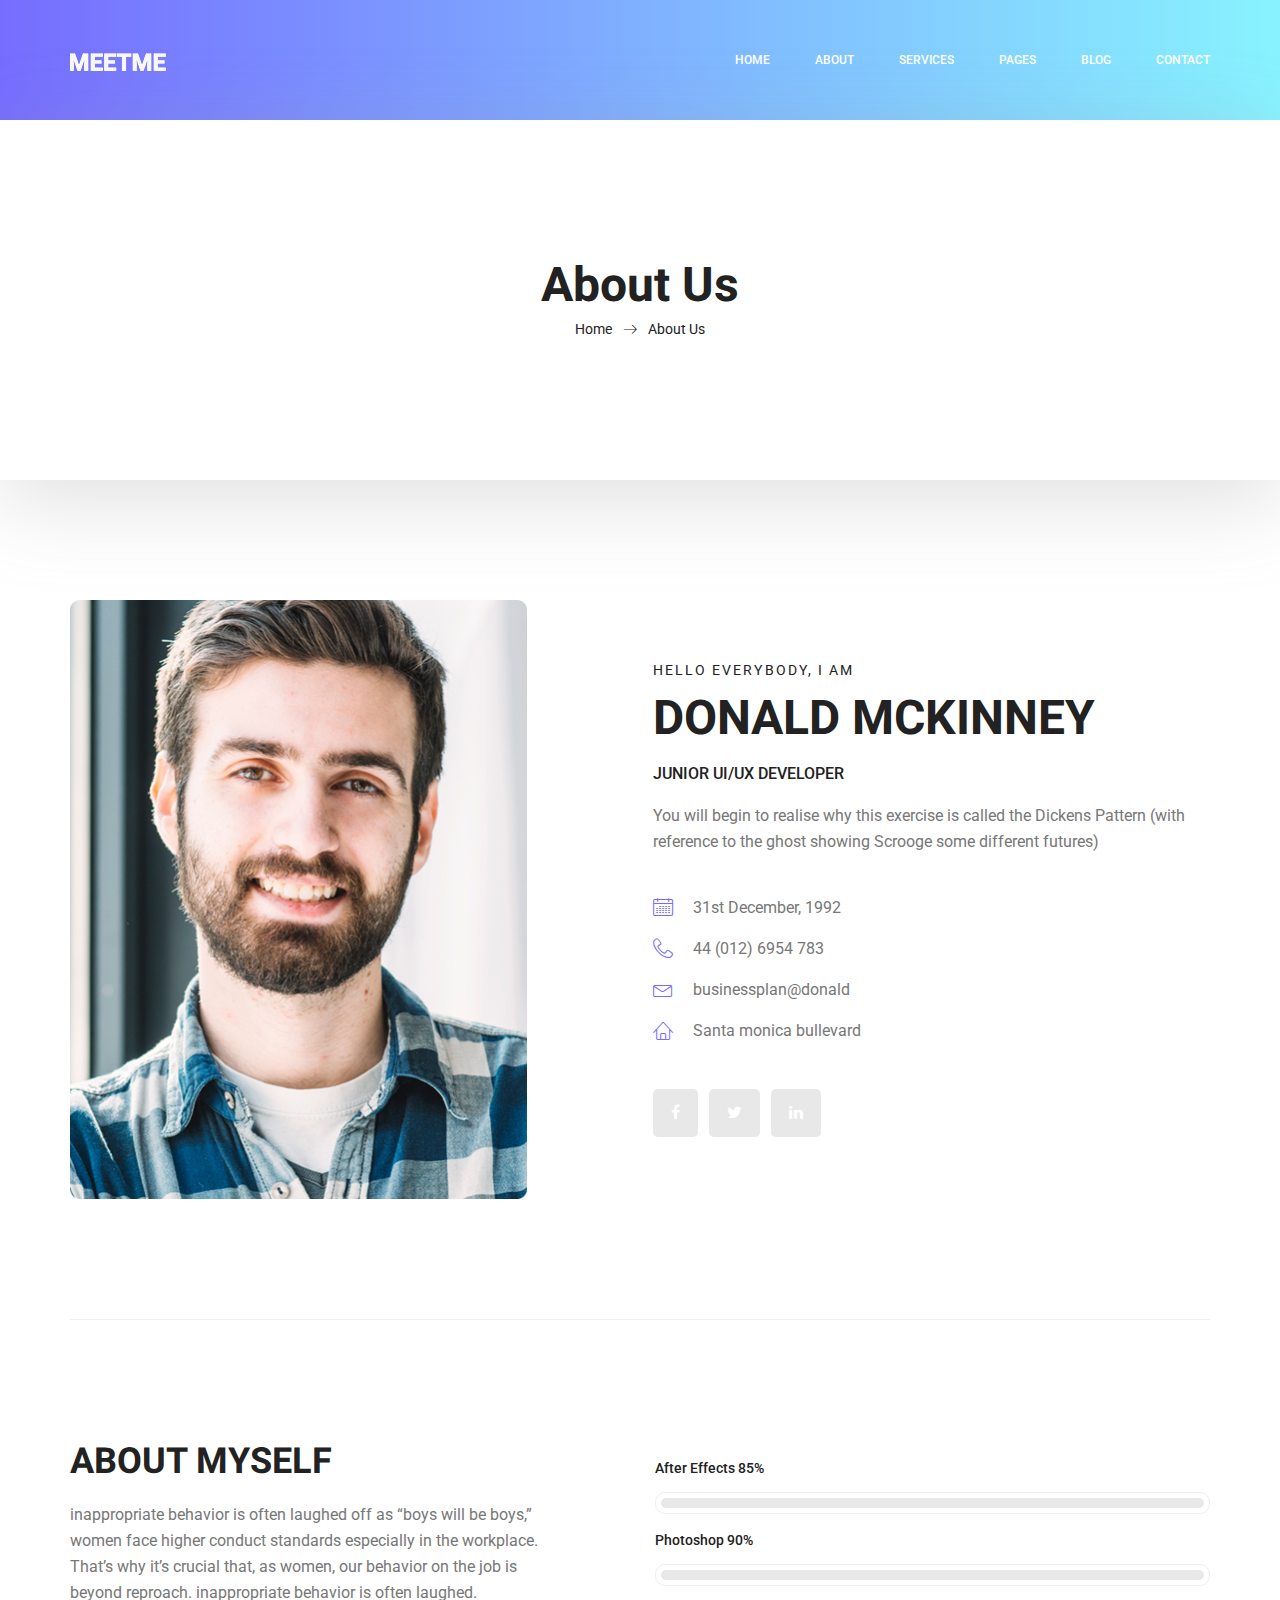
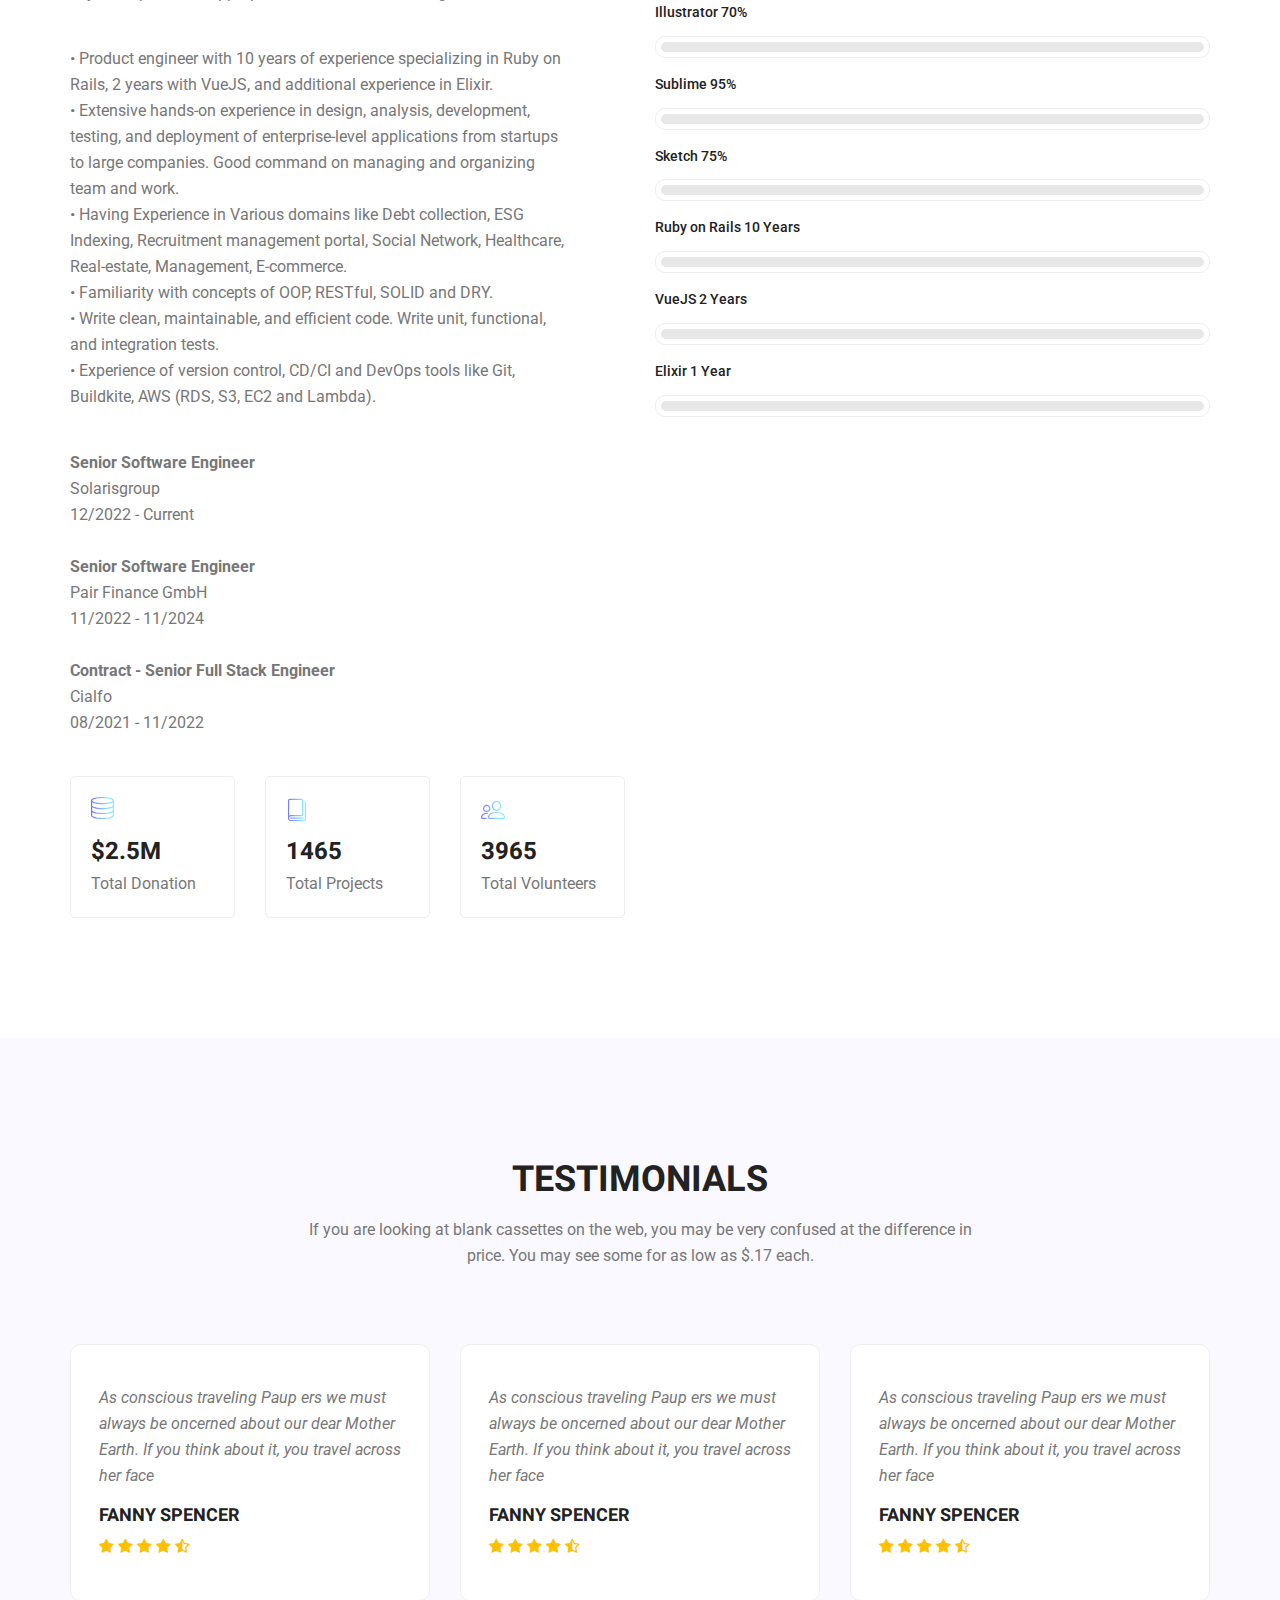
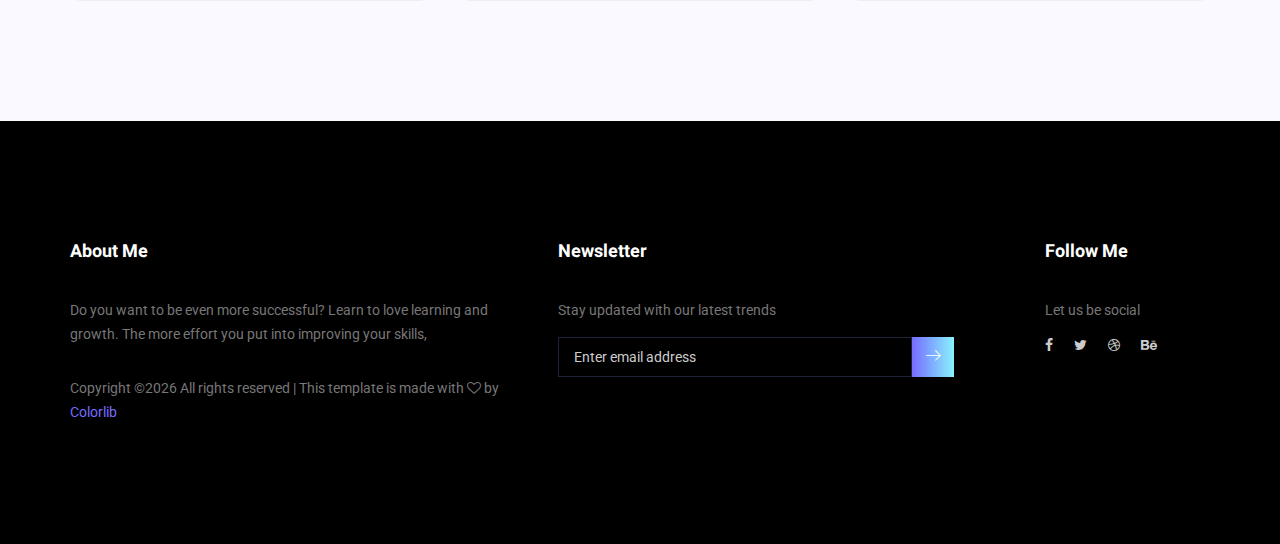
<file: about-us.html>
<!doctype html>
<html lang="en">
    <head>
        <!-- Required meta tags -->
        <meta charset="utf-8">
        <meta name="viewport" content="width=device-width, initial-scale=1, shrink-to-fit=no">
        <link rel="icon" href="img/favicon.png" type="image/png">
        <title>MeetMe Personal</title>
        <!-- Bootstrap CSS -->
        <link rel="stylesheet" href="css/bootstrap.css">
        <link rel="stylesheet" href="vendors/linericon/style.css">
        <link rel="stylesheet" href="css/font-awesome.min.css">
        <link rel="stylesheet" href="vendors/owl-carousel/owl.carousel.min.css">
        <link rel="stylesheet" href="vendors/lightbox/simpleLightbox.css">
        <link rel="stylesheet" href="vendors/nice-select/css/nice-select.css">
        <link rel="stylesheet" href="vendors/animate-css/animate.css">
        <link rel="stylesheet" href="vendors/popup/magnific-popup.css">
        <!-- main css -->
        <link rel="stylesheet" href="css/style.css">
        <link rel="stylesheet" href="css/responsive.css">
    </head>
    <body>

        <!--================Header Menu Area =================-->
        <header class="header_area">
            <div class="main_menu">
            	<nav class="navbar navbar-expand-lg navbar-light">
					<div class="container box_1620">
						<!-- Brand and toggle get grouped for better mobile display -->
						<a class="navbar-brand logo_h" href="index.html"><img src="img/logo.png" alt=""></a>
						<button class="navbar-toggler" type="button" data-toggle="collapse" data-target="#navbarSupportedContent" aria-controls="navbarSupportedContent" aria-expanded="false" aria-label="Toggle navigation">
							<span class="icon-bar"></span>
							<span class="icon-bar"></span>
							<span class="icon-bar"></span>
						</button>
						<!-- Collect the nav links, forms, and other content for toggling -->
						<div class="collapse navbar-collapse offset" id="navbarSupportedContent">
							<ul class="nav navbar-nav menu_nav ml-auto">
								<li class="nav-item active"><a class="nav-link" href="index.html">Home</a></li>
								<li class="nav-item"><a class="nav-link" href="about-us.html">About</a></li>
								<li class="nav-item"><a class="nav-link" href="services.html">Services</a></li>
								<li class="nav-item submenu dropdown">
									<a href="#" class="nav-link dropdown-toggle" data-toggle="dropdown" role="button" aria-haspopup="true" aria-expanded="false">Pages</a>
									<ul class="dropdown-menu">
										<li class="nav-item"><a class="nav-link" href="portfolio.html">Portfolio</a></li>
										<li class="nav-item"><a class="nav-link" href="elements.html">Elements</a></li>
									</ul>
								</li>
								<li class="nav-item submenu dropdown">
									<a href="#" class="nav-link dropdown-toggle" data-toggle="dropdown" role="button" aria-haspopup="true" aria-expanded="false">Blog</a>
									<ul class="dropdown-menu">
										<li class="nav-item"><a class="nav-link" href="blog.html">Blog</a></li>
										<li class="nav-item"><a class="nav-link" href="single-blog.html">Blog Details</a></li>
									</ul>
								</li>
								<li class="nav-item"><a class="nav-link" href="contact.html">Contact</a></li>
							</ul>
						</div>
					</div>
            	</nav>
            </div>
        </header>
        <!--================Header Menu Area =================-->

        <!--================Home Banner Area =================-->
        <section class="banner_area">
            <div class="box_1620">
				<div class="banner_inner d-flex align-items-center">
					<div class="container">
						<div class="banner_content text-center">
							<h2>About Us</h2>
							<div class="page_link">
								<a href="index.html">Home</a>
								<a href="about-us.html">About Us</a>
							</div>
						</div>
					</div>
				</div>
            </div>
        </section>
        <!--================End Home Banner Area =================-->


        <!--================Home Banner Area =================-->
        <section class="profile_area">
           	<div class="container">
           		<div class="profile_inner p_120">
					<div class="row">
						<div class="col-lg-5">
							<img class="img-fluid" src="img/personal-2.jpg" alt="">
						</div>
						<div class="col-lg-7">
							<div class="personal_text">
								<h6>Hello Everybody, i am</h6>
								<h3>Donald McKinney</h3>
								<h4>Junior UI/UX Developer</h4>
								<p>You will begin to realise why this exercise is called the Dickens Pattern (with reference to the ghost showing Scrooge some different futures)</p>
								<ul class="list basic_info">
									<li><a href="#"><i class="lnr lnr-calendar-full"></i> 31st December, 1992</a></li>
									<li><a href="#"><i class="lnr lnr-phone-handset"></i> 44 (012) 6954 783</a></li>
									<li><a href="#"><i class="lnr lnr-envelope"></i> businessplan@donald</a></li>
									<li><a href="#"><i class="lnr lnr-home"></i> Santa monica bullevard</a></li>
								</ul>
								<ul class="list personal_social">
									<li><a href="#"><i class="fa fa-facebook"></i></a></li>
									<li><a href="#"><i class="fa fa-twitter"></i></a></li>
									<li><a href="#"><i class="fa fa-linkedin"></i></a></li>
								</ul>
							</div>
						</div>
					</div>
           		</div>
            </div>
        </section>
        <!--================End Home Banner Area =================-->

        <!--================Welcome Area =================-->
        <section class="welcome_area p_120">
        	<div class="container">
        		<div class="row welcome_inner">
        			<div class="col-lg-6">
        				<div class="welcome_text">
        					<h4>About Myself</h4>
        					<p>inappropriate behavior is often laughed off as “boys will be boys,” women face higher conduct standards especially in the workplace. That’s why it’s crucial that, as women, our behavior on the job is beyond reproach. inappropriate behavior is often laughed.</p>
                            <p>
                                • Product engineer with 10 years of experience specializing in Ruby on Rails, 2 years with VueJS, and additional
                                experience in Elixir.<br/>
                                • Extensive hands-on experience in design, analysis, development, testing, and deployment of enterprise-level
                                applications from startups to large companies. Good command on managing and organizing team and work.<br/>
                                • Having Experience in Various domains like Debt collection, ESG Indexing, Recruitment management portal,
                                Social Network, Healthcare, Real-estate, Management, E-commerce.<br/>
                                • Familiarity with concepts of OOP, RESTful, SOLID and DRY.<br/>
                                • Write clean, maintainable, and efficient code. Write unit, functional, and integration tests.<br/>
                                • Experience of version control, CD/CI and DevOps tools like Git, Buildkite, AWS (RDS, S3, EC2 and Lambda).
                            </p>
                            <p>
                                <strong>Senior Software Engineer</strong><br/>
                                Solarisgroup<br/>
                                12/2022 - Current<br/><br/>
                                <strong>Senior Software Engineer</strong><br/>
                                Pair Finance GmbH<br/>
                                11/2022 - 11/2024<br/><br/>
                                <strong>Contract - Senior Full Stack Engineer</strong><br/>
                                Cialfo<br/>
                                08/2021 - 11/2022<br/>
                            </p>
        					<div class="row">
        						<div class="col-md-4">
        							<div class="wel_item">
        								<i class="lnr lnr-database"></i>
        								<h4>$2.5M</h4>
        								<p>Total Donation</p>
        							</div>
        						</div>
        						<div class="col-md-4">
        							<div class="wel_item">
        								<i class="lnr lnr-book"></i>
        								<h4>1465</h4>
        								<p>Total Projects</p>
        							</div>
        						</div>
        						<div class="col-md-4">
        							<div class="wel_item">
        								<i class="lnr lnr-users"></i>
        								<h4>3965</h4>
        								<p>Total Volunteers</p>
        							</div>
        						</div>
        					</div>
        				</div>
        			</div>
        			<div class="col-lg-6">
        				<div class="tools_expert">
        					<div class="skill_main">
								<div class="skill_item">
									<h4>After Effects <span class="counter">85</span>%</h4>
									<div class="progress_br">
										<div class="progress">
											<div class="progress-bar" role="progressbar" aria-valuenow="85" aria-valuemin="0" aria-valuemax="100"></div>
										</div>
									</div>
								</div>
								<div class="skill_item">
									<h4>Photoshop <span class="counter">90</span>%</h4>
									<div class="progress_br">
										<div class="progress">
											<div class="progress-bar" role="progressbar" aria-valuenow="90" aria-valuemin="0" aria-valuemax="100"></div>
										</div>
									</div>
								</div>
									<div class="skill_item">
									<h4>Illustrator <span class="counter">70</span>%</h4>
									<div class="progress_br">
										<div class="progress">
											<div class="progress-bar" role="progressbar" aria-valuenow="70" aria-valuemin="0" aria-valuemax="100"></div>
										</div>
									</div>
								</div>
								<div class="skill_item">
									<h4>Sublime <span class="counter">95</span>%</h4>
									<div class="progress_br">
										<div class="progress">
											<div class="progress-bar" role="progressbar" aria-valuenow="95" aria-valuemin="0" aria-valuemax="100"></div>
										</div>
									</div>
								</div>
								<div class="skill_item">
									<h4>Sketch <span class="counter">75</span>%</h4>
									<div class="progress_br">
										<div class="progress">
											<div class="progress-bar" role="progressbar" aria-valuenow="75" aria-valuemin="0" aria-valuemax="100"></div>
										</div>
									</div>
								</div>
                                <div class="skill_item">
                                    <h4>Ruby on Rails <span class="counter">10</span> Years</h4>
                                    <div class="progress_br">
                                        <div class="progress">
                                            <div class="progress-bar" role="progressbar" aria-valuenow="100" aria-valuemin="0" aria-valuemax="100"></div>
                                        </div>
                                    </div>
                                </div>
                                <div class="skill_item">
                                    <h4>VueJS <span class="counter">2</span> Years</h4>
                                    <div class="progress_br">
                                        <div class="progress">
                                            <div class="progress-bar" role="progressbar" aria-valuenow="20" aria-valuemin="0" aria-valuemax="100"></div>
                                        </div>
                                    </div>
                                </div>
                                <div class="skill_item">
                                    <h4>Elixir <span class="counter">1</span> Year</h4>
                                    <div class="progress_br">
                                        <div class="progress">
                                            <div class="progress-bar" role="progressbar" aria-valuenow="10" aria-valuemin="0" aria-valuemax="100"></div>
                                        </div>
                                    </div>
                                </div>
							</div>
        				</div>
        			</div>
        		</div>
        	</div>
        </section>
        <!--================End Welcome Area =================-->

        <!--================Testimonials Area =================-->
        <section class="testimonials_area p_120">
        	<div class="container">
        		<div class="main_title">
        			<h2>Testimonials</h2>
        			<p>If you are looking at blank cassettes on the web, you may be very confused at the difference in price. You may see some for as low as $.17 each.</p>
        		</div>
        		<div class="testi_inner">
					<div class="testi_slider owl-carousel">
						<div class="item">
							<div class="testi_item">
								<p>As conscious traveling Paup ers we must always be oncerned about our dear Mother Earth. If you think about it, you travel across her face</p>
								<h4>Fanny Spencer</h4>
								<a href="#"><i class="fa fa-star"></i></a>
								<a href="#"><i class="fa fa-star"></i></a>
								<a href="#"><i class="fa fa-star"></i></a>
								<a href="#"><i class="fa fa-star"></i></a>
								<a href="#"><i class="fa fa-star-half-o"></i></a>
							</div>
						</div>
						<div class="item">
							<div class="testi_item">
								<p>As conscious traveling Paup ers we must always be oncerned about our dear Mother Earth. If you think about it, you travel across her face</p>
								<h4>Fanny Spencer</h4>
								<a href="#"><i class="fa fa-star"></i></a>
								<a href="#"><i class="fa fa-star"></i></a>
								<a href="#"><i class="fa fa-star"></i></a>
								<a href="#"><i class="fa fa-star"></i></a>
								<a href="#"><i class="fa fa-star-half-o"></i></a>
							</div>
						</div>
						<div class="item">
							<div class="testi_item">
								<p>As conscious traveling Paup ers we must always be oncerned about our dear Mother Earth. If you think about it, you travel across her face</p>
								<h4>Fanny Spencer</h4>
								<a href="#"><i class="fa fa-star"></i></a>
								<a href="#"><i class="fa fa-star"></i></a>
								<a href="#"><i class="fa fa-star"></i></a>
								<a href="#"><i class="fa fa-star"></i></a>
								<a href="#"><i class="fa fa-star-half-o"></i></a>
							</div>
						</div>
					</div>
        		</div>
        	</div>
        </section>
        <!--================End Testimonials Area =================-->

        <!--================Footer Area =================-->
        <footer class="footer_area p_120">
        	<div class="container">
        		<div class="row footer_inner">
        			<div class="col-lg-5 col-sm-6">
        				<aside class="f_widget ab_widget">
        					<div class="f_title">
        						<h3>About Me</h3>
        					</div>
        					<p>Do you want to be even more successful? Learn to love learning and growth. The more effort you put into improving your skills,</p>
        					<p><!-- Link back to Colorlib can't be removed. Template is licensed under CC BY 3.0. -->
Copyright &copy;<script>document.write(new Date().getFullYear());</script> All rights reserved | This template is made with <i class="fa fa-heart-o" aria-hidden="true"></i> by <a href="https://colorlib.com" target="_blank">Colorlib</a>
<!-- Link back to Colorlib can't be removed. Template is licensed under CC BY 3.0. --></p>
        				</aside>
        			</div>
        			<div class="col-lg-5 col-sm-6">
        				<aside class="f_widget news_widget">
        					<div class="f_title">
        						<h3>Newsletter</h3>
        					</div>
        					<p>Stay updated with our latest trends</p>
        					<div id="mc_embed_signup">
                                <form target="_blank" action="https://spondonit.us12.list-manage.com/subscribe/post?u=1462626880ade1ac87bd9c93a&amp;id=92a4423d01" method="get" class="subscribe_form relative">
                                	<div class="input-group d-flex flex-row">
                                        <input name="EMAIL" placeholder="Enter email address" onfocus="this.placeholder = ''" onblur="this.placeholder = 'Email Address '" required="" type="email">
                                        <button class="btn sub-btn"><span class="lnr lnr-arrow-right"></span></button>
                                    </div>
                                    <div class="mt-10 info"></div>
                                </form>
                            </div>
        				</aside>
        			</div>
        			<div class="col-lg-2">
        				<aside class="f_widget social_widget">
        					<div class="f_title">
        						<h3>Follow Me</h3>
        					</div>
        					<p>Let us be social</p>
        					<ul class="list">
        						<li><a href="#"><i class="fa fa-facebook"></i></a></li>
        						<li><a href="#"><i class="fa fa-twitter"></i></a></li>
        						<li><a href="#"><i class="fa fa-dribbble"></i></a></li>
        						<li><a href="#"><i class="fa fa-behance"></i></a></li>
        					</ul>
        				</aside>
        			</div>
        		</div>
        	</div>
        </footer>
        <!--================End Footer Area =================-->




        <!-- Optional JavaScript -->
        <!-- jQuery first, then Popper.js, then Bootstrap JS -->
        <script src="js/jquery-3.3.1.min.js"></script>
        <script src="js/popper.js"></script>
        <script src="js/bootstrap.min.js"></script>
        <script src="js/stellar.js"></script>
        <script src="vendors/lightbox/simpleLightbox.min.js"></script>
        <script src="vendors/nice-select/js/jquery.nice-select.min.js"></script>
        <script src="vendors/isotope/imagesloaded.pkgd.min.js"></script>
        <script src="vendors/isotope/isotope.pkgd.min.js"></script>
        <script src="vendors/owl-carousel/owl.carousel.min.js"></script>
        <script src="vendors/popup/jquery.magnific-popup.min.js"></script>
        <script src="js/jquery.ajaxchimp.min.js"></script>
        <script src="vendors/counter-up/jquery.waypoints.min.js"></script>
        <script src="vendors/counter-up/jquery.counterup.min.js"></script>
        <script src="js/mail-script.js"></script>
        <script src="js/theme.js"></script>
    </body>
</html>
</file>
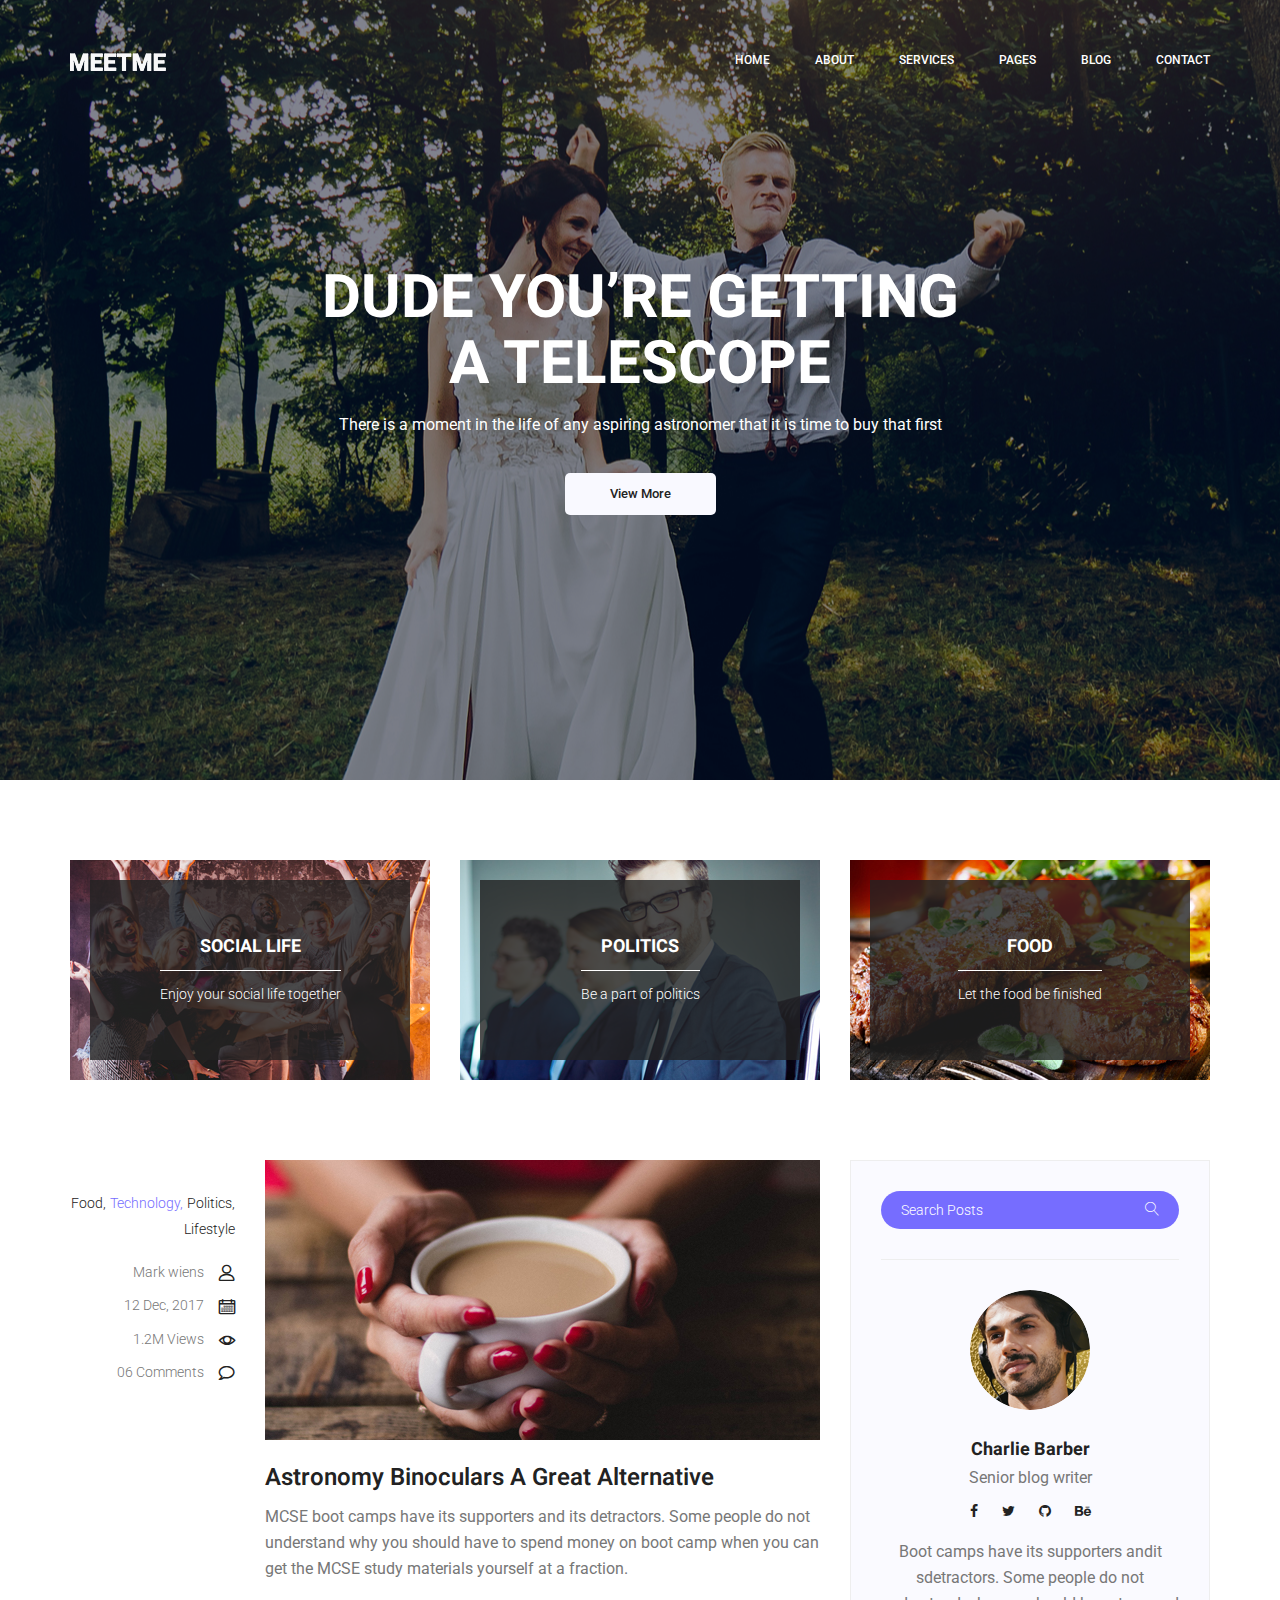
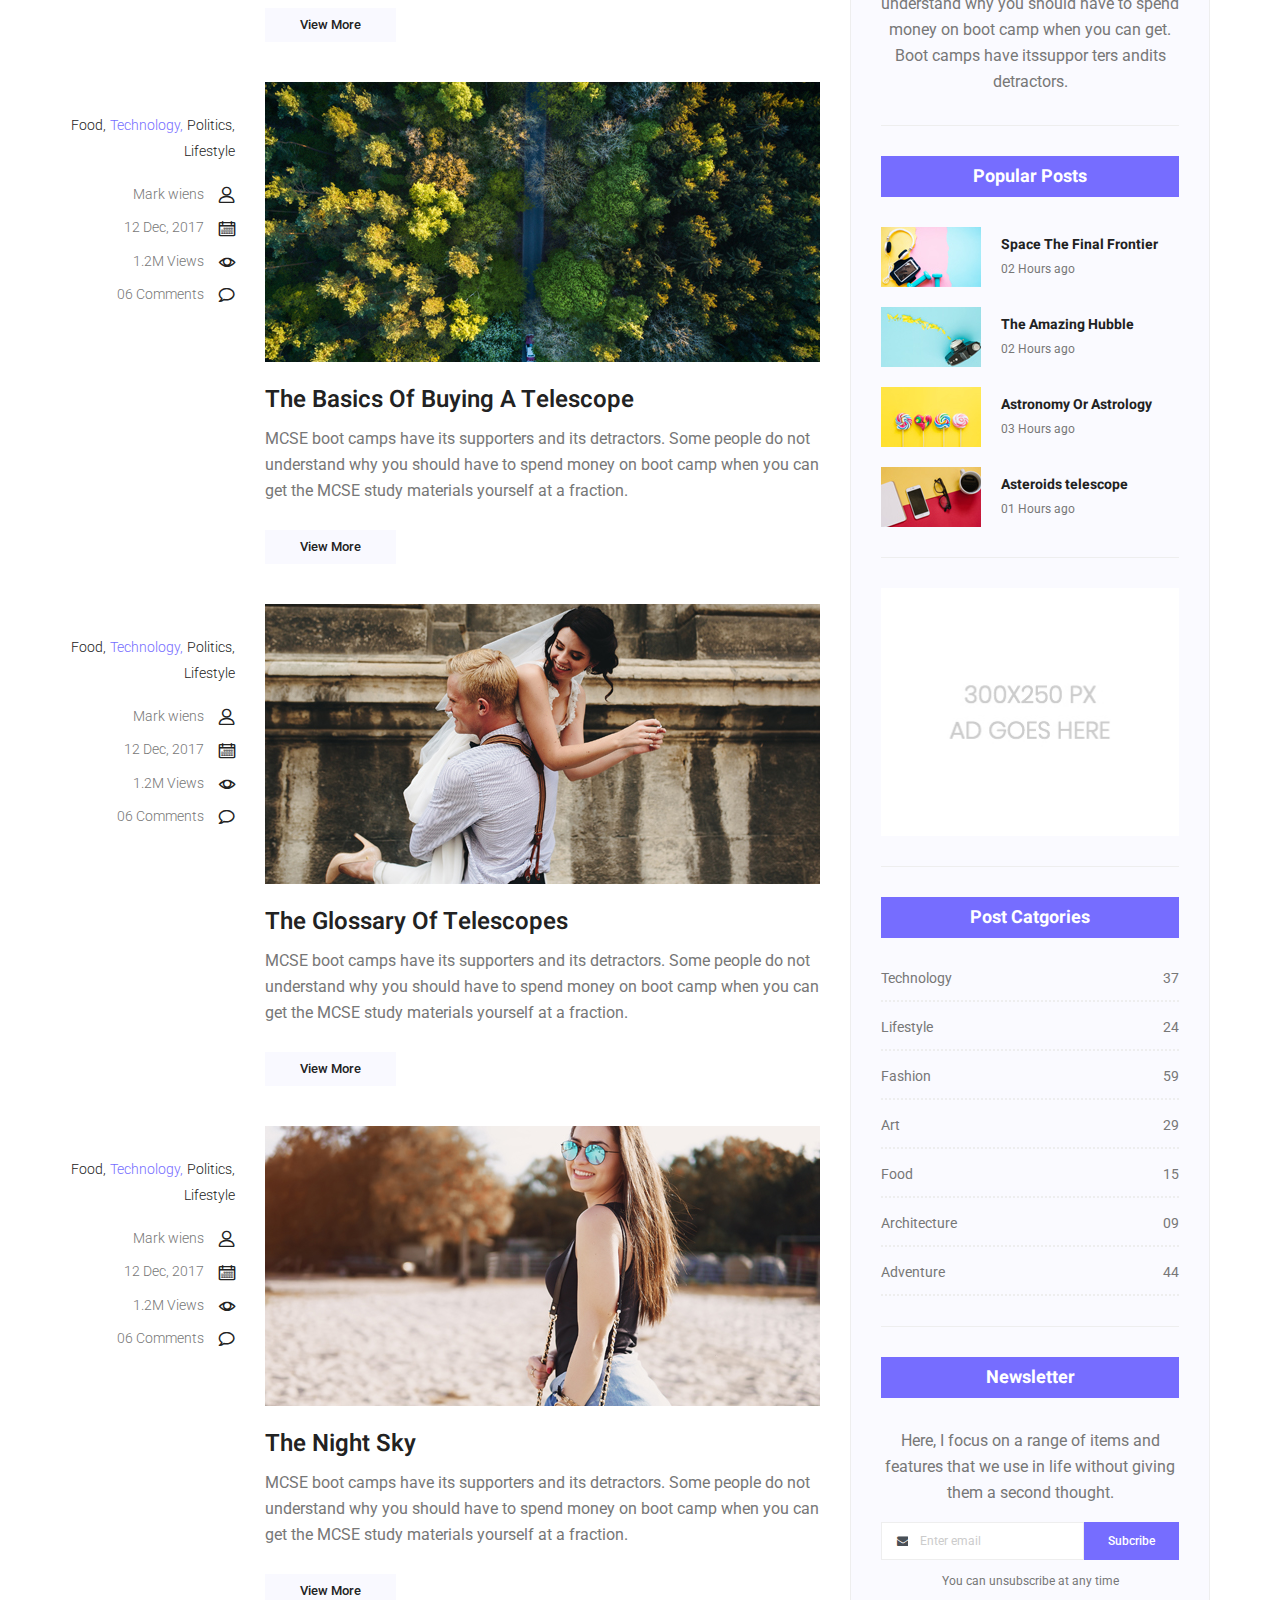
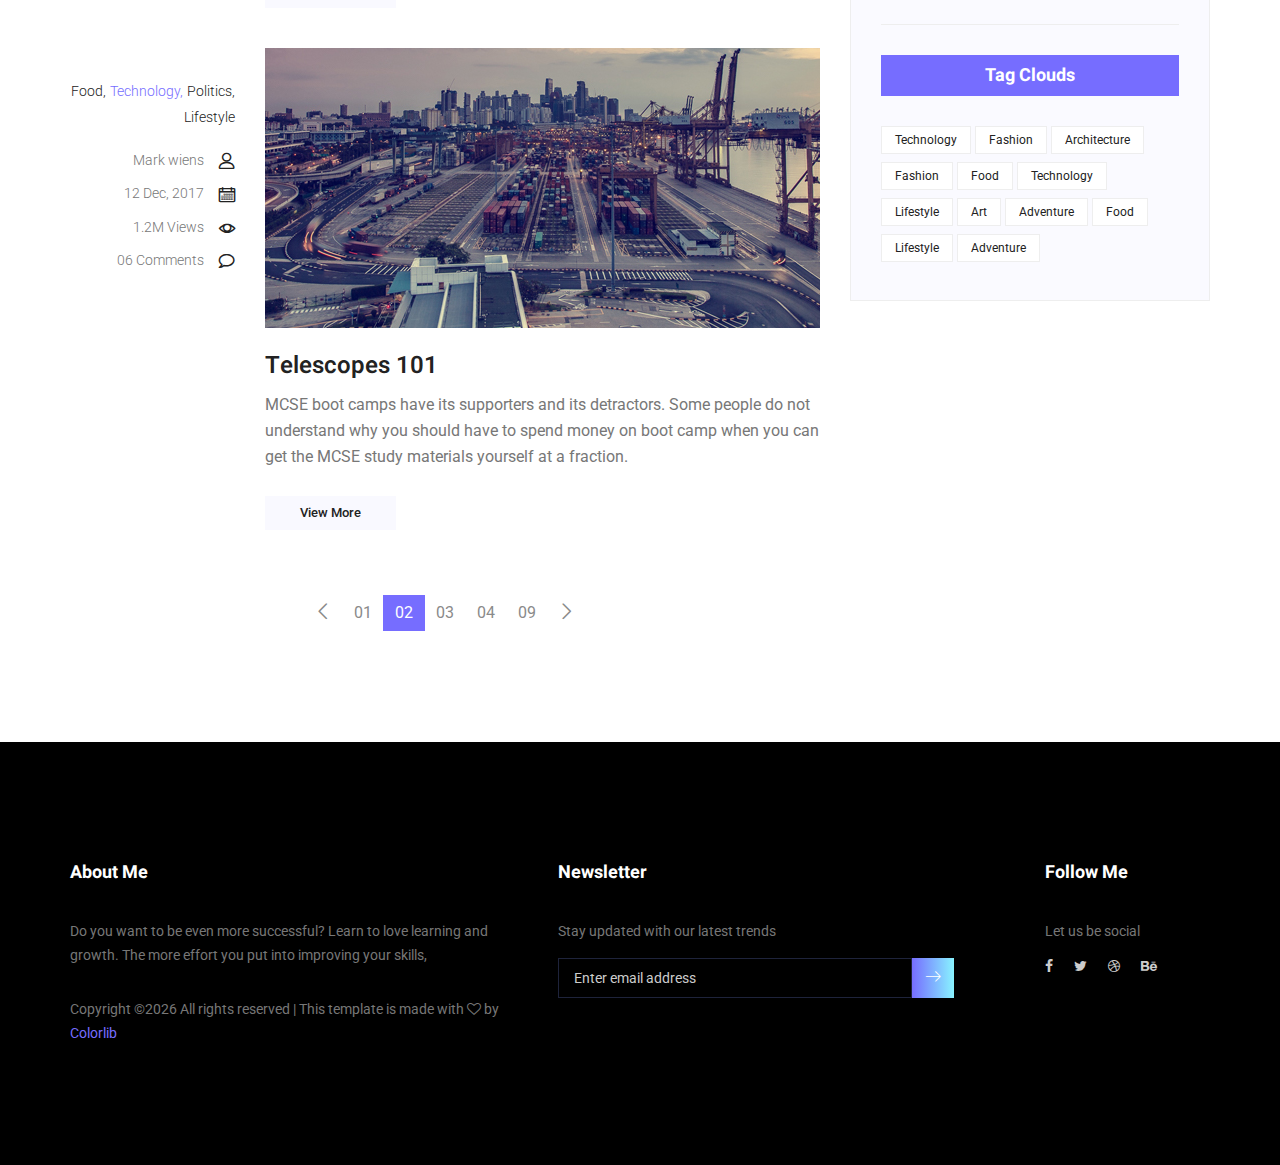
<file: blog.html>
<!doctype html>
<html lang="en">
    <head>
        <!-- Required meta tags -->
        <meta charset="utf-8">
        <meta name="viewport" content="width=device-width, initial-scale=1, shrink-to-fit=no">
        <link rel="icon" href="img/favicon.png" type="image/png">
        <title>MeetMe Personal</title>
        <!-- Bootstrap CSS -->
        <link rel="stylesheet" href="css/bootstrap.css">
        <link rel="stylesheet" href="vendors/linericon/style.css">
        <link rel="stylesheet" href="css/font-awesome.min.css">
        <link rel="stylesheet" href="vendors/owl-carousel/owl.carousel.min.css">
        <link rel="stylesheet" href="vendors/lightbox/simpleLightbox.css">
        <link rel="stylesheet" href="vendors/nice-select/css/nice-select.css">
        <link rel="stylesheet" href="vendors/animate-css/animate.css">
        <link rel="stylesheet" href="vendors/popup/magnific-popup.css">
        <!-- main css -->
        <link rel="stylesheet" href="css/style.css">
        <link rel="stylesheet" href="css/responsive.css">
    </head>
    <body>
        
        <!--================Header Menu Area =================-->
        <header class="header_area">
            <div class="main_menu">
            	<nav class="navbar navbar-expand-lg navbar-light">
					<div class="container box_1620">
						<!-- Brand and toggle get grouped for better mobile display -->
						<a class="navbar-brand logo_h" href="index.html"><img src="img/logo.png" alt=""></a>
						<button class="navbar-toggler" type="button" data-toggle="collapse" data-target="#navbarSupportedContent" aria-controls="navbarSupportedContent" aria-expanded="false" aria-label="Toggle navigation">
							<span class="icon-bar"></span>
							<span class="icon-bar"></span>
							<span class="icon-bar"></span>
						</button>
						<!-- Collect the nav links, forms, and other content for toggling -->
						<div class="collapse navbar-collapse offset" id="navbarSupportedContent">
							<ul class="nav navbar-nav menu_nav ml-auto">
								<li class="nav-item active"><a class="nav-link" href="index.html">Home</a></li> 
								<li class="nav-item"><a class="nav-link" href="about-us.html">About</a></li> 
								<li class="nav-item"><a class="nav-link" href="services.html">Services</a></li> 
								<li class="nav-item submenu dropdown">
									<a href="#" class="nav-link dropdown-toggle" data-toggle="dropdown" role="button" aria-haspopup="true" aria-expanded="false">Pages</a>
									<ul class="dropdown-menu">
										<li class="nav-item"><a class="nav-link" href="portfolio.html">Portfolio</a></li>
										<li class="nav-item"><a class="nav-link" href="elements.html">Elements</a></li>
									</ul>
								</li> 
								<li class="nav-item submenu dropdown">
									<a href="#" class="nav-link dropdown-toggle" data-toggle="dropdown" role="button" aria-haspopup="true" aria-expanded="false">Blog</a>
									<ul class="dropdown-menu">
										<li class="nav-item"><a class="nav-link" href="blog.html">Blog</a></li>
										<li class="nav-item"><a class="nav-link" href="single-blog.html">Blog Details</a></li>
									</ul>
								</li> 
								<li class="nav-item"><a class="nav-link" href="contact.html">Contact</a></li>
							</ul>
						</div> 
					</div>
            	</nav>
            </div>
        </header>
        <!--================Header Menu Area =================-->
        
        <!--================Home Banner Area =================-->
        <section class="home_banner_area blog_banner">
            <div class="banner_inner d-flex align-items-center">
            	<div class="overlay bg-parallax" data-stellar-ratio="0.9" data-stellar-vertical-offset="0" data-background=""></div>
				<div class="container">
					<div class="blog_b_text text-center">
						<h2>Dude You’re Getting <br /> a Telescope</h2>
						<p>There is a moment in the life of any aspiring astronomer that it is time to buy that first</p>
						<a class="white_bg_btn" href="#">View More</a>
					</div>
				</div>
            </div>
        </section>
        <!--================End Home Banner Area =================-->
        
        <!--================Blog Categorie Area =================-->
        <section class="blog_categorie_area">
            <div class="container">
                <div class="row">
                    <div class="col-lg-4">
                        <div class="categories_post">
                            <img src="img/blog/cat-post/cat-post-3.jpg" alt="post">
                            <div class="categories_details">
                                <div class="categories_text">
                                    <a href="blog-details.html"><h5>Social Life</h5></a>
                                    <div class="border_line"></div>
                                    <p>Enjoy your social life together</p>
                                </div>
                            </div>
                        </div>
                    </div>
                    <div class="col-lg-4">
                        <div class="categories_post">
                            <img src="img/blog/cat-post/cat-post-2.jpg" alt="post">
                            <div class="categories_details">
                                <div class="categories_text">
                                    <a href="blog-details.html"><h5>Politics</h5></a>
                                    <div class="border_line"></div>
                                    <p>Be a part of politics</p>
                                </div>
                            </div>
                        </div>
                    </div>
                    <div class="col-lg-4">
                        <div class="categories_post">
                            <img src="img/blog/cat-post/cat-post-1.jpg" alt="post">
                            <div class="categories_details">
                                <div class="categories_text">
                                    <a href="blog-details.html"><h5>Food</h5></a>
                                    <div class="border_line"></div>
                                    <p>Let the food be finished</p>
                                </div>
                            </div>
                        </div>
                    </div>
                </div>
            </div>
        </section>
        <!--================Blog Categorie Area =================-->
        
        <!--================Blog Area =================-->
        <section class="blog_area">
            <div class="container">
                <div class="row">
                    <div class="col-lg-8">
                        <div class="blog_left_sidebar">
                            <article class="row blog_item">
                               <div class="col-md-3">
                                   <div class="blog_info text-right">
                                        <div class="post_tag">
                                            <a href="#">Food,</a>
                                            <a class="active" href="#">Technology,</a>
                                            <a href="#">Politics,</a>
                                            <a href="#">Lifestyle</a>
                                        </div>
                                        <ul class="blog_meta list">
                                            <li><a href="#">Mark wiens<i class="lnr lnr-user"></i></a></li>
                                            <li><a href="#">12 Dec, 2017<i class="lnr lnr-calendar-full"></i></a></li>
                                            <li><a href="#">1.2M Views<i class="lnr lnr-eye"></i></a></li>
                                            <li><a href="#">06 Comments<i class="lnr lnr-bubble"></i></a></li>
                                        </ul>
                                    </div>
                               </div>
                                <div class="col-md-9">
                                    <div class="blog_post">
                                        <img src="img/blog/main-blog/m-blog-1.jpg" alt="">
                                        <div class="blog_details">
                                            <a href="single-blog.html"><h2>Astronomy Binoculars A Great Alternative</h2></a>
                                            <p>MCSE boot camps have its supporters and its detractors. Some people do not understand why you should have to spend money on boot camp when you can get the MCSE study materials yourself at a fraction.</p>
                                            <a href="single-blog.html" class="white_bg_btn">View More</a>
                                        </div>
                                    </div>
                                </div>
                            </article>
                            <article class="row blog_item">
                               <div class="col-md-3">
                                   <div class="blog_info text-right">
                                        <div class="post_tag">
                                            <a href="#">Food,</a>
                                            <a class="active" href="#">Technology,</a>
                                            <a href="#">Politics,</a>
                                            <a href="#">Lifestyle</a>
                                        </div>
                                        <ul class="blog_meta list">
                                            <li><a href="#">Mark wiens<i class="lnr lnr-user"></i></a></li>
                                            <li><a href="#">12 Dec, 2017<i class="lnr lnr-calendar-full"></i></a></li>
                                            <li><a href="#">1.2M Views<i class="lnr lnr-eye"></i></a></li>
                                            <li><a href="#">06 Comments<i class="lnr lnr-bubble"></i></a></li>
                                        </ul>
                                    </div>
                               </div>
                                <div class="col-md-9">
                                    <div class="blog_post">
                                        <img src="img/blog/main-blog/m-blog-2.jpg" alt="">
                                        <div class="blog_details">
                                            <a href="single-blog.html"><h2>The Basics Of Buying A Telescope</h2></a>
                                            <p>MCSE boot camps have its supporters and its detractors. Some people do not understand why you should have to spend money on boot camp when you can get the MCSE study materials yourself at a fraction.</p>
                                            <a href="single-blog.html" class="white_bg_btn">View More</a>
                                        </div>
                                    </div>
                                </div>
                            </article>
                            <article class="row blog_item">
                               <div class="col-md-3">
                                   <div class="blog_info text-right">
                                        <div class="post_tag">
                                            <a href="#">Food,</a>
                                            <a class="active" href="#">Technology,</a>
                                            <a href="#">Politics,</a>
                                            <a href="#">Lifestyle</a>
                                        </div>
                                        <ul class="blog_meta list">
                                            <li><a href="#">Mark wiens<i class="lnr lnr-user"></i></a></li>
                                            <li><a href="#">12 Dec, 2017<i class="lnr lnr-calendar-full"></i></a></li>
                                            <li><a href="#">1.2M Views<i class="lnr lnr-eye"></i></a></li>
                                            <li><a href="#">06 Comments<i class="lnr lnr-bubble"></i></a></li>
                                        </ul>
                                    </div>
                               </div>
                                <div class="col-md-9">
                                    <div class="blog_post">
                                        <img src="img/blog/main-blog/m-blog-3.jpg" alt="">
                                        <div class="blog_details">
                                            <a href="single-blog.html"><h2>The Glossary Of Telescopes</h2></a>
                                            <p>MCSE boot camps have its supporters and its detractors. Some people do not understand why you should have to spend money on boot camp when you can get the MCSE study materials yourself at a fraction.</p>
                                            <a href="single-blog.html" class="white_bg_btn">View More</a>
                                        </div>
                                    </div>
                                </div>
                            </article>
                            <article class="row blog_item">
                               <div class="col-md-3">
                                   <div class="blog_info text-right">
                                        <div class="post_tag">
                                            <a href="#">Food,</a>
                                            <a class="active" href="#">Technology,</a>
                                            <a href="#">Politics,</a>
                                            <a href="#">Lifestyle</a>
                                        </div>
                                        <ul class="blog_meta list">
                                            <li><a href="#">Mark wiens<i class="lnr lnr-user"></i></a></li>
                                            <li><a href="#">12 Dec, 2017<i class="lnr lnr-calendar-full"></i></a></li>
                                            <li><a href="#">1.2M Views<i class="lnr lnr-eye"></i></a></li>
                                            <li><a href="#">06 Comments<i class="lnr lnr-bubble"></i></a></li>
                                        </ul>
                                    </div>
                               </div>
                                <div class="col-md-9">
                                    <div class="blog_post">
                                        <img src="img/blog/main-blog/m-blog-4.jpg" alt="">
                                        <div class="blog_details">
                                            <a href="single-blog.html"><h2>The Night Sky</h2></a>
                                            <p>MCSE boot camps have its supporters and its detractors. Some people do not understand why you should have to spend money on boot camp when you can get the MCSE study materials yourself at a fraction.</p>
                                            <a href="single-blog.html" class="white_bg_btn">View More</a>
                                        </div>
                                    </div>
                                </div>
                            </article>
                            <article class="row blog_item">
                               <div class="col-md-3">
                                   <div class="blog_info text-right">
                                        <div class="post_tag">
                                            <a href="#">Food,</a>
                                            <a class="active" href="#">Technology,</a>
                                            <a href="#">Politics,</a>
                                            <a href="#">Lifestyle</a>
                                        </div>
                                        <ul class="blog_meta list">
                                            <li><a href="#">Mark wiens<i class="lnr lnr-user"></i></a></li>
                                            <li><a href="#">12 Dec, 2017<i class="lnr lnr-calendar-full"></i></a></li>
                                            <li><a href="#">1.2M Views<i class="lnr lnr-eye"></i></a></li>
                                            <li><a href="#">06 Comments<i class="lnr lnr-bubble"></i></a></li>
                                        </ul>
                                    </div>
                               </div>
                                <div class="col-md-9">
                                    <div class="blog_post">
                                        <img src="img/blog/main-blog/m-blog-5.jpg" alt="">
                                        <div class="blog_details">
                                            <a href="single-blog.html"><h2>Telescopes 101</h2></a>
                                            <p>MCSE boot camps have its supporters and its detractors. Some people do not understand why you should have to spend money on boot camp when you can get the MCSE study materials yourself at a fraction.</p>
                                            <a href="single-blog.html" class="white_bg_btn">View More</a>
                                        </div>
                                    </div>
                                </div>
                            </article>
                            <nav class="blog-pagination justify-content-center d-flex">
		                        <ul class="pagination">
		                            <li class="page-item">
		                                <a href="#" class="page-link" aria-label="Previous">
		                                    <span aria-hidden="true">
		                                        <span class="lnr lnr-chevron-left"></span>
		                                    </span>
		                                </a>
		                            </li>
		                            <li class="page-item"><a href="#" class="page-link">01</a></li>
		                            <li class="page-item active"><a href="#" class="page-link">02</a></li>
		                            <li class="page-item"><a href="#" class="page-link">03</a></li>
		                            <li class="page-item"><a href="#" class="page-link">04</a></li>
		                            <li class="page-item"><a href="#" class="page-link">09</a></li>
		                            <li class="page-item">
		                                <a href="#" class="page-link" aria-label="Next">
		                                    <span aria-hidden="true">
		                                        <span class="lnr lnr-chevron-right"></span>
		                                    </span>
		                                </a>
		                            </li>
		                        </ul>
		                    </nav>
                        </div>
                    </div>
                    <div class="col-lg-4">
                        <div class="blog_right_sidebar">
                            <aside class="single_sidebar_widget search_widget">
                                <div class="input-group">
                                    <input type="text" class="form-control" placeholder="Search Posts">
                                    <span class="input-group-btn">
                                        <button class="btn btn-default" type="button"><i class="lnr lnr-magnifier"></i></button>
                                    </span>
                                </div><!-- /input-group -->
                                <div class="br"></div>
                            </aside>
                            <aside class="single_sidebar_widget author_widget">
                                <img class="author_img rounded-circle" src="img/blog/author.png" alt="">
                                <h4>Charlie Barber</h4>
                                <p>Senior blog writer</p>
                                <div class="social_icon">
                                    <a href="#"><i class="fa fa-facebook"></i></a>
                                    <a href="#"><i class="fa fa-twitter"></i></a>
                                    <a href="#"><i class="fa fa-github"></i></a>
                                    <a href="#"><i class="fa fa-behance"></i></a>
                                </div>
                                <p>Boot camps have its supporters andit sdetractors. Some people do not understand why you should have to spend money on boot camp when you can get. Boot camps have itssuppor ters andits detractors.</p>
                                <div class="br"></div>
                            </aside>
                            <aside class="single_sidebar_widget popular_post_widget">
                                <h3 class="widget_title">Popular Posts</h3>
                                <div class="media post_item">
                                    <img src="img/blog/popular-post/post1.jpg" alt="post">
                                    <div class="media-body">
                                        <a href="blog-details.html"><h3>Space The Final Frontier</h3></a>
                                        <p>02 Hours ago</p>
                                    </div>
                                </div>
                                <div class="media post_item">
                                    <img src="img/blog/popular-post/post2.jpg" alt="post">
                                    <div class="media-body">
                                        <a href="blog-details.html"><h3>The Amazing Hubble</h3></a>
                                        <p>02 Hours ago</p>
                                    </div>
                                </div>
                                <div class="media post_item">
                                    <img src="img/blog/popular-post/post3.jpg" alt="post">
                                    <div class="media-body">
                                        <a href="blog-details.html"><h3>Astronomy Or Astrology</h3></a>
                                        <p>03 Hours ago</p>
                                    </div>
                                </div>
                                <div class="media post_item">
                                    <img src="img/blog/popular-post/post4.jpg" alt="post">
                                    <div class="media-body">
                                        <a href="blog-details.html"><h3>Asteroids telescope</h3></a>
                                        <p>01 Hours ago</p>
                                    </div>
                                </div>
                                <div class="br"></div>
                            </aside>
                            <aside class="single_sidebar_widget ads_widget">
                                <a href="#"><img class="img-fluid" src="img/blog/add.jpg" alt=""></a>
                                <div class="br"></div>
                            </aside>
                            <aside class="single_sidebar_widget post_category_widget">
                                <h4 class="widget_title">Post Catgories</h4>
                                <ul class="list cat-list">
                                    <li>
                                        <a href="#" class="d-flex justify-content-between">
                                            <p>Technology</p>
                                            <p>37</p>
                                        </a>
                                    </li>
                                    <li>
                                        <a href="#" class="d-flex justify-content-between">
                                            <p>Lifestyle</p>
                                            <p>24</p>
                                        </a>
                                    </li>
                                    <li>
                                        <a href="#" class="d-flex justify-content-between">
                                            <p>Fashion</p>
                                            <p>59</p>
                                        </a>
                                    </li>
                                    <li>
                                        <a href="#" class="d-flex justify-content-between">
                                            <p>Art</p>
                                            <p>29</p>
                                        </a>
                                    </li>
                                    <li>
                                        <a href="#" class="d-flex justify-content-between">
                                            <p>Food</p>
                                            <p>15</p>
                                        </a>
                                    </li>
                                    <li>
                                        <a href="#" class="d-flex justify-content-between">
                                            <p>Architecture</p>
                                            <p>09</p>
                                        </a>
                                    </li>
                                    <li>
                                        <a href="#" class="d-flex justify-content-between">
                                            <p>Adventure</p>
                                            <p>44</p>
                                        </a>
                                    </li>															
                                </ul>
                                <div class="br"></div>
                            </aside>
                            <aside class="single-sidebar-widget newsletter_widget">
                                <h4 class="widget_title">Newsletter</h4>
                                <p>
                                Here, I focus on a range of items and features that we use in life without
                                giving them a second thought.
                                </p>
                                <div class="form-group d-flex flex-row">
                                    <div class="input-group">
                                        <div class="input-group-prepend">
                                            <div class="input-group-text"><i class="fa fa-envelope" aria-hidden="true"></i></div>
                                        </div>
                                        <input type="text" class="form-control" id="inlineFormInputGroup" placeholder="Enter email" onfocus="this.placeholder = ''" onblur="this.placeholder = 'Enter email'">
                                    </div>
                                    <a href="#" class="bbtns">Subcribe</a>
                                </div>	
                                <p class="text-bottom">You can unsubscribe at any time</p>	
                                <div class="br"></div>							
                            </aside>
                            <aside class="single-sidebar-widget tag_cloud_widget">
                                <h4 class="widget_title">Tag Clouds</h4>
                                <ul class="list">
                                    <li><a href="#">Technology</a></li>
                                    <li><a href="#">Fashion</a></li>
                                    <li><a href="#">Architecture</a></li>
                                    <li><a href="#">Fashion</a></li>
                                    <li><a href="#">Food</a></li>
                                    <li><a href="#">Technology</a></li>
                                    <li><a href="#">Lifestyle</a></li>
                                    <li><a href="#">Art</a></li>
                                    <li><a href="#">Adventure</a></li>
                                    <li><a href="#">Food</a></li>
                                    <li><a href="#">Lifestyle</a></li>
                                    <li><a href="#">Adventure</a></li>
                                </ul>
                            </aside>
                        </div>
                    </div>
                </div>
            </div>
        </section>
        <!--================Blog Area =================-->
        
        <!--================Footer Area =================-->
        <footer class="footer_area p_120">
        	<div class="container">
        		<div class="row footer_inner">
        			<div class="col-lg-5 col-sm-6">
        				<aside class="f_widget ab_widget">
        					<div class="f_title">
        						<h3>About Me</h3>
        					</div>
        					<p>Do you want to be even more successful? Learn to love learning and growth. The more effort you put into improving your skills,</p>
        					<p><!-- Link back to Colorlib can't be removed. Template is licensed under CC BY 3.0. -->
Copyright &copy;<script>document.write(new Date().getFullYear());</script> All rights reserved | This template is made with <i class="fa fa-heart-o" aria-hidden="true"></i> by <a href="https://colorlib.com" target="_blank">Colorlib</a>
<!-- Link back to Colorlib can't be removed. Template is licensed under CC BY 3.0. --></p>
        				</aside>
        			</div>
        			<div class="col-lg-5 col-sm-6">
        				<aside class="f_widget news_widget">
        					<div class="f_title">
        						<h3>Newsletter</h3>
        					</div>
        					<p>Stay updated with our latest trends</p>
        					<div id="mc_embed_signup">
                                <form target="_blank" action="https://spondonit.us12.list-manage.com/subscribe/post?u=1462626880ade1ac87bd9c93a&amp;id=92a4423d01" method="get" class="subscribe_form relative">
                                	<div class="input-group d-flex flex-row">
                                        <input name="EMAIL" placeholder="Enter email address" onfocus="this.placeholder = ''" onblur="this.placeholder = 'Email Address '" required="" type="email">
                                        <button class="btn sub-btn"><span class="lnr lnr-arrow-right"></span></button>		
                                    </div>				
                                    <div class="mt-10 info"></div>
                                </form>
                            </div>
        				</aside>
        			</div>
        			<div class="col-lg-2">
        				<aside class="f_widget social_widget">
        					<div class="f_title">
        						<h3>Follow Me</h3>
        					</div>
        					<p>Let us be social</p>
        					<ul class="list">
        						<li><a href="#"><i class="fa fa-facebook"></i></a></li>
        						<li><a href="#"><i class="fa fa-twitter"></i></a></li>
        						<li><a href="#"><i class="fa fa-dribbble"></i></a></li>
        						<li><a href="#"><i class="fa fa-behance"></i></a></li>
        					</ul>
        				</aside>
        			</div>
        		</div>
        	</div>
        </footer>
        <!--================End Footer Area =================-->
        
        
        
        
        <!-- Optional JavaScript -->
        <!-- jQuery first, then Popper.js, then Bootstrap JS -->
        <script src="js/jquery-3.3.1.min.js"></script>
        <script src="js/popper.js"></script>
        <script src="js/bootstrap.min.js"></script>
        <script src="js/stellar.js"></script>
        <script src="vendors/lightbox/simpleLightbox.min.js"></script>
        <script src="vendors/nice-select/js/jquery.nice-select.min.js"></script>
        <script src="vendors/isotope/imagesloaded.pkgd.min.js"></script>
        <script src="vendors/isotope/isotope.pkgd.min.js"></script>
        <script src="vendors/owl-carousel/owl.carousel.min.js"></script>
        <script src="vendors/popup/jquery.magnific-popup.min.js"></script>
        <script src="js/jquery.ajaxchimp.min.js"></script>
        <script src="vendors/counter-up/jquery.waypoints.min.js"></script>
        <script src="vendors/counter-up/jquery.counterup.min.js"></script>
        <script src="js/mail-script.js"></script>
        <script src="js/theme.js"></script>
    </body>
</html>
</file>
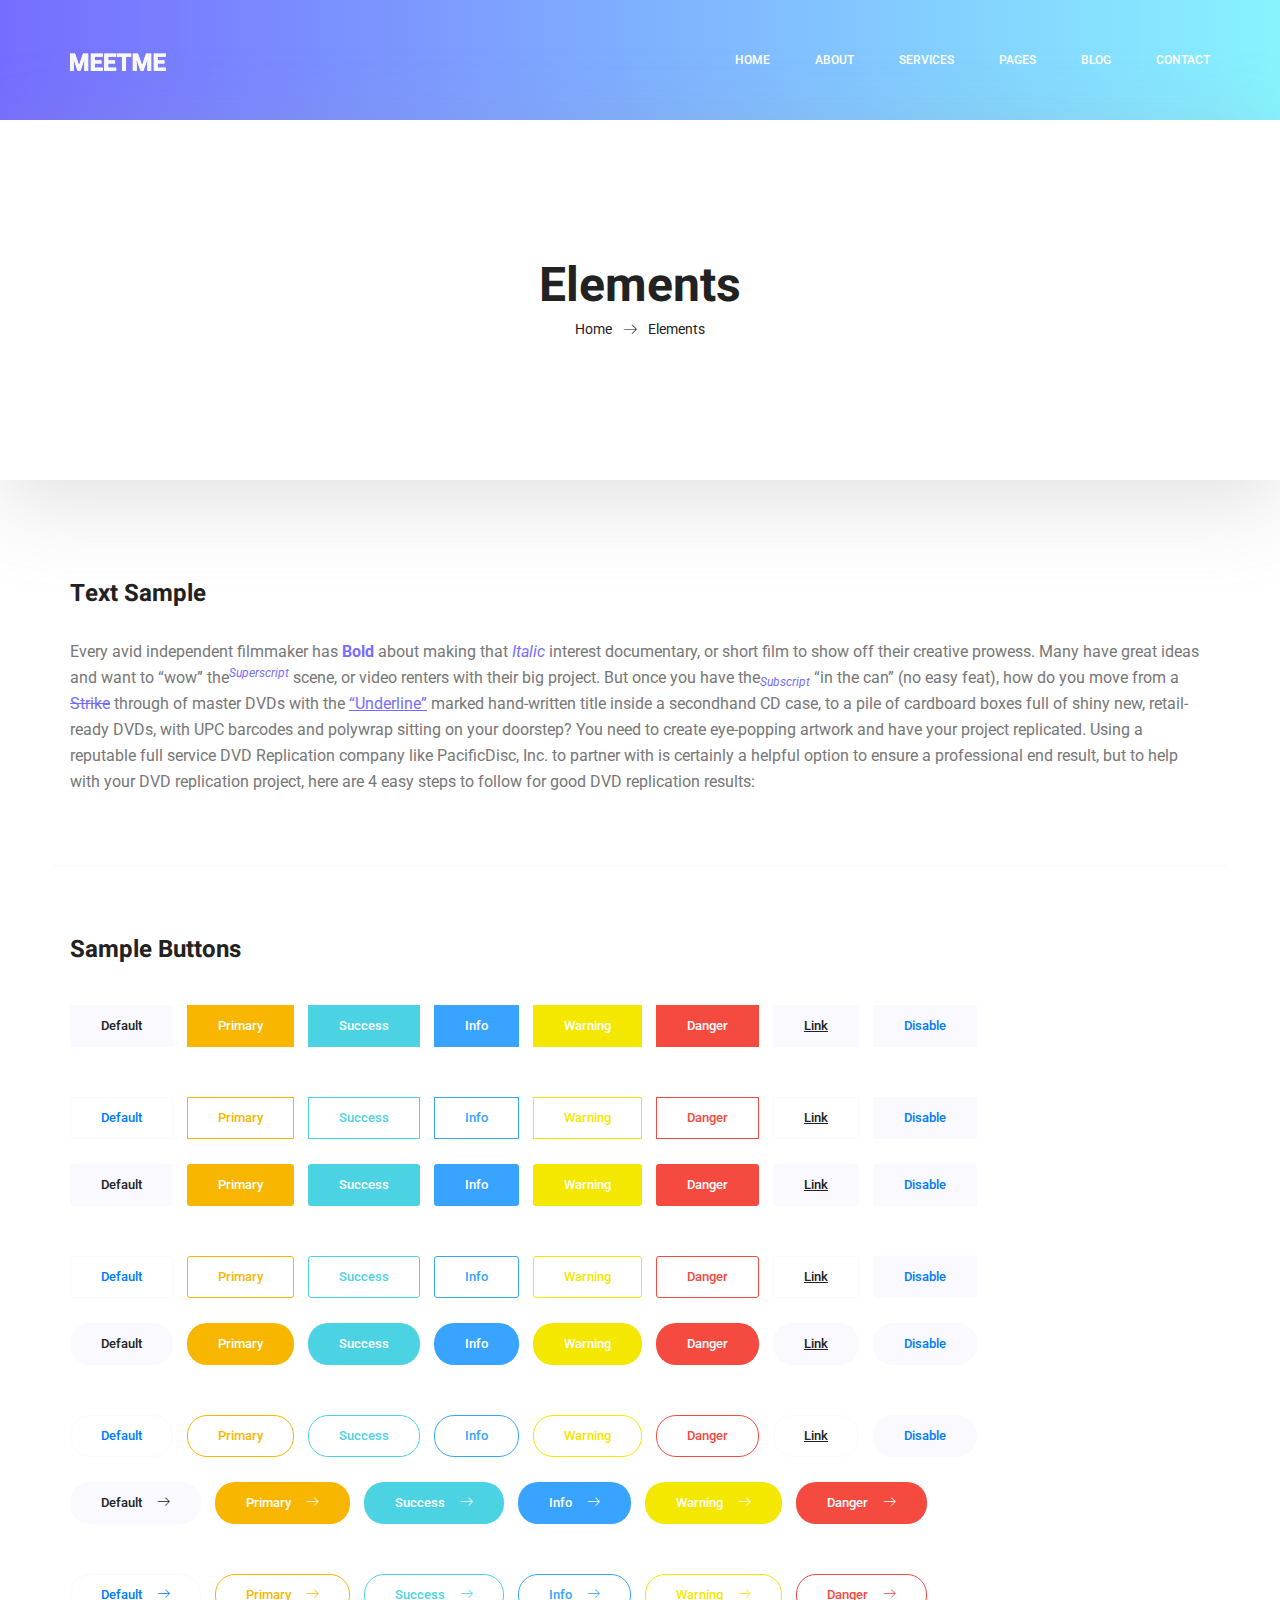
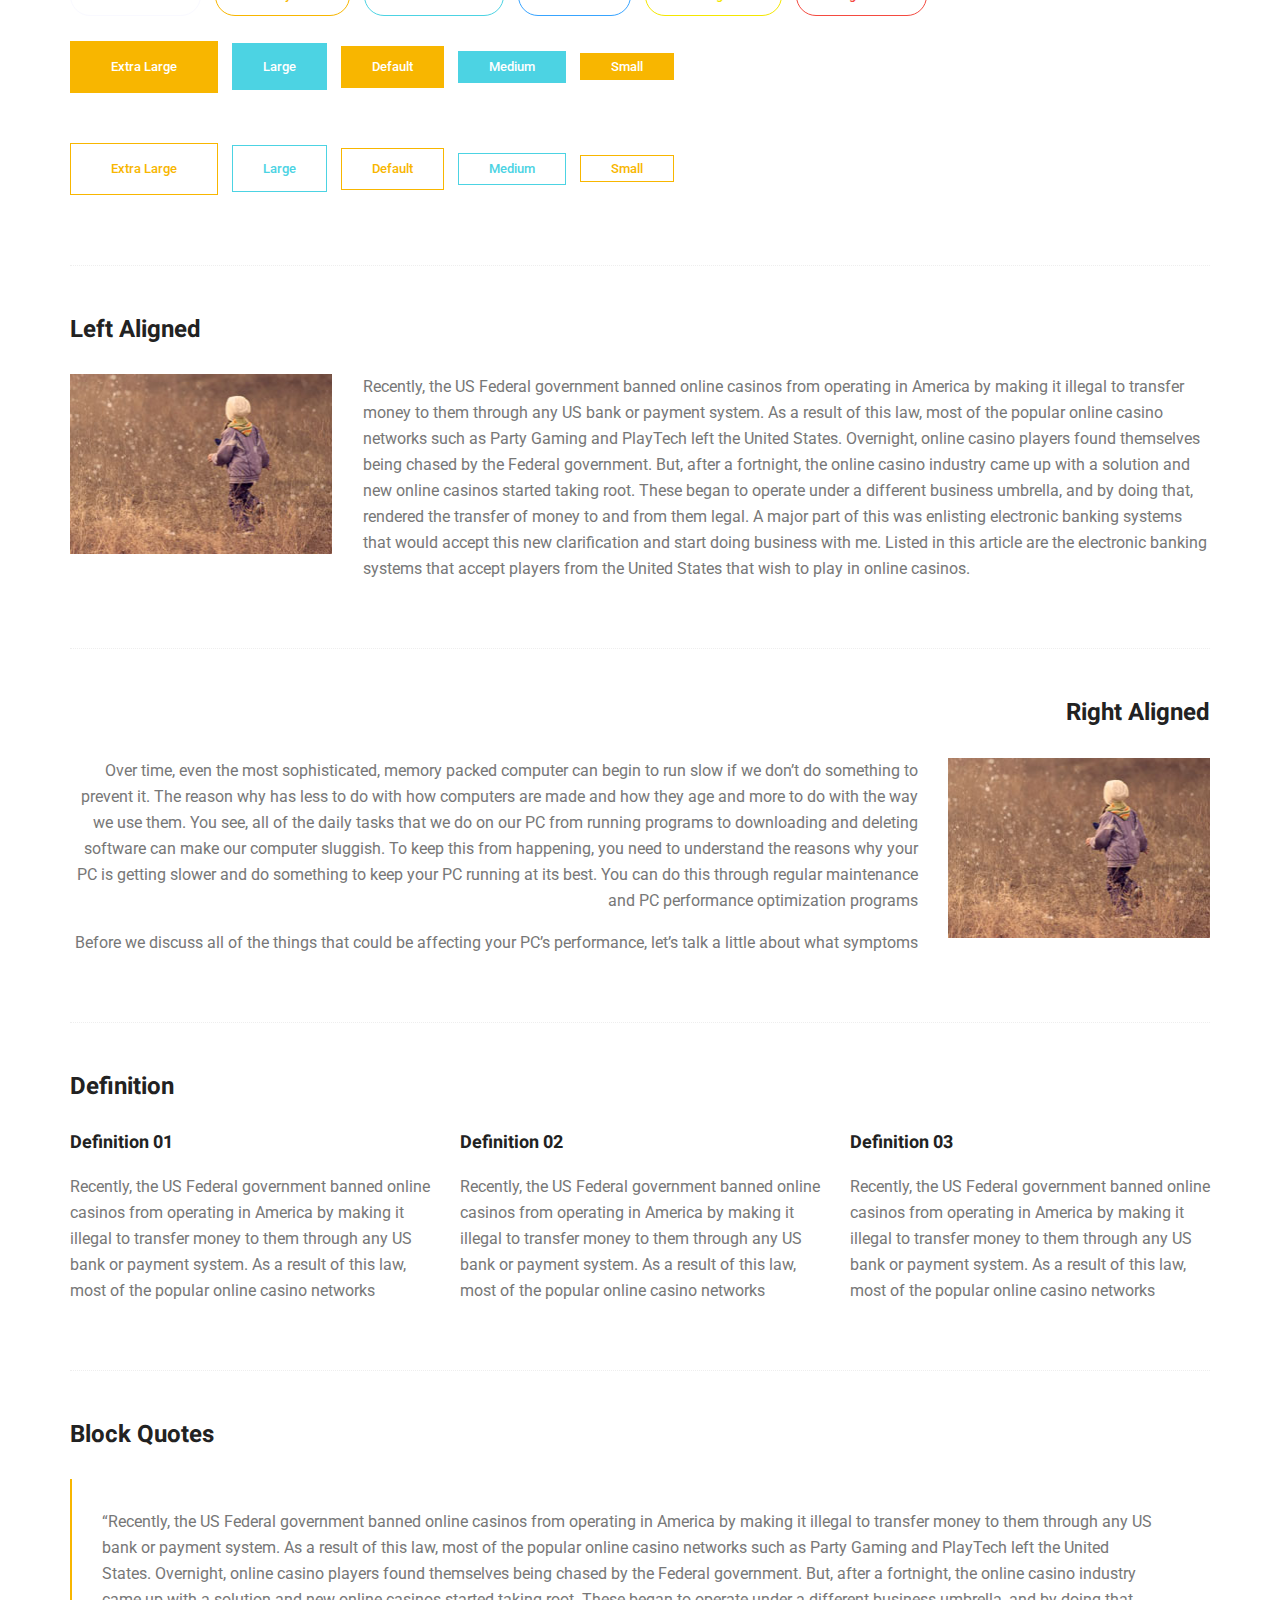
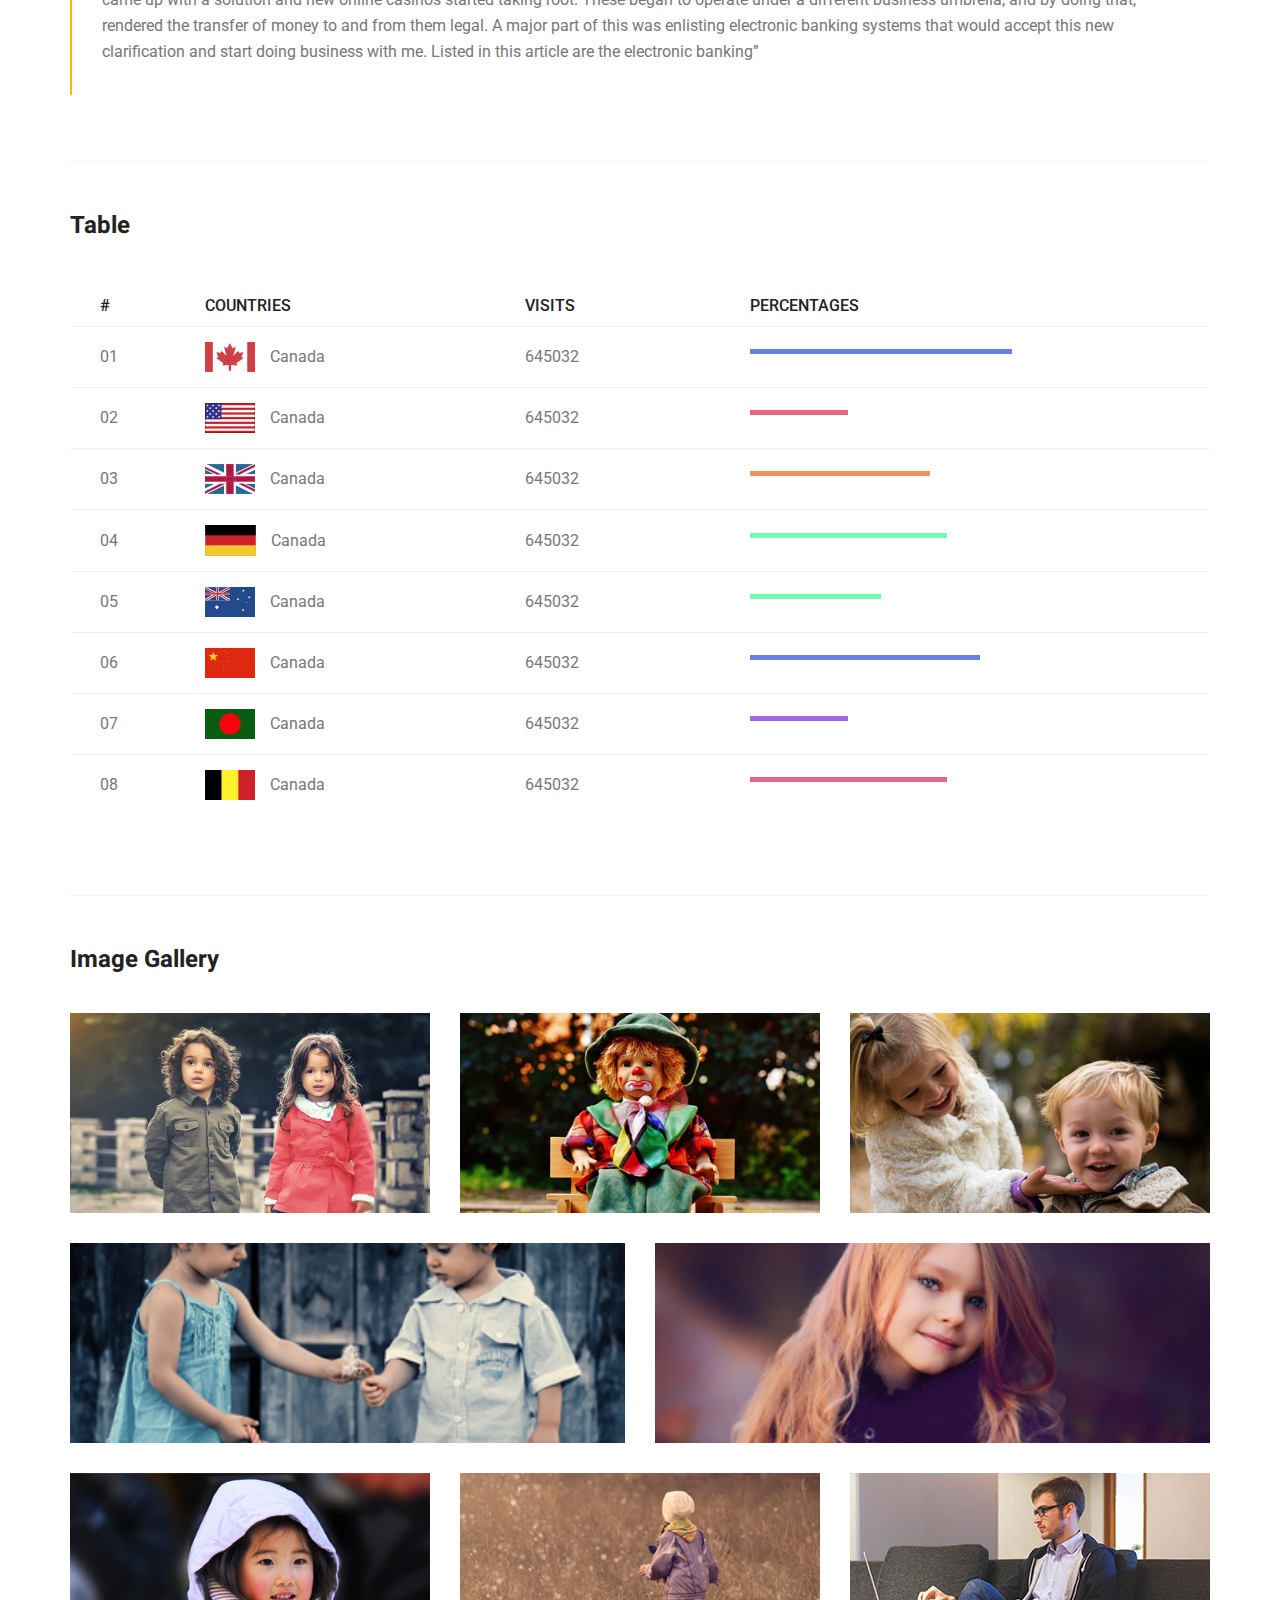
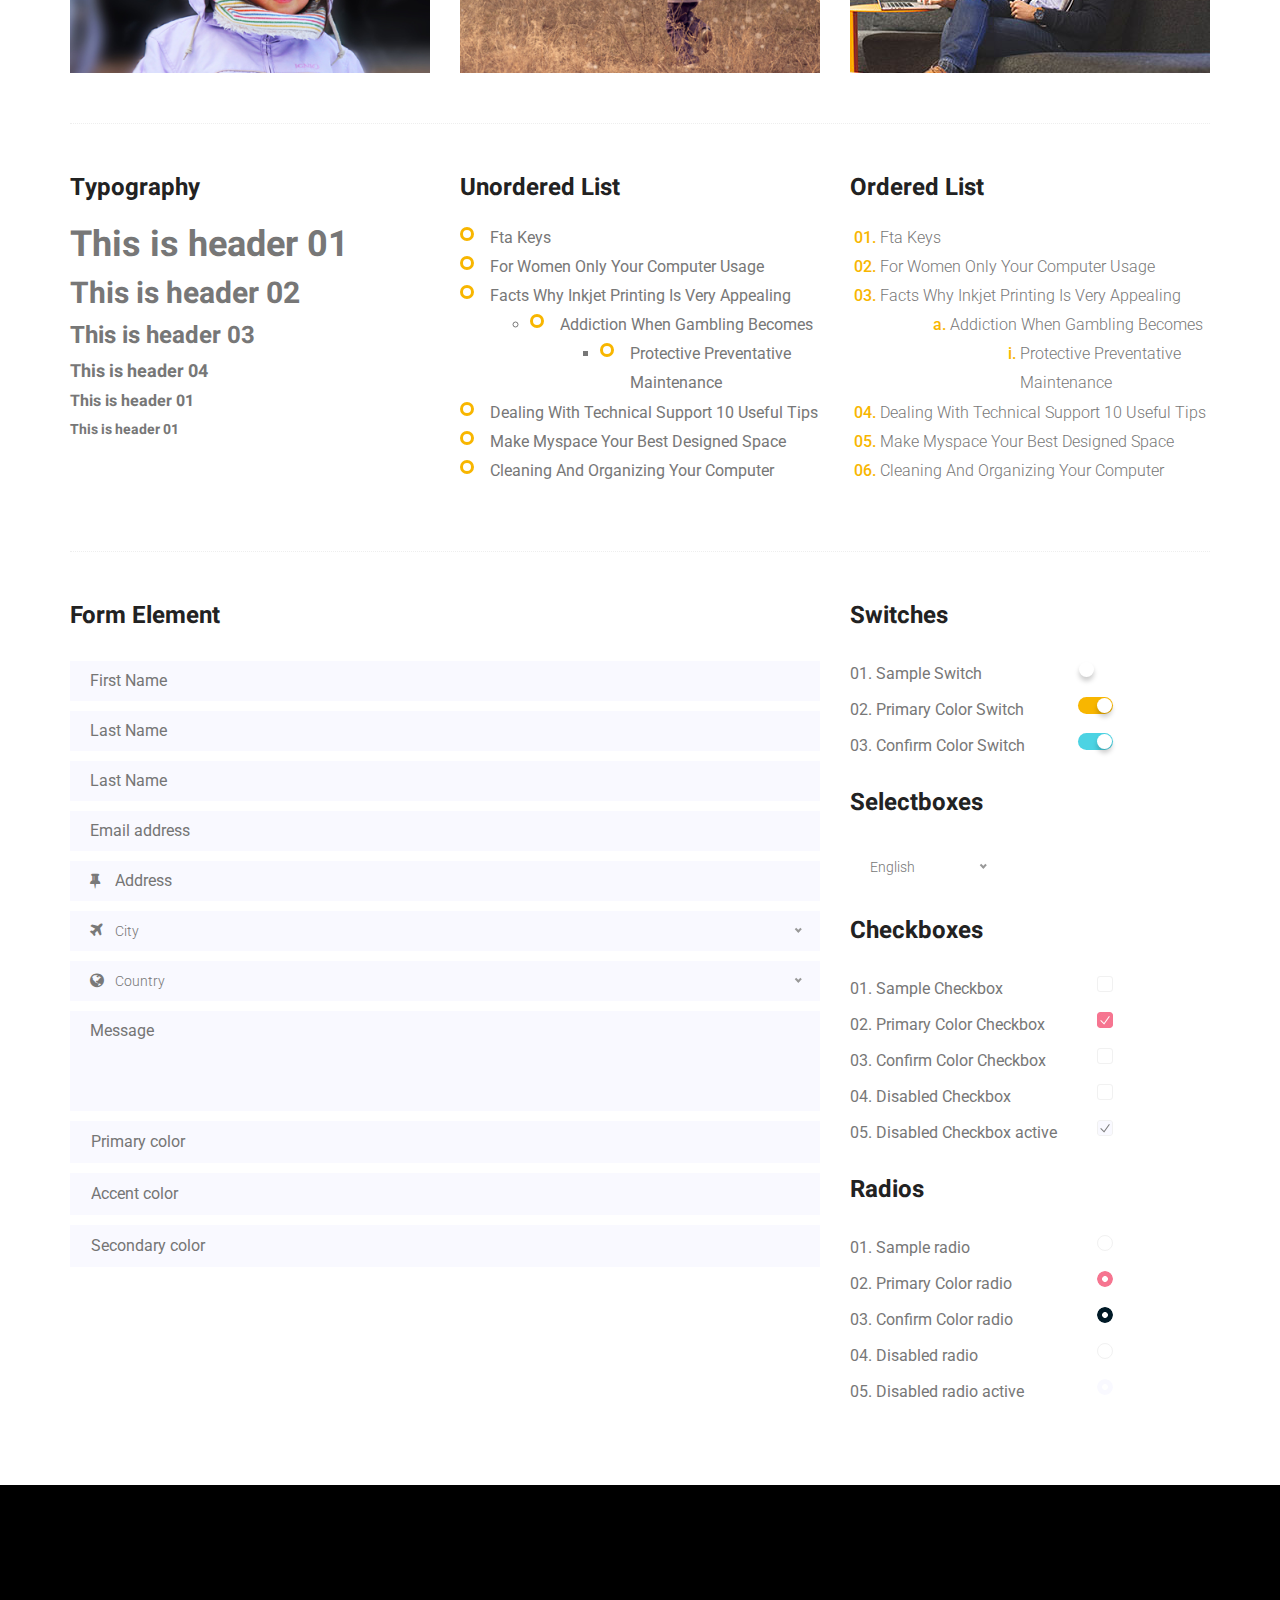
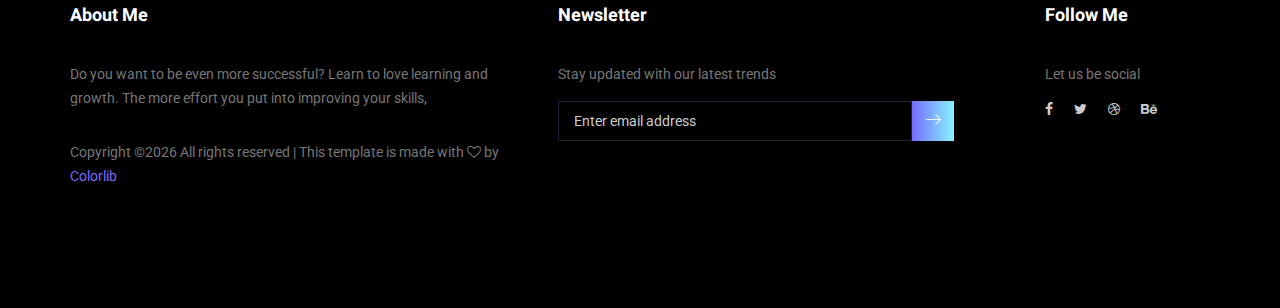
<file: elements.html>
<!doctype html>
<html lang="en">
    <head>
        <!-- Required meta tags -->
        <meta charset="utf-8">
        <meta name="viewport" content="width=device-width, initial-scale=1, shrink-to-fit=no">
        <link rel="icon" href="img/favicon.png" type="image/png">
        <title>MeetMe Personal</title>
        <!-- Bootstrap CSS -->
        <link rel="stylesheet" href="css/bootstrap.css">
        <link rel="stylesheet" href="vendors/linericon/style.css">
        <link rel="stylesheet" href="css/font-awesome.min.css">
        <link rel="stylesheet" href="vendors/owl-carousel/owl.carousel.min.css">
        <link rel="stylesheet" href="vendors/lightbox/simpleLightbox.css">
        <link rel="stylesheet" href="vendors/nice-select/css/nice-select.css">
        <link rel="stylesheet" href="vendors/animate-css/animate.css">
        <link rel="stylesheet" href="vendors/popup/magnific-popup.css">
        <!-- main css -->
        <link rel="stylesheet" href="css/style.css">
        <link rel="stylesheet" href="css/responsive.css">
    </head>
    <body>
        
        <!--================Header Menu Area =================-->
        <header class="header_area">
            <div class="main_menu">
            	<nav class="navbar navbar-expand-lg navbar-light">
					<div class="container box_1620">
						<!-- Brand and toggle get grouped for better mobile display -->
						<a class="navbar-brand logo_h" href="index.html"><img src="img/logo.png" alt=""></a>
						<button class="navbar-toggler" type="button" data-toggle="collapse" data-target="#navbarSupportedContent" aria-controls="navbarSupportedContent" aria-expanded="false" aria-label="Toggle navigation">
							<span class="icon-bar"></span>
							<span class="icon-bar"></span>
							<span class="icon-bar"></span>
						</button>
						<!-- Collect the nav links, forms, and other content for toggling -->
						<div class="collapse navbar-collapse offset" id="navbarSupportedContent">
							<ul class="nav navbar-nav menu_nav ml-auto">
								<li class="nav-item active"><a class="nav-link" href="index.html">Home</a></li> 
								<li class="nav-item"><a class="nav-link" href="about-us.html">About</a></li> 
								<li class="nav-item"><a class="nav-link" href="services.html">Services</a></li> 
								<li class="nav-item submenu dropdown">
									<a href="#" class="nav-link dropdown-toggle" data-toggle="dropdown" role="button" aria-haspopup="true" aria-expanded="false">Pages</a>
									<ul class="dropdown-menu">
										<li class="nav-item"><a class="nav-link" href="portfolio.html">Portfolio</a></li>
										<li class="nav-item"><a class="nav-link" href="elements.html">Elements</a></li>
									</ul>
								</li> 
								<li class="nav-item submenu dropdown">
									<a href="#" class="nav-link dropdown-toggle" data-toggle="dropdown" role="button" aria-haspopup="true" aria-expanded="false">Blog</a>
									<ul class="dropdown-menu">
										<li class="nav-item"><a class="nav-link" href="blog.html">Blog</a></li>
										<li class="nav-item"><a class="nav-link" href="single-blog.html">Blog Details</a></li>
									</ul>
								</li> 
								<li class="nav-item"><a class="nav-link" href="contact.html">Contact</a></li>
							</ul>
						</div> 
					</div>
            	</nav>
            </div>
        </header>
        <!--================Header Menu Area =================-->
        
        <!--================Home Banner Area =================-->
        <section class="banner_area">
            <div class="box_1620">
				<div class="banner_inner d-flex align-items-center">
					<div class="container">
						<div class="banner_content text-center">
							<h2>Elements</h2>
							<div class="page_link">
								<a href="index.html">Home</a>
								<a href="elements.html">Elements</a>
							</div>
						</div>
					</div>
				</div>
            </div>
        </section>
        <!--================End Home Banner Area =================-->
        
        
        <!-- Start Sample Area -->
			<section class="sample-text-area">
				<div class="container">
					<h3 class="text-heading title_color">Text Sample</h3>
					<p class="sample-text">
						Every avid independent filmmaker has <b>Bold</b> about making that <i>Italic</i> interest documentary, or short film to show off their creative prowess. Many have great ideas and want to “wow” the<sup>Superscript</sup> scene, or video renters with their big project.  But once you have the<sub>Subscript</sub> “in the can” (no easy feat), how do you move from a <del>Strike</del> through of master DVDs with the <u>“Underline”</u> marked hand-written title inside a secondhand CD case, to a pile of cardboard boxes full of shiny new, retail-ready DVDs, with UPC barcodes and polywrap sitting on your doorstep?  You need to create eye-popping artwork and have your project replicated. Using a reputable full service DVD Replication company like PacificDisc, Inc. to partner with is certainly a helpful option to ensure a professional end result, but to help with your DVD replication project, here are 4 easy steps to follow for good DVD replication results: 

					</p>
				</div>
			</section>
			<!-- End Sample Area -->
			<!-- Start Button -->
			<section class="button-area">
				<div class="container border-top-generic">
					<h3 class="text-heading title_color">Sample Buttons</h3>
					<div class="button-group-area">
						<a href="#" class="genric-btn default">Default</a>
						<a href="#" class="genric-btn primary">Primary</a>
						<a href="#" class="genric-btn success">Success</a>
						<a href="#" class="genric-btn info">Info</a>
						<a href="#" class="genric-btn warning">Warning</a>
						<a href="#" class="genric-btn danger">Danger</a>
						<a href="#" class="genric-btn link">Link</a>
						<a href="#" class="genric-btn disable">Disable</a>
					</div>
					<div class="button-group-area mt-10">
						<a href="#" class="genric-btn default-border">Default</a>
						<a href="#" class="genric-btn primary-border">Primary</a>
						<a href="#" class="genric-btn success-border">Success</a>
						<a href="#" class="genric-btn info-border">Info</a>
						<a href="#" class="genric-btn warning-border">Warning</a>
						<a href="#" class="genric-btn danger-border">Danger</a>
						<a href="#" class="genric-btn link-border">Link</a>
						<a href="#" class="genric-btn disable">Disable</a>
					</div>
					<div class="button-group-area mt-40">
						<a href="#" class="genric-btn default radius">Default</a>
						<a href="#" class="genric-btn primary radius">Primary</a>
						<a href="#" class="genric-btn success radius">Success</a>
						<a href="#" class="genric-btn info radius">Info</a>
						<a href="#" class="genric-btn warning radius">Warning</a>
						<a href="#" class="genric-btn danger radius">Danger</a>
						<a href="#" class="genric-btn link radius">Link</a>
						<a href="#" class="genric-btn disable radius">Disable</a>
					</div>
					<div class="button-group-area mt-10">
						<a href="#" class="genric-btn default-border radius">Default</a>
						<a href="#" class="genric-btn primary-border radius">Primary</a>
						<a href="#" class="genric-btn success-border radius">Success</a>
						<a href="#" class="genric-btn info-border radius">Info</a>
						<a href="#" class="genric-btn warning-border radius">Warning</a>
						<a href="#" class="genric-btn danger-border radius">Danger</a>
						<a href="#" class="genric-btn link-border radius">Link</a>
						<a href="#" class="genric-btn disable radius">Disable</a>
					</div>
					<div class="button-group-area mt-40">
						<a href="#" class="genric-btn default circle">Default</a>
						<a href="#" class="genric-btn primary circle">Primary</a>
						<a href="#" class="genric-btn success circle">Success</a>
						<a href="#" class="genric-btn info circle">Info</a>
						<a href="#" class="genric-btn warning circle">Warning</a>
						<a href="#" class="genric-btn danger circle">Danger</a>
						<a href="#" class="genric-btn link circle">Link</a>
						<a href="#" class="genric-btn disable circle">Disable</a>
					</div>
					<div class="button-group-area mt-10">
						<a href="#" class="genric-btn default-border circle">Default</a>
						<a href="#" class="genric-btn primary-border circle">Primary</a>
						<a href="#" class="genric-btn success-border circle">Success</a>
						<a href="#" class="genric-btn info-border circle">Info</a>
						<a href="#" class="genric-btn warning-border circle">Warning</a>
						<a href="#" class="genric-btn danger-border circle">Danger</a>
						<a href="#" class="genric-btn link-border circle">Link</a>
						<a href="#" class="genric-btn disable circle">Disable</a>
					</div>
					<div class="button-group-area mt-40">
						<a href="#" class="genric-btn default circle arrow">Default<span class="lnr lnr-arrow-right"></span></a>
						<a href="#" class="genric-btn primary circle arrow">Primary<span class="lnr lnr-arrow-right"></span></a>
						<a href="#" class="genric-btn success circle arrow">Success<span class="lnr lnr-arrow-right"></span></a>
						<a href="#" class="genric-btn info circle arrow">Info<span class="lnr lnr-arrow-right"></span></a>
						<a href="#" class="genric-btn warning circle arrow">Warning<span class="lnr lnr-arrow-right"></span></a>
						<a href="#" class="genric-btn danger circle arrow">Danger<span class="lnr lnr-arrow-right"></span></a>
					</div>
					<div class="button-group-area mt-10">
						<a href="#" class="genric-btn default-border circle arrow">Default<span class="lnr lnr-arrow-right"></span></a>
						<a href="#" class="genric-btn primary-border circle arrow">Primary<span class="lnr lnr-arrow-right"></span></a>
						<a href="#" class="genric-btn success-border circle arrow">Success<span class="lnr lnr-arrow-right"></span></a>
						<a href="#" class="genric-btn info-border circle arrow">Info<span class="lnr lnr-arrow-right"></span></a>
						<a href="#" class="genric-btn warning-border circle arrow">Warning<span class="lnr lnr-arrow-right"></span></a>
						<a href="#" class="genric-btn danger-border circle arrow">Danger<span class="lnr lnr-arrow-right"></span></a>
					</div>
					<div class="button-group-area mt-40">
						<a href="#" class="genric-btn primary e-large">Extra Large</a>
						<a href="#" class="genric-btn success large">Large</a>
						<a href="#" class="genric-btn primary">Default</a>
						<a href="#" class="genric-btn success medium">Medium</a>
						<a href="#" class="genric-btn primary small">Small</a>
					</div>
					<div class="button-group-area mt-10">
						<a href="#" class="genric-btn primary-border e-large">Extra Large</a>
						<a href="#" class="genric-btn success-border large">Large</a>
						<a href="#" class="genric-btn primary-border">Default</a>
						<a href="#" class="genric-btn success-border medium">Medium</a>
						<a href="#" class="genric-btn primary-border small">Small</a>
					</div>
				</div>
			</section>
			<!-- End Button -->
			<!-- Start Align Area -->
			<div class="whole-wrap">
				<div class="container">
					<div class="section-top-border">
						<h3 class="mb-30 title_color">Left Aligned</h3>
						<div class="row">
							<div class="col-md-3">
								<img src="img/elements/d.jpg" alt="" class="img-fluid">
							</div>
							<div class="col-md-9 mt-sm-20 left-align-p">
								<p>Recently, the US Federal government banned online casinos from operating in America by making it illegal to transfer money to them through any US bank or payment system. As a result of this law, most of the popular online casino networks such as Party Gaming and PlayTech left the United States. Overnight, online casino players found themselves being chased by the Federal government. But, after a fortnight, the online casino industry came up with a solution and new online casinos started taking root. These began to operate under a different business umbrella, and by doing that, rendered the transfer of money to and from them legal. A major part of this was enlisting electronic banking systems that would accept this new clarification and start doing business with me. Listed in this article are the electronic banking systems that accept players from the United States that wish to play in online casinos.</p>
							</div>
						</div>
					</div>
					<div class="section-top-border text-right">
						<h3 class="mb-30 title_color">Right Aligned</h3>
						<div class="row">
							<div class="col-md-9">
								<p class="text-right">Over time, even the most sophisticated, memory packed computer can begin to run slow if we don’t do something to prevent it. The reason why has less to do with how computers are made and how they age and more to do with the way we use them. You see, all of the daily tasks that we do on our PC from running programs to downloading and deleting software can make our computer sluggish. To keep this from happening, you need to understand the reasons why your PC is getting slower and do something to keep your PC running at its best. You can do this through regular maintenance and PC performance optimization programs</p>
								<p class="text-right">Before we discuss all of the things that could be affecting your PC’s performance, let’s talk a little about what symptoms</p>
							</div>
							<div class="col-md-3">
								<img src="img/elements/d.jpg" alt="" class="img-fluid">
							</div>
						</div>
					</div>
					<div class="section-top-border">
						<h3 class="mb-30 title_color">Definition</h3>
						<div class="row">
							<div class="col-md-4">
								<div class="single-defination">
									<h4 class="mb-20">Definition 01</h4>
									<p>Recently, the US Federal government banned online casinos from operating in America by making it illegal to transfer money to them through any US bank or payment system. As a result of this law, most of the popular online casino networks</p>
								</div>
							</div>
							<div class="col-md-4">
								<div class="single-defination">
									<h4 class="mb-20">Definition 02</h4>
									<p>Recently, the US Federal government banned online casinos from operating in America by making it illegal to transfer money to them through any US bank or payment system. As a result of this law, most of the popular online casino networks</p>
								</div>
							</div>
							<div class="col-md-4">
								<div class="single-defination">
									<h4 class="mb-20">Definition 03</h4>
									<p>Recently, the US Federal government banned online casinos from operating in America by making it illegal to transfer money to them through any US bank or payment system. As a result of this law, most of the popular online casino networks</p>
								</div>
							</div>
						</div>
					</div>
					<div class="section-top-border">
						<h3 class="mb-30 title_color">Block Quotes</h3>
						<div class="row">
							<div class="col-lg-12">
								<blockquote class="generic-blockquote">
									“Recently, the US Federal government banned online casinos from operating in America by making it illegal to transfer money to them through any US bank or payment system. As a result of this law, most of the popular online casino networks such as Party Gaming and PlayTech left the United States. Overnight, online casino players found themselves being chased by the Federal government. But, after a fortnight, the online casino industry came up with a solution and new online casinos started taking root. These began to operate under a different business umbrella, and by doing that, rendered the transfer of money to and from them legal. A major part of this was enlisting electronic banking systems that would accept this new clarification and start doing business with me. Listed in this article are the electronic banking” 
								</blockquote>
							</div>
						</div>
					</div>
					<div class="section-top-border">
						<h3 class="mb-30 title_color">Table</h3>
						<div class="progress-table-wrap">
							<div class="progress-table">
								<div class="table-head">
									<div class="serial">#</div>
									<div class="country">Countries</div>
									<div class="visit">Visits</div>
									<div class="percentage">Percentages</div>
								</div>
								<div class="table-row">
									<div class="serial">01</div>
									<div class="country"> <img src="img/elements/f1.jpg" alt="flag">Canada</div>
									<div class="visit">645032</div>
									<div class="percentage">
										<div class="progress">
											<div class="progress-bar color-1" role="progressbar" style="width: 80%" aria-valuenow="80" aria-valuemin="0" aria-valuemax="100"></div>
										</div>
									</div>
								</div>
								<div class="table-row">
									<div class="serial">02</div>
									<div class="country"> <img src="img/elements/f2.jpg" alt="flag">Canada</div>
									<div class="visit">645032</div>
									<div class="percentage">
										<div class="progress">
											<div class="progress-bar color-2" role="progressbar" style="width: 30%" aria-valuenow="30" aria-valuemin="0" aria-valuemax="100"></div>
										</div>
									</div>
								</div>
								<div class="table-row">
									<div class="serial">03</div>
									<div class="country"> <img src="img/elements/f3.jpg" alt="flag">Canada</div>
									<div class="visit">645032</div>
									<div class="percentage">
										<div class="progress">
											<div class="progress-bar color-3" role="progressbar" style="width: 55%" aria-valuenow="55" aria-valuemin="0" aria-valuemax="100"></div>
										</div>
									</div>
								</div>
								<div class="table-row">
									<div class="serial">04</div>
									<div class="country"> <img src="img/elements/f4.jpg" alt="flag">Canada</div>
									<div class="visit">645032</div>
									<div class="percentage">
										<div class="progress">
											<div class="progress-bar color-4" role="progressbar" style="width: 60%" aria-valuenow="60" aria-valuemin="0" aria-valuemax="100"></div>
										</div>
									</div>
								</div>
								<div class="table-row">
									<div class="serial">05</div>
									<div class="country"> <img src="img/elements/f5.jpg" alt="flag">Canada</div>
									<div class="visit">645032</div>
									<div class="percentage">
										<div class="progress">
											<div class="progress-bar color-5" role="progressbar" style="width: 40%" aria-valuenow="40" aria-valuemin="0" aria-valuemax="100"></div>
										</div>
									</div>
								</div>
								<div class="table-row">
									<div class="serial">06</div>
									<div class="country"> <img src="img/elements/f6.jpg" alt="flag">Canada</div>
									<div class="visit">645032</div>
									<div class="percentage">
										<div class="progress">
											<div class="progress-bar color-6" role="progressbar" style="width: 70%" aria-valuenow="70" aria-valuemin="0" aria-valuemax="100"></div>
										</div>
									</div>
								</div>
								<div class="table-row">
									<div class="serial">07</div>
									<div class="country"> <img src="img/elements/f7.jpg" alt="flag">Canada</div>
									<div class="visit">645032</div>
									<div class="percentage">
										<div class="progress">
											<div class="progress-bar color-7" role="progressbar" style="width: 30%" aria-valuenow="30" aria-valuemin="0" aria-valuemax="100"></div>
										</div>
									</div>
								</div>
								<div class="table-row">
									<div class="serial">08</div>
									<div class="country"> <img src="img/elements/f8.jpg" alt="flag">Canada</div>
									<div class="visit">645032</div>
									<div class="percentage">
										<div class="progress">
											<div class="progress-bar color-8" role="progressbar" style="width: 60%" aria-valuenow="60" aria-valuemin="0" aria-valuemax="100"></div>
										</div>
									</div>
								</div>
							</div>
						</div>
					</div>
					<div class="section-top-border">
						<h3 class="title_color">Image Gallery</h3>
						<div class="row gallery-item">
							<div class="col-md-4">
								<a href="img/elements/g1.jpg" class="img-gal"><div class="single-gallery-image" style="background: url(img/elements/g1.jpg);"></div></a>
							</div>
							<div class="col-md-4">
								<a href="img/elements/g2.jpg" class="img-gal"><div class="single-gallery-image" style="background: url(img/elements/g2.jpg);"></div></a>
							</div>
							<div class="col-md-4">
								<a href="img/elements/g3.jpg" class="img-gal"><div class="single-gallery-image" style="background: url(img/elements/g3.jpg);"></div></a>
							</div>
							<div class="col-md-6">
								<a href="img/elements/g4.jpg" class="img-gal"><div class="single-gallery-image" style="background: url(img/elements/g4.jpg);"></div></a>
							</div>
							<div class="col-md-6">
								<a href="img/elements/g5.jpg" class="img-gal"><div class="single-gallery-image" style="background: url(img/elements/g5.jpg);"></div></a>
							</div>
							<div class="col-md-4">
								<a href="img/elements/g6.jpg" class="img-gal"><div class="single-gallery-image" style="background: url(img/elements/g6.jpg);"></div></a>
							</div>
							<div class="col-md-4">
								<a href="img/elements/g7.jpg" class="img-gal"><div class="single-gallery-image" style="background: url(img/elements/g7.jpg);"></div></a>
							</div>
							<div class="col-md-4">
								<a href="img/elements/g8.jpg" class="img-gal"><div class="single-gallery-image" style="background: url(img/elements/g8.jpg);"></div></a>
							</div>
						</div>
					</div>
					<div class="section-top-border">
						<div class="row">
							<div class="col-lg-4 col-sm-6 typo-sec">
								<h3 class="mb-20 title_color">Typography</h3>
								<div class="typography">
									<h1 class="typo-list">This is header 01</h1>
									<h2 class="typo-list">This is header 02</h2>
									<h3 class="typo-list">This is header 03</h3>
									<h4 class="typo-list">This is header 04</h4>
									<h5 class="typo-list">This is header 01</h5>
									<h6 class="typo-list">This is header 01</h6>
								</div>
							</div>
							<div class="col-lg-4 col-sm-6 mt-sm-30 typo-sec">
								<h3 class="mb-20 title_color">Unordered List</h3>
								<div class="">
									<ul class="unordered-list">
										<li>Fta Keys</li>
										<li>For Women Only Your Computer Usage</li>
										<li>Facts Why Inkjet Printing Is Very Appealing
											<ul>
												<li>Addiction When Gambling Becomes
													<ul>
														<li>Protective Preventative Maintenance</li>
													</ul>
												</li>
											</ul>
										</li>
										<li>Dealing With Technical Support 10 Useful Tips</li>
										<li>Make Myspace Your Best Designed Space</li>
										<li>Cleaning And Organizing Your Computer</li>
									</ul>
								</div>
							</div>
							<div class="col-lg-4 col-sm-6 mt-sm-30 typo-sec">
								<h3 class="mb-20 title_color">Ordered List</h3>
								<div class="">
									<ol class="ordered-list">
										<li><span>Fta Keys</span></li>
										<li><span>For Women Only Your Computer Usage</span></li>
										<li><span>Facts Why Inkjet Printing Is Very Appealing</span>
											<ol class="ordered-list-alpha">
												<li><span>Addiction When Gambling Becomes</span>
													<ol class="ordered-list-roman">
														<li><span>Protective Preventative Maintenance</span></li>
													</ol>
												</li>
											</ol>
										</li>
										<li><span>Dealing With Technical Support 10 Useful Tips</span></li>
										<li><span>Make Myspace Your Best Designed Space</span></li>
										<li><span>Cleaning And Organizing Your Computer</span></li>
									</ol>
								</div>
							</div>
						</div>
					</div>
					<div class="section-top-border">
						<div class="row">
							<div class="col-lg-8 col-md-8">
								<h3 class="mb-30 title_color">Form Element</h3>
								<form action="#">
									<div class="mt-10">
										<input type="text" name="first_name" placeholder="First Name" onfocus="this.placeholder = ''" onblur="this.placeholder = 'First Name'" required class="single-input">
									</div>
									<div class="mt-10">
										<input type="text" name="last_name" placeholder="Last Name" onfocus="this.placeholder = ''" onblur="this.placeholder = 'Last Name'" required class="single-input">
									</div>
									<div class="mt-10">
										<input type="text" name="last_name" placeholder="Last Name" onfocus="this.placeholder = ''" onblur="this.placeholder = 'Last Name'" required class="single-input">
									</div>
									<div class="mt-10">
										<input type="email" name="EMAIL" placeholder="Email address" onfocus="this.placeholder = ''" onblur="this.placeholder = 'Email address'" required class="single-input">
									</div>
									<div class="input-group-icon mt-10">
										<div class="icon"><i class="fa fa-thumb-tack" aria-hidden="true"></i></div>
										<input type="text" name="address" placeholder="Address" onfocus="this.placeholder = ''" onblur="this.placeholder = 'Address'" required class="single-input">
									</div>
									<div class="input-group-icon mt-10">
										<div class="icon"><i class="fa fa-plane" aria-hidden="true"></i></div>
										<div class="form-select" id="default-select">
											<select>
												<option value="1">City</option>
												<option value="1">Dhaka</option>
												<option value="1">Dilli</option>
												<option value="1">Newyork</option>
												<option value="1">Islamabad</option>
											</select>
										</div>
									</div>
									<div class="input-group-icon mt-10">
										<div class="icon"><i class="fa fa-globe" aria-hidden="true"></i></div>
										<div class="form-select" id="default-select2">
											<select>
												<option value="1">Country</option>
												<option value="1">Bangladesh</option>
												<option value="1">India</option>
												<option value="1">England</option>
												<option value="1">Srilanka</option>
											</select>
										</div>
									</div>
									
									<div class="mt-10">
										<textarea class="single-textarea" placeholder="Message" onfocus="this.placeholder = ''" onblur="this.placeholder = 'Message'" required></textarea>
									</div>
									<div class="mt-10">
										<input type="text" name="first_name" placeholder="Primary color" onfocus="this.placeholder = ''" onblur="this.placeholder = 'Primary color'" required class="single-input-primary">
									</div>
									<div class="mt-10">
										<input type="text" name="first_name" placeholder="Accent color" onfocus="this.placeholder = ''" onblur="this.placeholder = 'Accent color'" required class="single-input-accent">
									</div>
									<div class="mt-10">
										<input type="text" name="first_name" placeholder="Secondary color" onfocus="this.placeholder = ''" onblur="this.placeholder = 'Secondary color'" required class="single-input-secondary">
									</div>
								</form>
							</div>
							<div class="col-lg-3 col-md-4 mt-sm-30 element-wrap">
								<div class="single-element-widget">
									<h3 class="mb-30 title_color">Switches</h3>
									<div class="switch-wrap d-flex justify-content-between">
										<p>01. Sample Switch</p>
										<div class="primary-switch">
											<input type="checkbox" id="default-switch">
											<label for="default-switch"></label>
										</div>
									</div>
									<div class="switch-wrap d-flex justify-content-between">
										<p>02. Primary Color Switch</p>
										<div class="primary-switch">
											<input type="checkbox" id="primary-switch" checked>
											<label for="primary-switch"></label>
										</div>
									</div>
									<div class="switch-wrap d-flex justify-content-between">
										<p>03. Confirm Color Switch</p>
										<div class="confirm-switch">
											<input type="checkbox" id="confirm-switch" checked>
											<label for="confirm-switch"></label>
										</div>
									</div>
								</div>
								<div class="single-element-widget">
									<h3 class="mb-30 title_color">Selectboxes</h3>
									<div class="default-select" id="default-select">
										<select>
											<option value="1">English</option>
											<option value="1">Spanish</option>
											<option value="1">Arabic</option>
											<option value="1">Portuguise</option>
											<option value="1">Bengali</option>
										</select>
									</div>
								</div>
								<div class="single-element-widget">
									<h3 class="mb-30 title_color">Checkboxes</h3>
									<div class="switch-wrap d-flex justify-content-between">
										<p>01. Sample Checkbox</p>
										<div class="primary-checkbox">
											<input type="checkbox" id="default-checkbox">
											<label for="default-checkbox"></label>
										</div>
									</div>
									<div class="switch-wrap d-flex justify-content-between">
										<p>02. Primary Color Checkbox</p>
										<div class="primary-checkbox">
											<input type="checkbox" id="primary-checkbox" checked>
											<label for="primary-checkbox"></label>
										</div>
									</div>
									<div class="switch-wrap d-flex justify-content-between">
										<p>03. Confirm Color Checkbox</p>
										<div class="confirm-checkbox">
											<input type="checkbox" id="confirm-checkbox">
											<label for="confirm-checkbox"></label>
										</div>
									</div>
									<div class="switch-wrap d-flex justify-content-between">
										<p>04. Disabled Checkbox</p>
										<div class="disabled-checkbox">
											<input type="checkbox" id="disabled-checkbox" disabled>
											<label for="disabled-checkbox"></label>
										</div>
									</div>
									<div class="switch-wrap d-flex justify-content-between">
										<p>05. Disabled Checkbox active</p>
										<div class="disabled-checkbox">
											<input type="checkbox" id="disabled-checkbox-active" checked disabled>
											<label for="disabled-checkbox-active"></label>
										</div>
									</div>
								</div>
								<div class="single-element-widget">
									<h3 class="mb-30 title_color">Radios</h3>
									<div class="switch-wrap d-flex justify-content-between">
										<p>01. Sample radio</p>
										<div class="primary-radio">
											<input type="checkbox" id="default-radio">
											<label for="default-radio"></label>
										</div>
									</div>
									<div class="switch-wrap d-flex justify-content-between">
										<p>02. Primary Color radio</p>
										<div class="primary-radio">
											<input type="checkbox" id="primary-radio" checked>
											<label for="primary-radio"></label>
										</div>
									</div>
									<div class="switch-wrap d-flex justify-content-between">
										<p>03. Confirm Color radio</p>
										<div class="confirm-radio">
											<input type="checkbox" id="confirm-radio" checked>
											<label for="confirm-radio"></label>
										</div>
									</div>
									<div class="switch-wrap d-flex justify-content-between">
										<p>04. Disabled radio</p>
										<div class="disabled-radio">
											<input type="checkbox" id="disabled-radio" disabled>
											<label for="disabled-radio"></label>
										</div>
									</div>
									<div class="switch-wrap d-flex justify-content-between">
										<p>05. Disabled radio active</p>
										<div class="disabled-radio">
											<input type="checkbox" id="disabled-radio-active" checked disabled>
											<label for="disabled-radio-active"></label>
										</div>
									</div>
								</div>
							</div>
						</div>
					</div>
				</div>
			</div>
			<!-- End Align Area -->
        
        
        <!--================Footer Area =================-->
        <footer class="footer_area p_120">
        	<div class="container">
        		<div class="row footer_inner">
        			<div class="col-lg-5 col-sm-6">
        				<aside class="f_widget ab_widget">
        					<div class="f_title">
        						<h3>About Me</h3>
        					</div>
        					<p>Do you want to be even more successful? Learn to love learning and growth. The more effort you put into improving your skills,</p>
        					<p><!-- Link back to Colorlib can't be removed. Template is licensed under CC BY 3.0. -->
Copyright &copy;<script>document.write(new Date().getFullYear());</script> All rights reserved | This template is made with <i class="fa fa-heart-o" aria-hidden="true"></i> by <a href="https://colorlib.com" target="_blank">Colorlib</a>
<!-- Link back to Colorlib can't be removed. Template is licensed under CC BY 3.0. --></p>
        				</aside>
        			</div>
        			<div class="col-lg-5 col-sm-6">
        				<aside class="f_widget news_widget">
        					<div class="f_title">
        						<h3>Newsletter</h3>
        					</div>
        					<p>Stay updated with our latest trends</p>
        					<div id="mc_embed_signup">
                                <form target="_blank" action="https://spondonit.us12.list-manage.com/subscribe/post?u=1462626880ade1ac87bd9c93a&amp;id=92a4423d01" method="get" class="subscribe_form relative">
                                	<div class="input-group d-flex flex-row">
                                        <input name="EMAIL" placeholder="Enter email address" onfocus="this.placeholder = ''" onblur="this.placeholder = 'Email Address '" required="" type="email">
                                        <button class="btn sub-btn"><span class="lnr lnr-arrow-right"></span></button>		
                                    </div>				
                                    <div class="mt-10 info"></div>
                                </form>
                            </div>
        				</aside>
        			</div>
        			<div class="col-lg-2">
        				<aside class="f_widget social_widget">
        					<div class="f_title">
        						<h3>Follow Me</h3>
        					</div>
        					<p>Let us be social</p>
        					<ul class="list">
        						<li><a href="#"><i class="fa fa-facebook"></i></a></li>
        						<li><a href="#"><i class="fa fa-twitter"></i></a></li>
        						<li><a href="#"><i class="fa fa-dribbble"></i></a></li>
        						<li><a href="#"><i class="fa fa-behance"></i></a></li>
        					</ul>
        				</aside>
        			</div>
        		</div>
        	</div>
        </footer>
        <!--================End Footer Area =================-->
        
        
        
        
        <!-- Optional JavaScript -->
        <!-- jQuery first, then Popper.js, then Bootstrap JS -->
        <script src="js/jquery-3.3.1.min.js"></script>
        <script src="js/popper.js"></script>
        <script src="js/bootstrap.min.js"></script>
        <script src="js/stellar.js"></script>
        <script src="vendors/lightbox/simpleLightbox.min.js"></script>
        <script src="vendors/nice-select/js/jquery.nice-select.min.js"></script>
        <script src="vendors/isotope/imagesloaded.pkgd.min.js"></script>
        <script src="vendors/isotope/isotope.pkgd.min.js"></script>
        <script src="vendors/owl-carousel/owl.carousel.min.js"></script>
        <script src="vendors/popup/jquery.magnific-popup.min.js"></script>
        <script src="js/jquery.ajaxchimp.min.js"></script>
        <script src="vendors/counter-up/jquery.waypoints.min.js"></script>
        <script src="vendors/counter-up/jquery.counterup.min.js"></script>
        <script src="js/mail-script.js"></script>
        <script src="js/theme.js"></script>
    </body>
</html>
</file>
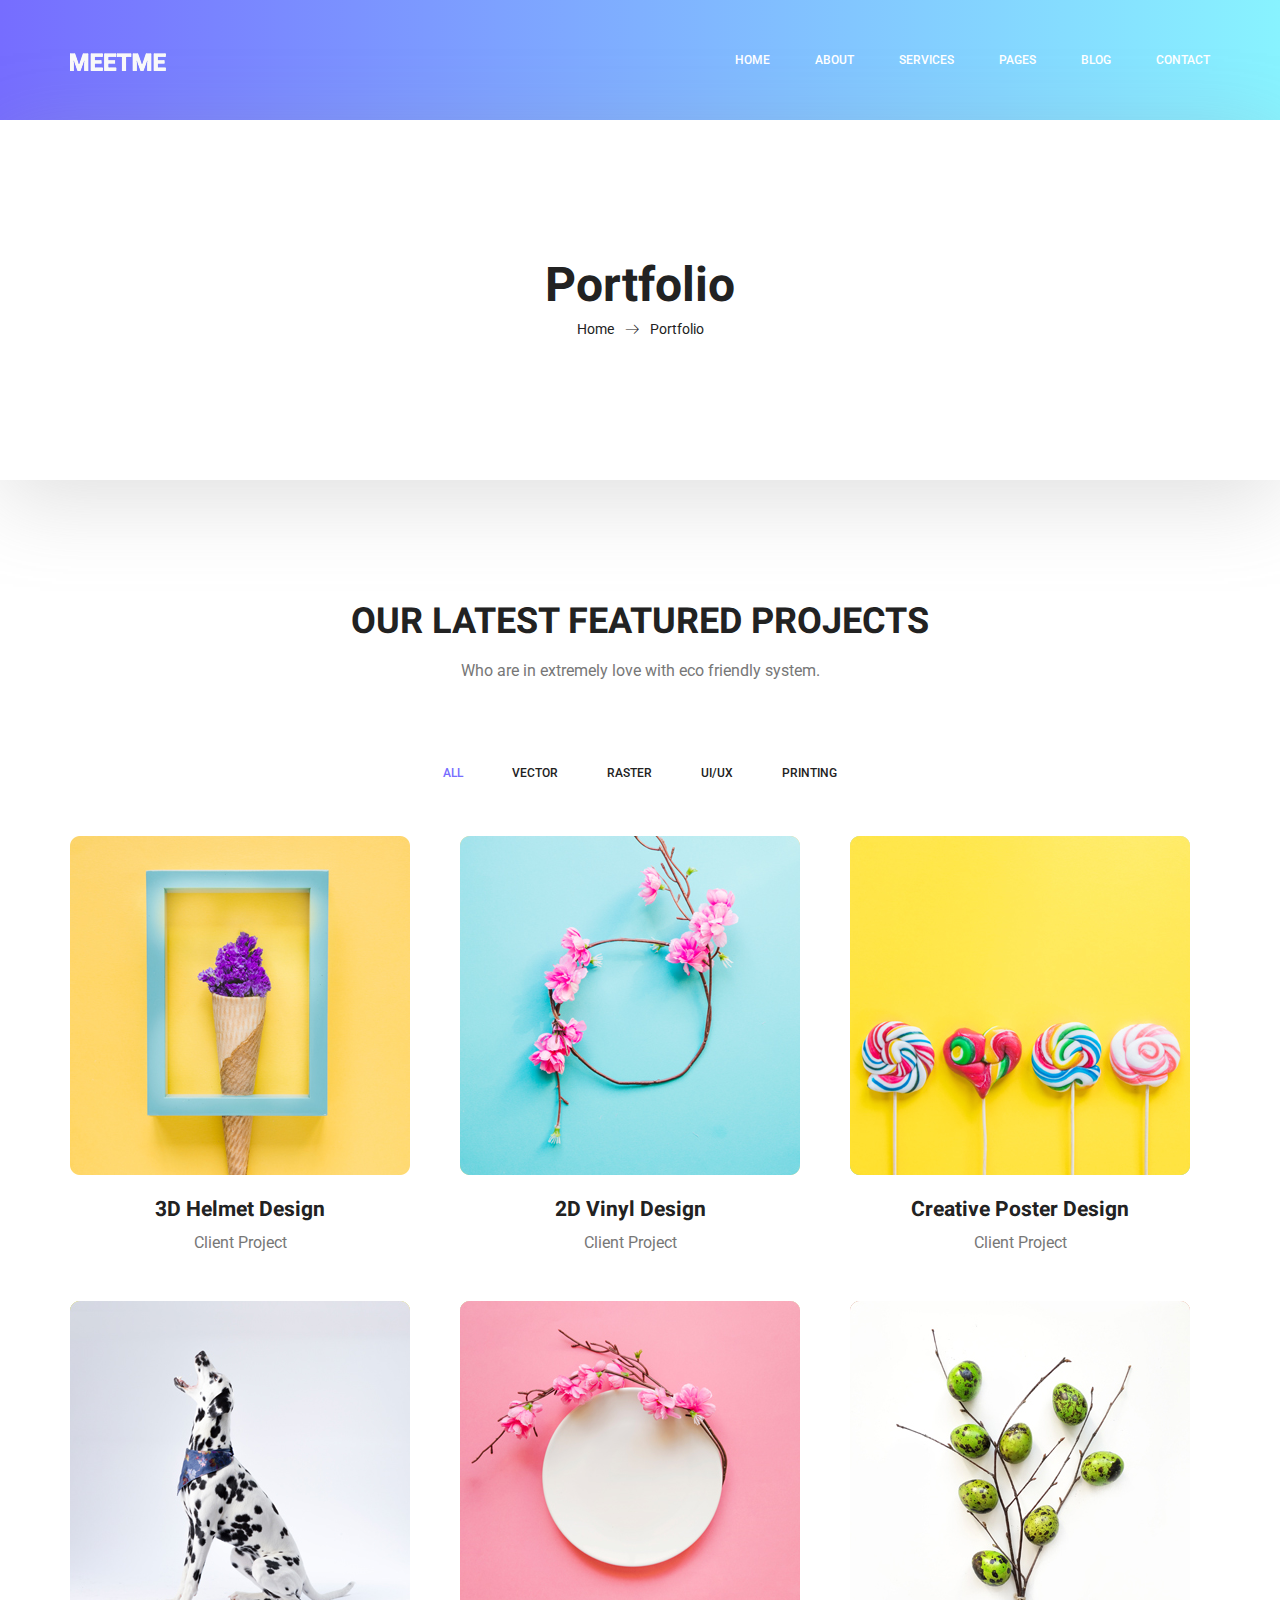
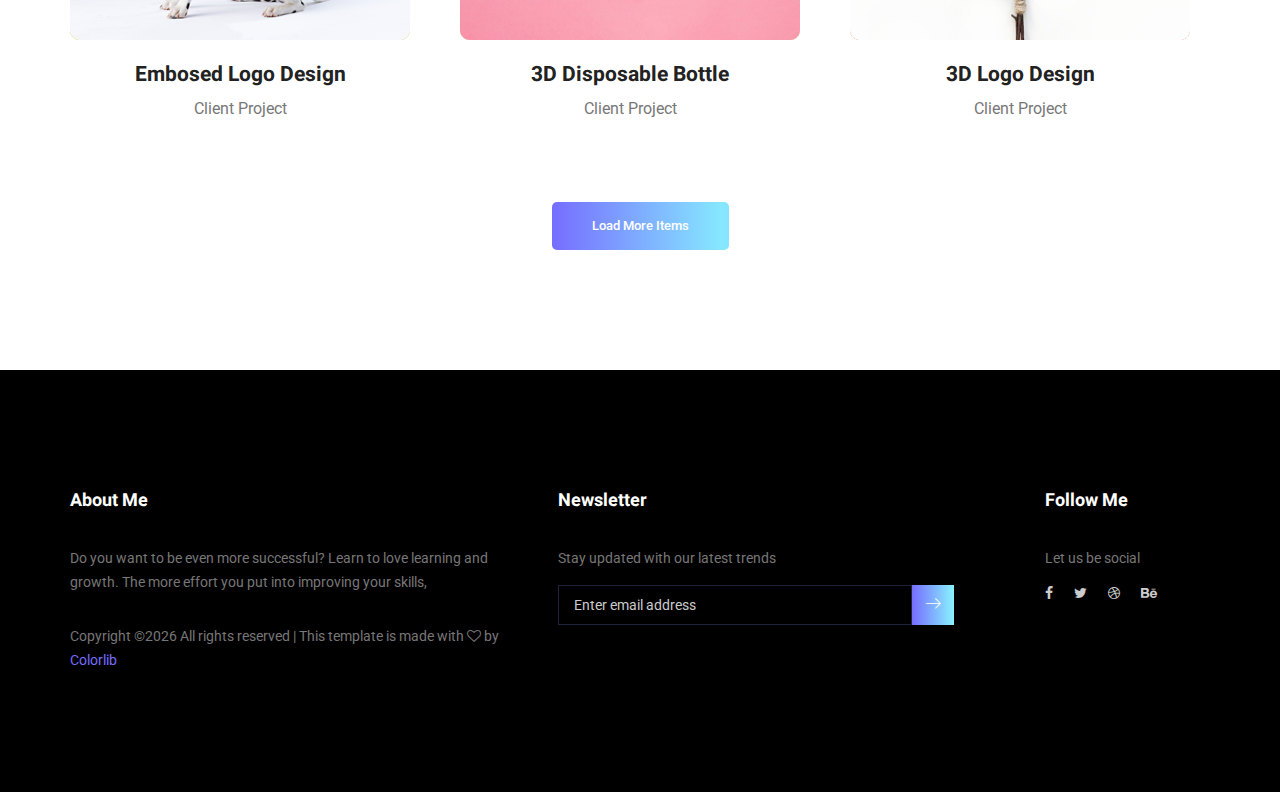
<file: portfolio.html>
<!doctype html>
<html lang="en">
    <head>
        <!-- Required meta tags -->
        <meta charset="utf-8">
        <meta name="viewport" content="width=device-width, initial-scale=1, shrink-to-fit=no">
        <link rel="icon" href="img/favicon.png" type="image/png">
        <title>MeetMe Personal</title>
        <!-- Bootstrap CSS -->
        <link rel="stylesheet" href="css/bootstrap.css">
        <link rel="stylesheet" href="vendors/linericon/style.css">
        <link rel="stylesheet" href="css/font-awesome.min.css">
        <link rel="stylesheet" href="vendors/owl-carousel/owl.carousel.min.css">
        <link rel="stylesheet" href="vendors/lightbox/simpleLightbox.css">
        <link rel="stylesheet" href="vendors/nice-select/css/nice-select.css">
        <link rel="stylesheet" href="vendors/animate-css/animate.css">
        <link rel="stylesheet" href="vendors/popup/magnific-popup.css">
        <link rel="stylesheet" href="vendors/flaticon/flaticon.css">
        <!-- main css -->
        <link rel="stylesheet" href="css/style.css">
        <link rel="stylesheet" href="css/responsive.css">
    </head>
    <body>
        
        <!--================Header Menu Area =================-->
        <header class="header_area">
            <div class="main_menu">
            	<nav class="navbar navbar-expand-lg navbar-light">
					<div class="container box_1620">
						<!-- Brand and toggle get grouped for better mobile display -->
						<a class="navbar-brand logo_h" href="index.html"><img src="img/logo.png" alt=""></a>
						<button class="navbar-toggler" type="button" data-toggle="collapse" data-target="#navbarSupportedContent" aria-controls="navbarSupportedContent" aria-expanded="false" aria-label="Toggle navigation">
							<span class="icon-bar"></span>
							<span class="icon-bar"></span>
							<span class="icon-bar"></span>
						</button>
						<!-- Collect the nav links, forms, and other content for toggling -->
						<div class="collapse navbar-collapse offset" id="navbarSupportedContent">
							<ul class="nav navbar-nav menu_nav ml-auto">
								<li class="nav-item active"><a class="nav-link" href="index.html">Home</a></li> 
								<li class="nav-item"><a class="nav-link" href="about-us.html">About</a></li> 
								<li class="nav-item"><a class="nav-link" href="services.html">Services</a></li> 
								<li class="nav-item submenu dropdown">
									<a href="#" class="nav-link dropdown-toggle" data-toggle="dropdown" role="button" aria-haspopup="true" aria-expanded="false">Pages</a>
									<ul class="dropdown-menu">
										<li class="nav-item"><a class="nav-link" href="portfolio.html">Portfolio</a></li>
										<li class="nav-item"><a class="nav-link" href="elements.html">Elements</a></li>
									</ul>
								</li> 
								<li class="nav-item submenu dropdown">
									<a href="#" class="nav-link dropdown-toggle" data-toggle="dropdown" role="button" aria-haspopup="true" aria-expanded="false">Blog</a>
									<ul class="dropdown-menu">
										<li class="nav-item"><a class="nav-link" href="blog.html">Blog</a></li>
										<li class="nav-item"><a class="nav-link" href="single-blog.html">Blog Details</a></li>
									</ul>
								</li> 
								<li class="nav-item"><a class="nav-link" href="contact.html">Contact</a></li>
							</ul>
						</div> 
					</div>
            	</nav>
            </div>
        </header>
        <!--================Header Menu Area =================-->
        
        <!--================Home Banner Area =================-->
        <section class="banner_area">
            <div class="box_1620">
				<div class="banner_inner d-flex align-items-center">
					<div class="container">
						<div class="banner_content text-center">
							<h2>Portfolio</h2>
							<div class="page_link">
								<a href="index.html">Home</a>
								<a href="portfolio.html">Portfolio</a>
							</div>
						</div>
					</div>
				</div>
            </div>
        </section>
        <!--================End Home Banner Area =================-->
        
        <!--================Home Gallery Area =================-->
        <section class="home_gallery_area p_120">
        	<div class="container">
        		<div class="main_title">
        			<h2>Our Latest Featured Projects</h2>
        			<p>Who are in extremely love with eco friendly system.</p>
        		</div>
        		<div class="isotope_fillter">
        			<ul class="gallery_filter list">
						<li class="active" data-filter="*"><a href="#">All</a></li>
						<li data-filter=".brand"><a href="#">Vector</a></li>
						<li data-filter=".manipul"><a href="#">Raster</a></li>
						<li data-filter=".creative"><a href="#">UI/UX</a></li>
						<li data-filter=".design"><a href="#">Printing</a></li>
					</ul>
        		</div>
        	</div>
        	<div class="container">
        		<div class="gallery_f_inner row imageGallery1">
        			<div class="col-lg-4 col-md-4 col-sm-6 brand manipul design print">
        				<div class="h_gallery_item">
        					<div class="g_img_item">
        						<img class="img-fluid" src="img/gallery/project-1.jpg" alt="">
        						<a class="light" href="img/gallery/project-1.jpg"><img src="img/gallery/icon.png" alt=""></a>
        					</div>
        					<div class="g_item_text">
        						<h4>3D Helmet Design</h4>
        						<p>Client Project</p>
        					</div>
        				</div>
        			</div>
        			<div class="col-lg-4 col-md-4 col-sm-6 brand manipul creative">
        				<div class="h_gallery_item">
        					<div class="g_img_item">
        						<img class="img-fluid" src="img/gallery/project-2.jpg" alt="">
        						<a class="light" href="img/gallery/project-2.jpg"><img src="img/gallery/icon.png" alt=""></a>
        					</div>
        					<div class="g_item_text">
        						<h4>2D Vinyl Design</h4>
        						<p>Client Project</p>
        					</div>
        				</div>
        			</div>
        			<div class="col-lg-4 col-md-4 col-sm-6 manipul creative design print">
        				<div class="h_gallery_item">
        					<div class="g_img_item">
        						<img class="img-fluid" src="img/gallery/project-3.jpg" alt="">
        						<a class="light" href="img/gallery/project-3.jpg"><img src="img/gallery/icon.png" alt=""></a>
        					</div>
        					<div class="g_item_text">
        						<h4>Creative Poster Design</h4>
        						<p>Client Project</p>
        					</div>
        				</div>
        			</div>
        			<div class="col-lg-4 col-md-4 col-sm-6 brand creative print">
        				<div class="h_gallery_item">
        					<div class="g_img_item">
        						<img class="img-fluid" src="img/gallery/project-4.jpg" alt="">
        						<a class="light" href="img/gallery/project-4.jpg"><img src="img/gallery/icon.png" alt=""></a>
        					</div>
        					<div class="g_item_text">
        						<h4>Embosed Logo Design</h4>
        						<p>Client Project</p>
        					</div>
        				</div>
        			</div>
        			<div class="col-lg-4 col-md-4 col-sm-6 brand manipul design">
        				<div class="h_gallery_item">
        					<div class="g_img_item">
        						<img class="img-fluid" src="img/gallery/project-5.jpg" alt="">
        						<a class="light" href="img/gallery/project-5.jpg"><img src="img/gallery/icon.png" alt=""></a>
        					</div>
        					<div class="g_item_text">
        						<h4>3D Disposable Bottle</h4>
        						<p>Client Project</p>
        					</div>
        				</div>
        			</div>
        			<div class="col-lg-4 col-md-4 col-sm-6 brand creative">
        				<div class="h_gallery_item">
        					<div class="g_img_item">
        						<img class="img-fluid" src="img/gallery/project-6.jpg" alt="">
        						<a class="light" href="img/gallery/project-6.jpg"><img src="img/gallery/icon.png" alt=""></a>
        					</div>
        					<div class="g_item_text">
        						<h4>3D Logo Design</h4>
        						<p>Client Project</p>
        					</div>
        				</div>
        			</div>
        		</div>
        		<div class="more_btn">
        			<a class="main_btn" href="#">Load More Items</a>
        		</div>
        	</div>
        </section>
        <!--================End Home Gallery Area =================-->
        
        <!--================Footer Area =================-->
        <footer class="footer_area p_120">
        	<div class="container">
        		<div class="row footer_inner">
        			<div class="col-lg-5 col-sm-6">
        				<aside class="f_widget ab_widget">
        					<div class="f_title">
        						<h3>About Me</h3>
        					</div>
        					<p>Do you want to be even more successful? Learn to love learning and growth. The more effort you put into improving your skills,</p>
        					<p><!-- Link back to Colorlib can't be removed. Template is licensed under CC BY 3.0. -->
Copyright &copy;<script>document.write(new Date().getFullYear());</script> All rights reserved | This template is made with <i class="fa fa-heart-o" aria-hidden="true"></i> by <a href="https://colorlib.com" target="_blank">Colorlib</a>
<!-- Link back to Colorlib can't be removed. Template is licensed under CC BY 3.0. --></p>
        				</aside>
        			</div>
        			<div class="col-lg-5 col-sm-6">
        				<aside class="f_widget news_widget">
        					<div class="f_title">
        						<h3>Newsletter</h3>
        					</div>
        					<p>Stay updated with our latest trends</p>
        					<div id="mc_embed_signup">
                                <form target="_blank" action="https://spondonit.us12.list-manage.com/subscribe/post?u=1462626880ade1ac87bd9c93a&amp;id=92a4423d01" method="get" class="subscribe_form relative">
                                	<div class="input-group d-flex flex-row">
                                        <input name="EMAIL" placeholder="Enter email address" onfocus="this.placeholder = ''" onblur="this.placeholder = 'Email Address '" required="" type="email">
                                        <button class="btn sub-btn"><span class="lnr lnr-arrow-right"></span></button>		
                                    </div>				
                                    <div class="mt-10 info"></div>
                                </form>
                            </div>
        				</aside>
        			</div>
        			<div class="col-lg-2">
        				<aside class="f_widget social_widget">
        					<div class="f_title">
        						<h3>Follow Me</h3>
        					</div>
        					<p>Let us be social</p>
        					<ul class="list">
        						<li><a href="#"><i class="fa fa-facebook"></i></a></li>
        						<li><a href="#"><i class="fa fa-twitter"></i></a></li>
        						<li><a href="#"><i class="fa fa-dribbble"></i></a></li>
        						<li><a href="#"><i class="fa fa-behance"></i></a></li>
        					</ul>
        				</aside>
        			</div>
        		</div>
        	</div>
        </footer>
        <!--================End Footer Area =================-->
        
        
        
        
        <!-- Optional JavaScript -->
        <!-- jQuery first, then Popper.js, then Bootstrap JS -->
        <script src="js/jquery-3.3.1.min.js"></script>
        <script src="js/popper.js"></script>
        <script src="js/bootstrap.min.js"></script>
        <script src="js/stellar.js"></script>
        <script src="vendors/lightbox/simpleLightbox.min.js"></script>
        <script src="vendors/nice-select/js/jquery.nice-select.min.js"></script>
        <script src="vendors/isotope/imagesloaded.pkgd.min.js"></script>
        <script src="vendors/isotope/isotope.pkgd.min.js"></script>
        <script src="vendors/owl-carousel/owl.carousel.min.js"></script>
        <script src="vendors/popup/jquery.magnific-popup.min.js"></script>
        <script src="js/jquery.ajaxchimp.min.js"></script>
        <script src="vendors/counter-up/jquery.waypoints.min.js"></script>
        <script src="vendors/counter-up/jquery.counterup.min.js"></script>
        <script src="js/mail-script.js"></script>
        <script src="js/theme.js"></script>
    </body>
</html>
</file>
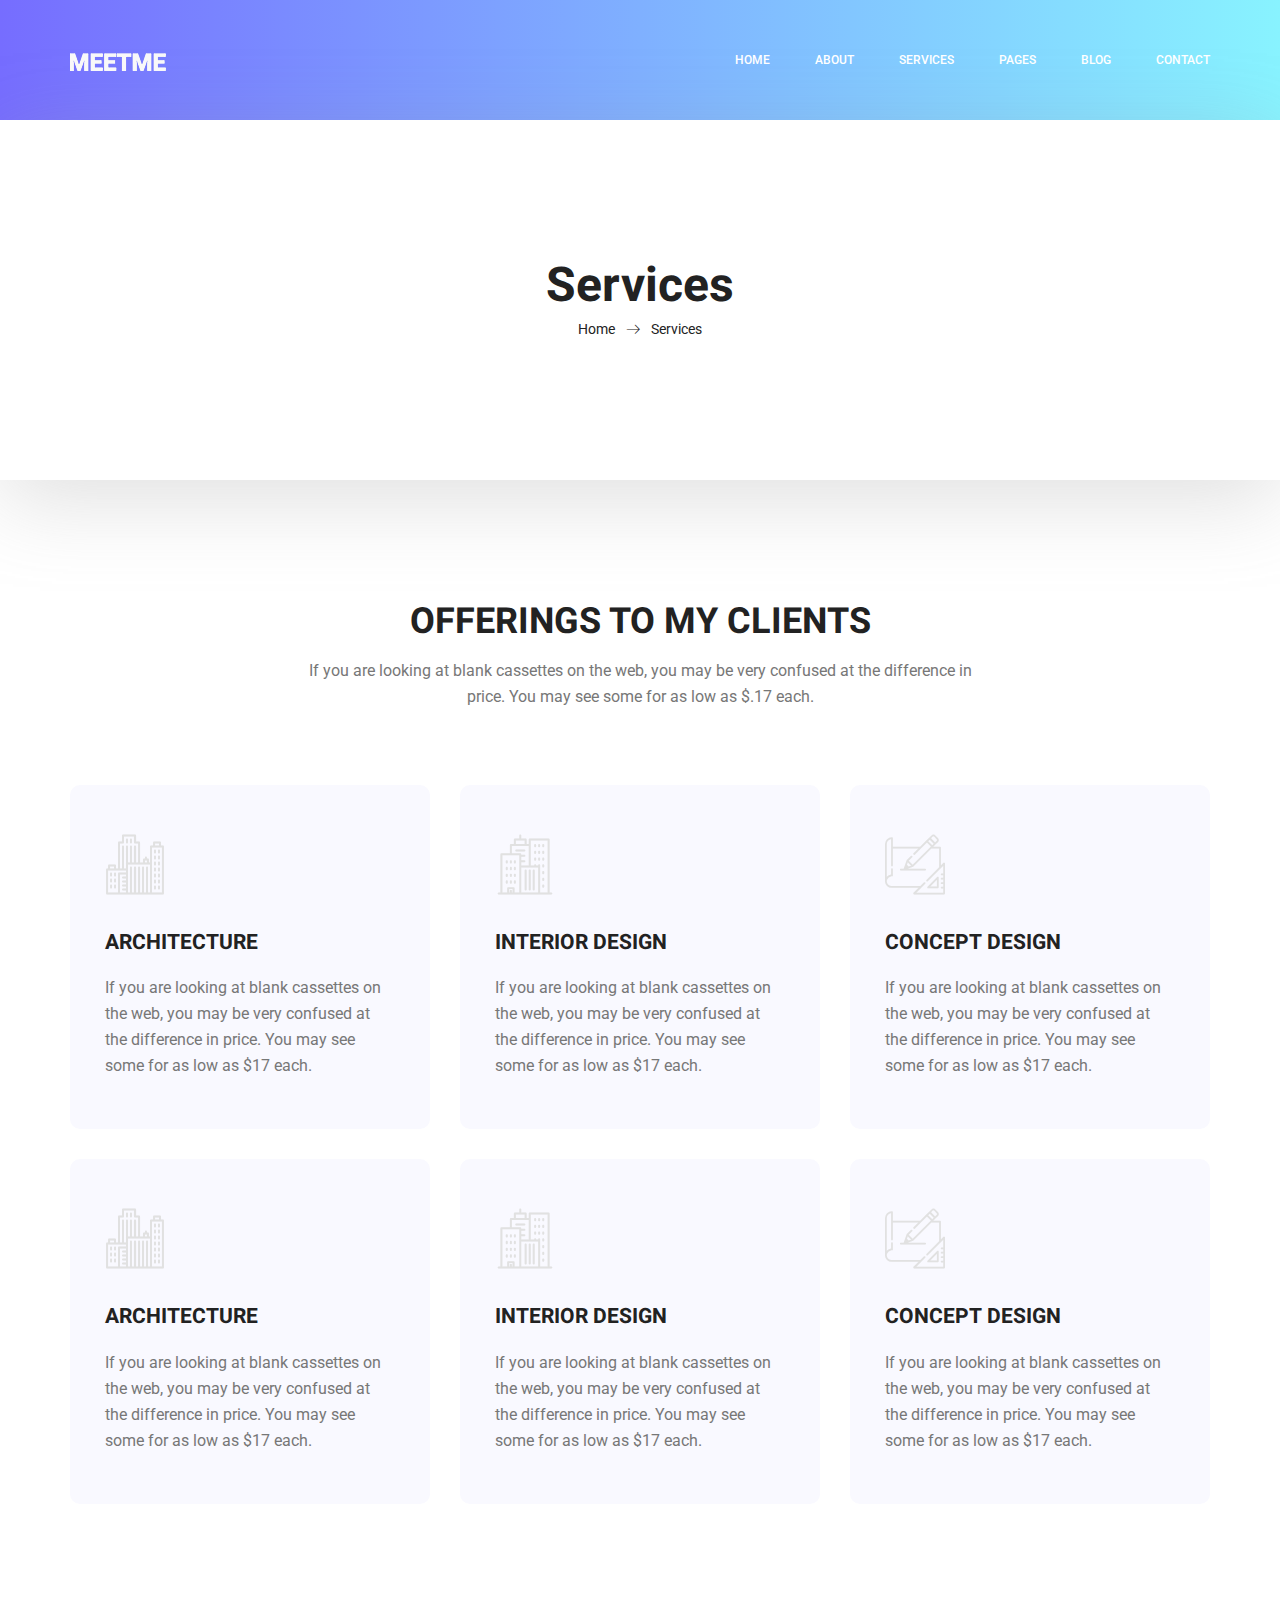
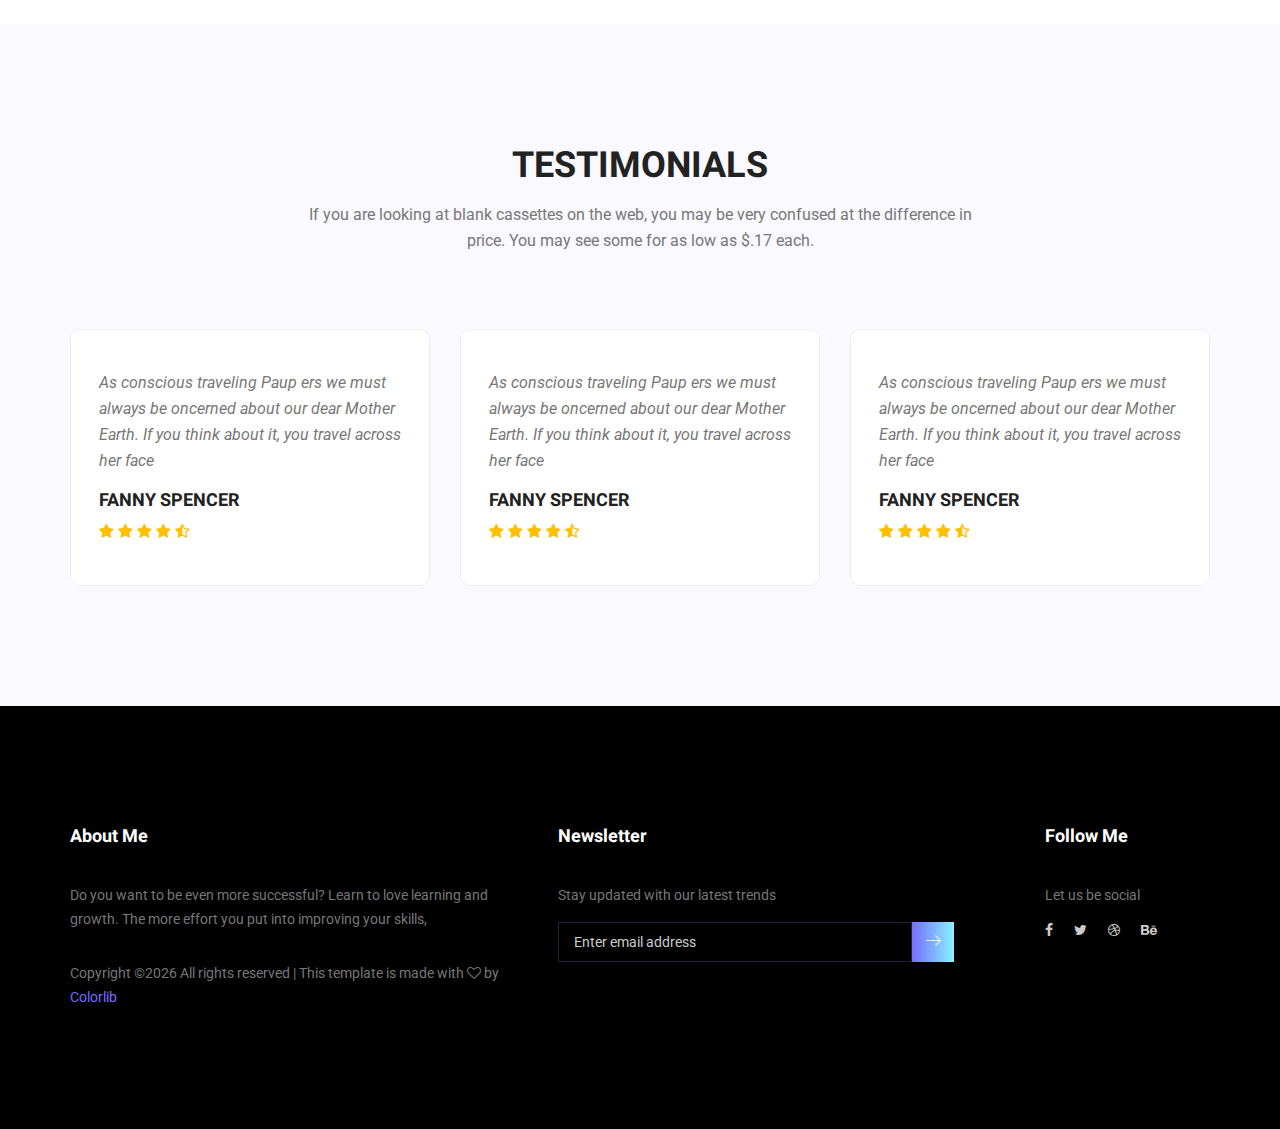
<file: services.html>
<!doctype html>
<html lang="en">
    <head>
        <!-- Required meta tags -->
        <meta charset="utf-8">
        <meta name="viewport" content="width=device-width, initial-scale=1, shrink-to-fit=no">
        <link rel="icon" href="img/favicon.png" type="image/png">
        <title>MeetMe Personal</title>
        <!-- Bootstrap CSS -->
        <link rel="stylesheet" href="css/bootstrap.css">
        <link rel="stylesheet" href="vendors/linericon/style.css">
        <link rel="stylesheet" href="css/font-awesome.min.css">
        <link rel="stylesheet" href="vendors/owl-carousel/owl.carousel.min.css">
        <link rel="stylesheet" href="vendors/lightbox/simpleLightbox.css">
        <link rel="stylesheet" href="vendors/nice-select/css/nice-select.css">
        <link rel="stylesheet" href="vendors/animate-css/animate.css">
        <link rel="stylesheet" href="vendors/popup/magnific-popup.css">
        <link rel="stylesheet" href="vendors/flaticon/flaticon.css">
        <!-- main css -->
        <link rel="stylesheet" href="css/style.css">
        <link rel="stylesheet" href="css/responsive.css">
    </head>
    <body>
        
        <!--================Header Menu Area =================-->
        <header class="header_area">
            <div class="main_menu">
            	<nav class="navbar navbar-expand-lg navbar-light">
					<div class="container box_1620">
						<!-- Brand and toggle get grouped for better mobile display -->
						<a class="navbar-brand logo_h" href="index.html"><img src="img/logo.png" alt=""></a>
						<button class="navbar-toggler" type="button" data-toggle="collapse" data-target="#navbarSupportedContent" aria-controls="navbarSupportedContent" aria-expanded="false" aria-label="Toggle navigation">
							<span class="icon-bar"></span>
							<span class="icon-bar"></span>
							<span class="icon-bar"></span>
						</button>
						<!-- Collect the nav links, forms, and other content for toggling -->
						<div class="collapse navbar-collapse offset" id="navbarSupportedContent">
							<ul class="nav navbar-nav menu_nav ml-auto">
								<li class="nav-item active"><a class="nav-link" href="index.html">Home</a></li> 
								<li class="nav-item"><a class="nav-link" href="about-us.html">About</a></li> 
								<li class="nav-item"><a class="nav-link" href="services.html">Services</a></li> 
								<li class="nav-item submenu dropdown">
									<a href="#" class="nav-link dropdown-toggle" data-toggle="dropdown" role="button" aria-haspopup="true" aria-expanded="false">Pages</a>
									<ul class="dropdown-menu">
										<li class="nav-item"><a class="nav-link" href="portfolio.html">Portfolio</a></li>
										<li class="nav-item"><a class="nav-link" href="elements.html">Elements</a></li>
									</ul>
								</li> 
								<li class="nav-item submenu dropdown">
									<a href="#" class="nav-link dropdown-toggle" data-toggle="dropdown" role="button" aria-haspopup="true" aria-expanded="false">Blog</a>
									<ul class="dropdown-menu">
										<li class="nav-item"><a class="nav-link" href="blog.html">Blog</a></li>
										<li class="nav-item"><a class="nav-link" href="single-blog.html">Blog Details</a></li>
									</ul>
								</li> 
								<li class="nav-item"><a class="nav-link" href="contact.html">Contact</a></li>
							</ul>
						</div> 
					</div>
            	</nav>
            </div>
        </header>
        <!--================Header Menu Area =================-->
        
        <!--================Home Banner Area =================-->
        <section class="banner_area">
            <div class="box_1620">
				<div class="banner_inner d-flex align-items-center">
					<div class="container">
						<div class="banner_content text-center">
							<h2>Services</h2>
							<div class="page_link">
								<a href="index.html">Home</a>
								<a href="services.html">Services</a>
							</div>
						</div>
					</div>
				</div>
            </div>
        </section>
        <!--================End Home Banner Area =================-->
        
        <!--================Feature Area =================-->
        <section class="feature_area white_feature p_120">
        	<div class="container">
        		<div class="main_title">
        			<h2>offerings to my clients</h2>
        			<p>If you are looking at blank cassettes on the web, you may be very confused at the difference in price. You may see some for as low as $.17 each.</p>
        		</div>
        		<div class="feature_inner row">
        			<div class="col-lg-4 col-md-6">
        				<div class="feature_item">
        					<i class="flaticon-city"></i>
        					<h4>Architecture</h4>
        					<p>If you are looking at blank cassettes on the web, you may be very confused at the difference in price. You may see some for as low as $17 each.</p>
        				</div>
        			</div>
        			<div class="col-lg-4 col-md-6">
        				<div class="feature_item">
        					<i class="flaticon-skyline"></i>
        					<h4>Interior Design</h4>
        					<p>If you are looking at blank cassettes on the web, you may be very confused at the difference in price. You may see some for as low as $17 each.</p>
        				</div>
        			</div>
        			<div class="col-lg-4 col-md-6">
        				<div class="feature_item">
        					<i class="flaticon-sketch"></i>
        					<h4>Concept Design</h4>
        					<p>If you are looking at blank cassettes on the web, you may be very confused at the difference in price. You may see some for as low as $17 each.</p>
        				</div>
        			</div>
        			<div class="col-lg-4 col-md-6">
        				<div class="feature_item">
        					<i class="flaticon-city"></i>
        					<h4>Architecture</h4>
        					<p>If you are looking at blank cassettes on the web, you may be very confused at the difference in price. You may see some for as low as $17 each.</p>
        				</div>
        			</div>
        			<div class="col-lg-4 col-md-6">
        				<div class="feature_item">
        					<i class="flaticon-skyline"></i>
        					<h4>Interior Design</h4>
        					<p>If you are looking at blank cassettes on the web, you may be very confused at the difference in price. You may see some for as low as $17 each.</p>
        				</div>
        			</div>
        			<div class="col-lg-4 col-md-6">
        				<div class="feature_item">
        					<i class="flaticon-sketch"></i>
        					<h4>Concept Design</h4>
        					<p>If you are looking at blank cassettes on the web, you may be very confused at the difference in price. You may see some for as low as $17 each.</p>
        				</div>
        			</div>
        		</div>
        	</div>
        </section>
        <!--================End Feature Area =================-->
        
        <!--================Testimonials Area =================-->
        <section class="testimonials_area p_120">
        	<div class="container">
        		<div class="main_title">
        			<h2>Testimonials</h2>
        			<p>If you are looking at blank cassettes on the web, you may be very confused at the difference in price. You may see some for as low as $.17 each.</p>
        		</div>
        		<div class="testi_inner">
					<div class="testi_slider owl-carousel">
						<div class="item">
							<div class="testi_item">
								<p>As conscious traveling Paup ers we must always be oncerned about our dear Mother Earth. If you think about it, you travel across her face</p>
								<h4>Fanny Spencer</h4>
								<a href="#"><i class="fa fa-star"></i></a>
								<a href="#"><i class="fa fa-star"></i></a>
								<a href="#"><i class="fa fa-star"></i></a>
								<a href="#"><i class="fa fa-star"></i></a>
								<a href="#"><i class="fa fa-star-half-o"></i></a>
							</div>
						</div>
						<div class="item">
							<div class="testi_item">
								<p>As conscious traveling Paup ers we must always be oncerned about our dear Mother Earth. If you think about it, you travel across her face</p>
								<h4>Fanny Spencer</h4>
								<a href="#"><i class="fa fa-star"></i></a>
								<a href="#"><i class="fa fa-star"></i></a>
								<a href="#"><i class="fa fa-star"></i></a>
								<a href="#"><i class="fa fa-star"></i></a>
								<a href="#"><i class="fa fa-star-half-o"></i></a>
							</div>
						</div>
						<div class="item">
							<div class="testi_item">
								<p>As conscious traveling Paup ers we must always be oncerned about our dear Mother Earth. If you think about it, you travel across her face</p>
								<h4>Fanny Spencer</h4>
								<a href="#"><i class="fa fa-star"></i></a>
								<a href="#"><i class="fa fa-star"></i></a>
								<a href="#"><i class="fa fa-star"></i></a>
								<a href="#"><i class="fa fa-star"></i></a>
								<a href="#"><i class="fa fa-star-half-o"></i></a>
							</div>
						</div>
					</div>
        		</div>
        	</div>
        </section>
        <!--================End Testimonials Area =================-->
        
        <!--================Footer Area =================-->
        <footer class="footer_area p_120">
        	<div class="container">
        		<div class="row footer_inner">
        			<div class="col-lg-5 col-sm-6">
        				<aside class="f_widget ab_widget">
        					<div class="f_title">
        						<h3>About Me</h3>
        					</div>
        					<p>Do you want to be even more successful? Learn to love learning and growth. The more effort you put into improving your skills,</p>
        					<p><!-- Link back to Colorlib can't be removed. Template is licensed under CC BY 3.0. -->
Copyright &copy;<script>document.write(new Date().getFullYear());</script> All rights reserved | This template is made with <i class="fa fa-heart-o" aria-hidden="true"></i> by <a href="https://colorlib.com" target="_blank">Colorlib</a>
<!-- Link back to Colorlib can't be removed. Template is licensed under CC BY 3.0. --></p>
        				</aside>
        			</div>
        			<div class="col-lg-5 col-sm-6">
        				<aside class="f_widget news_widget">
        					<div class="f_title">
        						<h3>Newsletter</h3>
        					</div>
        					<p>Stay updated with our latest trends</p>
        					<div id="mc_embed_signup">
                                <form target="_blank" action="https://spondonit.us12.list-manage.com/subscribe/post?u=1462626880ade1ac87bd9c93a&amp;id=92a4423d01" method="get" class="subscribe_form relative">
                                	<div class="input-group d-flex flex-row">
                                        <input name="EMAIL" placeholder="Enter email address" onfocus="this.placeholder = ''" onblur="this.placeholder = 'Email Address '" required="" type="email">
                                        <button class="btn sub-btn"><span class="lnr lnr-arrow-right"></span></button>		
                                    </div>				
                                    <div class="mt-10 info"></div>
                                </form>
                            </div>
        				</aside>
        			</div>
        			<div class="col-lg-2">
        				<aside class="f_widget social_widget">
        					<div class="f_title">
        						<h3>Follow Me</h3>
        					</div>
        					<p>Let us be social</p>
        					<ul class="list">
        						<li><a href="#"><i class="fa fa-facebook"></i></a></li>
        						<li><a href="#"><i class="fa fa-twitter"></i></a></li>
        						<li><a href="#"><i class="fa fa-dribbble"></i></a></li>
        						<li><a href="#"><i class="fa fa-behance"></i></a></li>
        					</ul>
        				</aside>
        			</div>
        		</div>
        	</div>
        </footer>
        <!--================End Footer Area =================-->
        
        
        
        
        <!-- Optional JavaScript -->
        <!-- jQuery first, then Popper.js, then Bootstrap JS -->
        <script src="js/jquery-3.3.1.min.js"></script>
        <script src="js/popper.js"></script>
        <script src="js/bootstrap.min.js"></script>
        <script src="js/stellar.js"></script>
        <script src="vendors/lightbox/simpleLightbox.min.js"></script>
        <script src="vendors/nice-select/js/jquery.nice-select.min.js"></script>
        <script src="vendors/isotope/imagesloaded.pkgd.min.js"></script>
        <script src="vendors/isotope/isotope.pkgd.min.js"></script>
        <script src="vendors/owl-carousel/owl.carousel.min.js"></script>
        <script src="vendors/popup/jquery.magnific-popup.min.js"></script>
        <script src="js/jquery.ajaxchimp.min.js"></script>
        <script src="vendors/counter-up/jquery.waypoints.min.js"></script>
        <script src="vendors/counter-up/jquery.counterup.min.js"></script>
        <script src="js/mail-script.js"></script>
        <script src="js/theme.js"></script>
    </body>
</html>
</file>
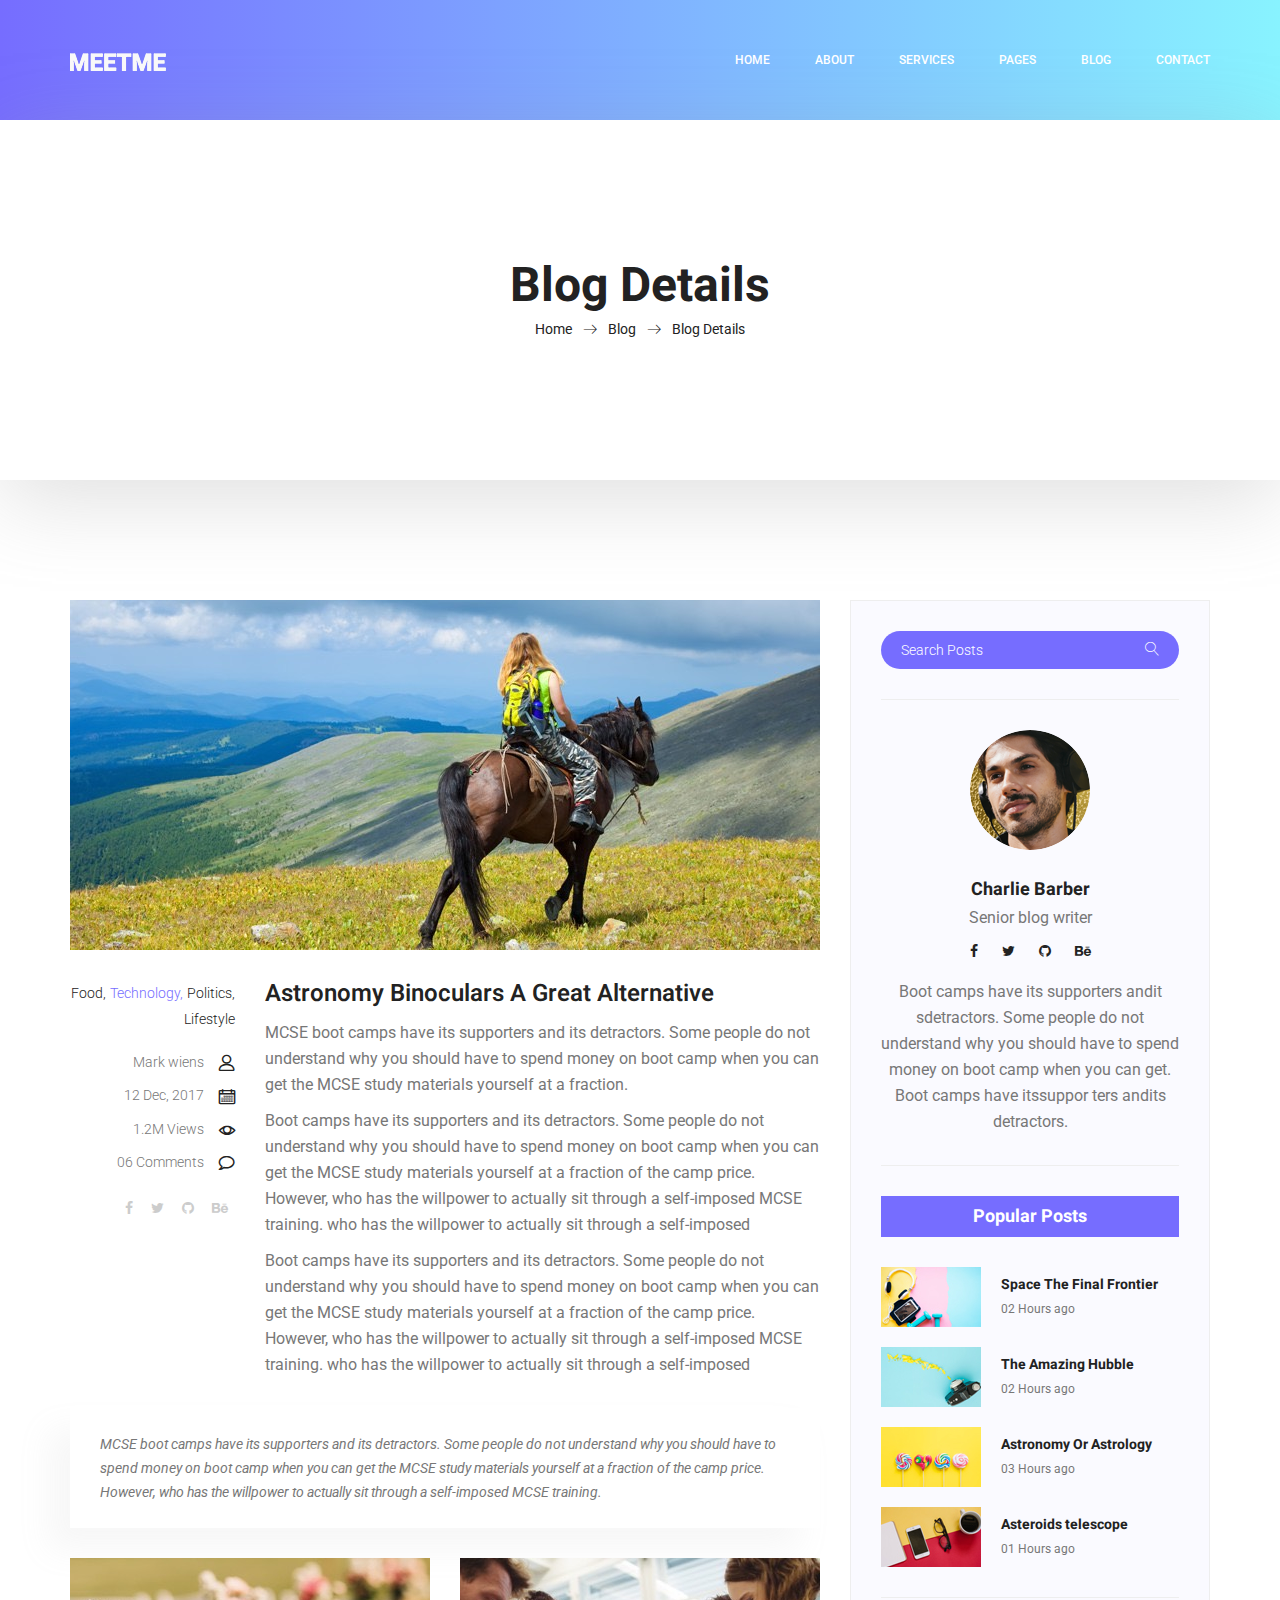
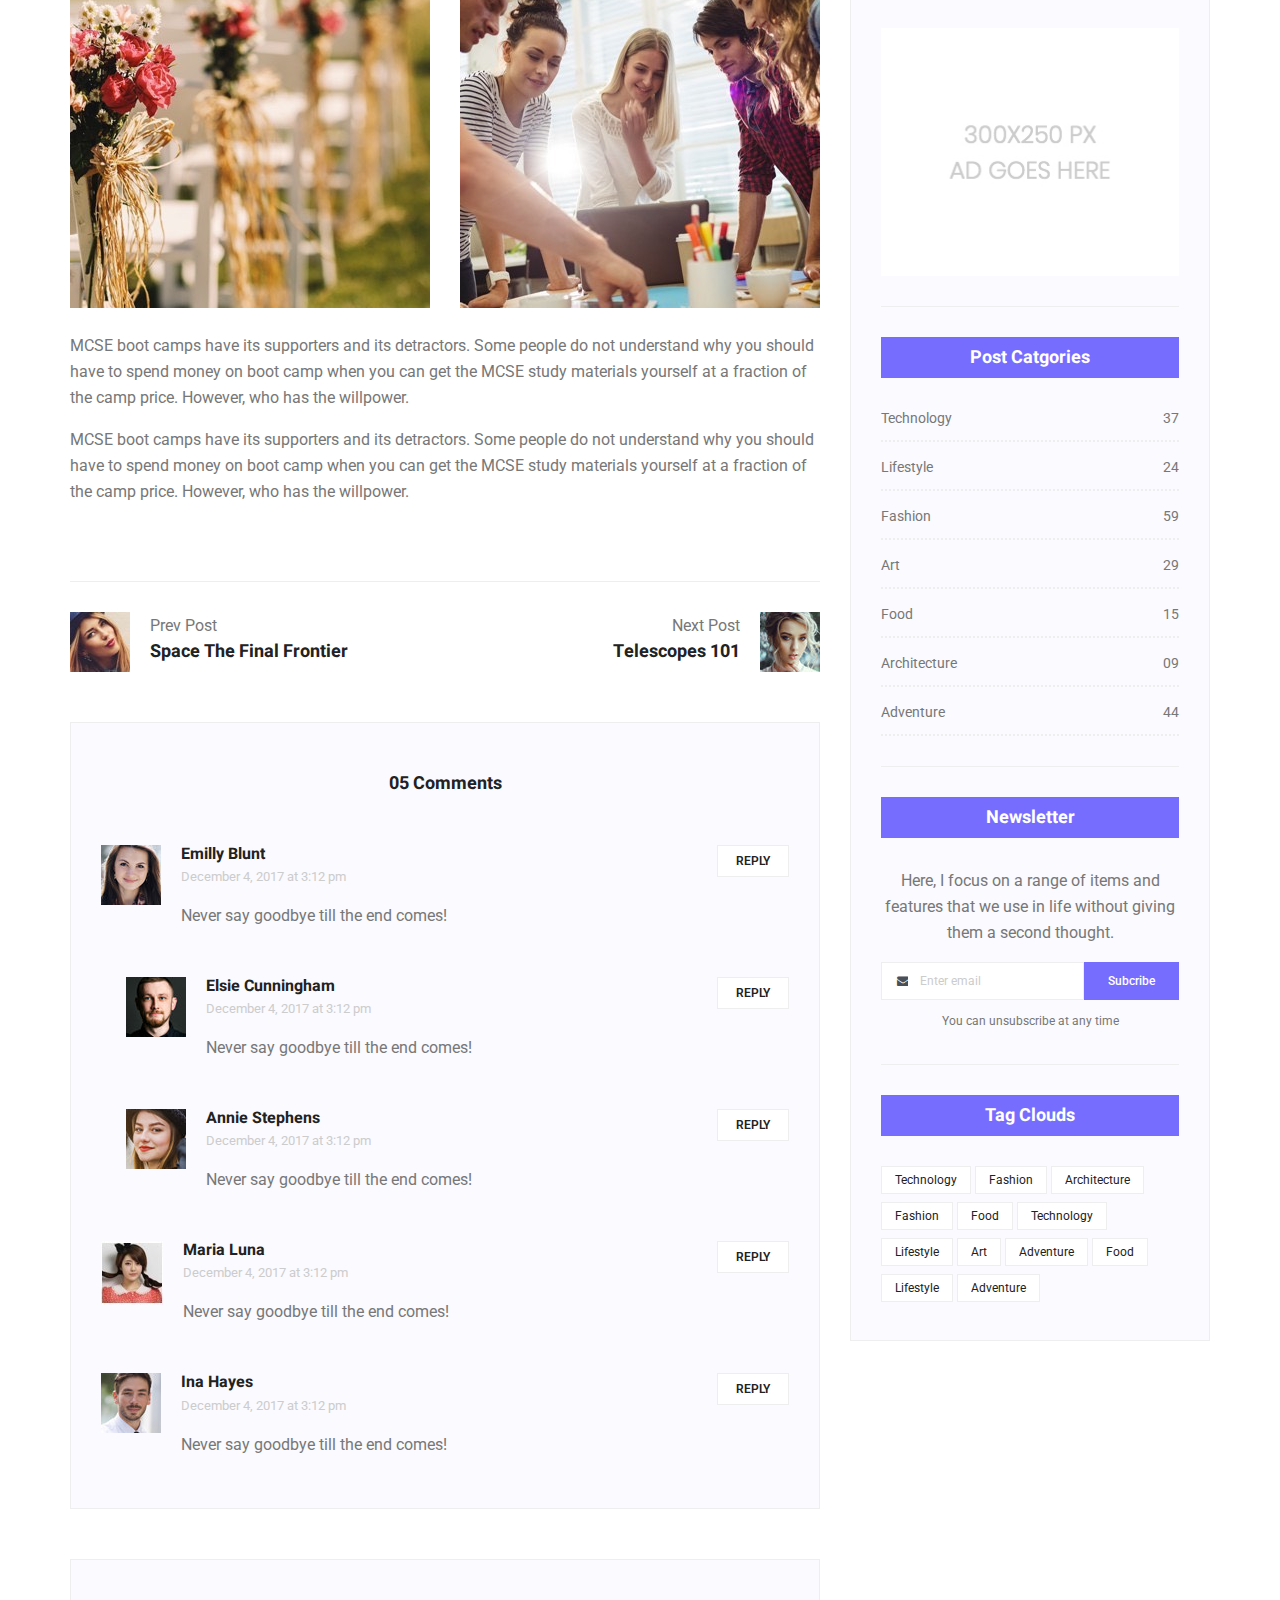
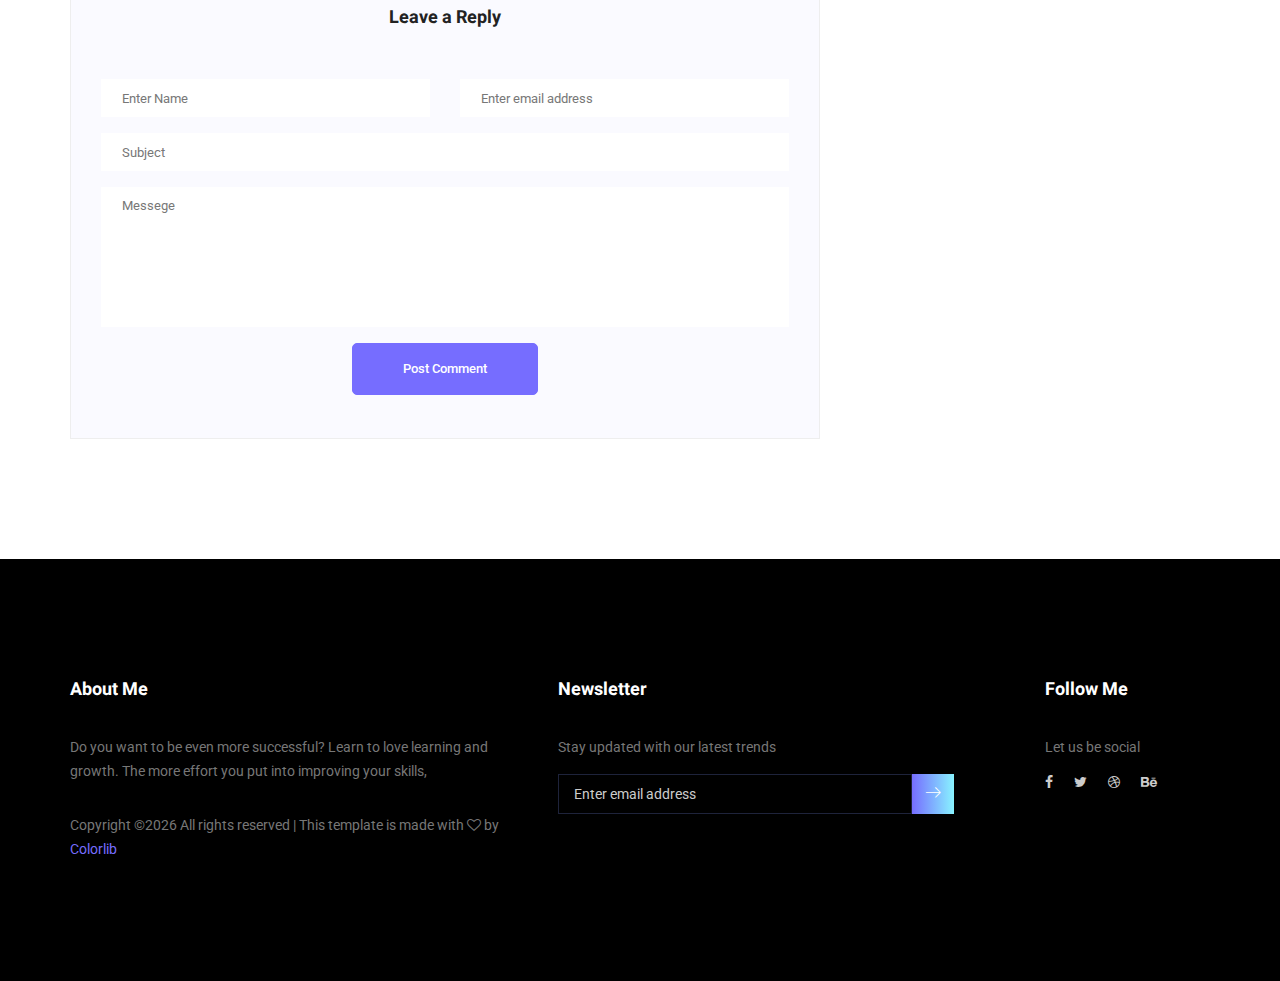
<file: single-blog.html>
<!doctype html>
<html lang="en">
    <head>
        <!-- Required meta tags -->
        <meta charset="utf-8">
        <meta name="viewport" content="width=device-width, initial-scale=1, shrink-to-fit=no">
        <link rel="icon" href="img/favicon.png" type="image/png">
        <title>MeetMe Personal</title>
        <!-- Bootstrap CSS -->
        <link rel="stylesheet" href="css/bootstrap.css">
        <link rel="stylesheet" href="vendors/linericon/style.css">
        <link rel="stylesheet" href="css/font-awesome.min.css">
        <link rel="stylesheet" href="vendors/owl-carousel/owl.carousel.min.css">
        <link rel="stylesheet" href="vendors/lightbox/simpleLightbox.css">
        <link rel="stylesheet" href="vendors/nice-select/css/nice-select.css">
        <link rel="stylesheet" href="vendors/animate-css/animate.css">
        <link rel="stylesheet" href="vendors/popup/magnific-popup.css">
        <!-- main css -->
        <link rel="stylesheet" href="css/style.css">
        <link rel="stylesheet" href="css/responsive.css">
    </head>
    <body>
        
        <!--================Header Menu Area =================-->
        <header class="header_area">
            <div class="main_menu">
            	<nav class="navbar navbar-expand-lg navbar-light">
					<div class="container box_1620">
						<!-- Brand and toggle get grouped for better mobile display -->
						<a class="navbar-brand logo_h" href="index.html"><img src="img/logo.png" alt=""></a>
						<button class="navbar-toggler" type="button" data-toggle="collapse" data-target="#navbarSupportedContent" aria-controls="navbarSupportedContent" aria-expanded="false" aria-label="Toggle navigation">
							<span class="icon-bar"></span>
							<span class="icon-bar"></span>
							<span class="icon-bar"></span>
						</button>
						<!-- Collect the nav links, forms, and other content for toggling -->
						<div class="collapse navbar-collapse offset" id="navbarSupportedContent">
							<ul class="nav navbar-nav menu_nav ml-auto">
								<li class="nav-item active"><a class="nav-link" href="index.html">Home</a></li> 
								<li class="nav-item"><a class="nav-link" href="about-us.html">About</a></li> 
								<li class="nav-item"><a class="nav-link" href="services.html">Services</a></li> 
								<li class="nav-item submenu dropdown">
									<a href="#" class="nav-link dropdown-toggle" data-toggle="dropdown" role="button" aria-haspopup="true" aria-expanded="false">Pages</a>
									<ul class="dropdown-menu">
										<li class="nav-item"><a class="nav-link" href="portfolio.html">Portfolio</a></li>
										<li class="nav-item"><a class="nav-link" href="elements.html">Elements</a></li>
									</ul>
								</li> 
								<li class="nav-item submenu dropdown">
									<a href="#" class="nav-link dropdown-toggle" data-toggle="dropdown" role="button" aria-haspopup="true" aria-expanded="false">Blog</a>
									<ul class="dropdown-menu">
										<li class="nav-item"><a class="nav-link" href="blog.html">Blog</a></li>
										<li class="nav-item"><a class="nav-link" href="single-blog.html">Blog Details</a></li>
									</ul>
								</li> 
								<li class="nav-item"><a class="nav-link" href="contact.html">Contact</a></li>
							</ul>
						</div> 
					</div>
            	</nav>
            </div>
        </header>
        <!--================Header Menu Area =================-->
        
        <!--================Home Banner Area =================-->
        <section class="banner_area">
            <div class="box_1620">
				<div class="banner_inner d-flex align-items-center">
					<div class="container">
						<div class="banner_content text-center">
							<h2>Blog Details</h2>
							<div class="page_link">
								<a href="index.html">Home</a>
								<a href="blog.html">Blog</a>
								<a href="single-blog.html">Blog Details</a>
							</div>
						</div>
					</div>
				</div>
            </div>
        </section>
        <!--================End Home Banner Area =================-->
        
        <!--================Blog Area =================-->
        <section class="blog_area single-post-area p_120">
            <div class="container">
                <div class="row">
                    <div class="col-lg-8 posts-list">
                        <div class="single-post row">
                            <div class="col-lg-12">
                                <div class="feature-img">
                                    <img class="img-fluid" src="img/blog/feature-img1.jpg" alt="">
                                </div>									
                            </div>
                            <div class="col-lg-3  col-md-3">
                                <div class="blog_info text-right">
                                    <div class="post_tag">
                                        <a href="#">Food,</a>
                                        <a class="active" href="#">Technology,</a>
                                        <a href="#">Politics,</a>
                                        <a href="#">Lifestyle</a>
                                    </div>
                                    <ul class="blog_meta list">
                                        <li><a href="#">Mark wiens<i class="lnr lnr-user"></i></a></li>
                                        <li><a href="#">12 Dec, 2017<i class="lnr lnr-calendar-full"></i></a></li>
                                        <li><a href="#">1.2M Views<i class="lnr lnr-eye"></i></a></li>
                                        <li><a href="#">06 Comments<i class="lnr lnr-bubble"></i></a></li>
                                    </ul>
                                    <ul class="social-links">
                                        <li><a href="#"><i class="fa fa-facebook"></i></a></li>
                                        <li><a href="#"><i class="fa fa-twitter"></i></a></li>
                                        <li><a href="#"><i class="fa fa-github"></i></a></li>
                                        <li><a href="#"><i class="fa fa-behance"></i></a></li>
                                    </ul>
                                </div>
                            </div>
                            <div class="col-lg-9 col-md-9 blog_details">
                                <h2>Astronomy Binoculars A Great Alternative</h2>
                                <p class="excert">
                                    MCSE boot camps have its supporters and its detractors. Some people do not understand why you should have to spend money on boot camp when you can get the MCSE study materials yourself at a fraction.
                                </p>
                                <p>
                                    Boot camps have its supporters and its detractors. Some people do not understand why you should have to spend money on boot camp when you can get the MCSE study materials yourself at a fraction of the camp price. However, who has the willpower to actually sit through a self-imposed MCSE training. who has the willpower to actually sit through a self-imposed
                                </p>
                                <p>
                                    Boot camps have its supporters and its detractors. Some people do not understand why you should have to spend money on boot camp when you can get the MCSE study materials yourself at a fraction of the camp price. However, who has the willpower to actually sit through a self-imposed MCSE training. who has the willpower to actually sit through a self-imposed
                                </p>
                            </div>
                            <div class="col-lg-12">
                                <div class="quotes">
                                    MCSE boot camps have its supporters and its detractors. Some people do not understand why you should have to spend money on boot camp when you can get the MCSE study materials yourself at a fraction of the camp price. However, who has the willpower to actually sit through a self-imposed MCSE training.										
                                </div>
                                <div class="row">
                                    <div class="col-6">
                                        <img class="img-fluid" src="img/blog/post-img1.jpg" alt="">
                                    </div>
                                    <div class="col-6">
                                        <img class="img-fluid" src="img/blog/post-img2.jpg" alt="">
                                    </div>	
                                    <div class="col-lg-12 mt-25">
                                        <p>
                                            MCSE boot camps have its supporters and its detractors. Some people do not understand why you should have to spend money on boot camp when you can get the MCSE study materials yourself at a fraction of the camp price. However, who has the willpower.
                                        </p>
                                        <p>
                                            MCSE boot camps have its supporters and its detractors. Some people do not understand why you should have to spend money on boot camp when you can get the MCSE study materials yourself at a fraction of the camp price. However, who has the willpower.
                                        </p>											
                                    </div>									
                                </div>
                            </div>
                        </div>
                        <div class="navigation-area">
                            <div class="row">
                                <div class="col-lg-6 col-md-6 col-12 nav-left flex-row d-flex justify-content-start align-items-center">
                                    <div class="thumb">
                                        <a href="#"><img class="img-fluid" src="img/blog/prev.jpg" alt=""></a>
                                    </div>
                                    <div class="arrow">
                                        <a href="#"><span class="lnr text-white lnr-arrow-left"></span></a>
                                    </div>
                                    <div class="detials">
                                        <p>Prev Post</p>
                                        <a href="#"><h4>Space The Final Frontier</h4></a>
                                    </div>
                                </div>
                                <div class="col-lg-6 col-md-6 col-12 nav-right flex-row d-flex justify-content-end align-items-center">
                                    <div class="detials">
                                        <p>Next Post</p>
                                        <a href="#"><h4>Telescopes 101</h4></a>
                                    </div>
                                    <div class="arrow">
                                        <a href="#"><span class="lnr text-white lnr-arrow-right"></span></a>
                                    </div>
                                    <div class="thumb">
                                        <a href="#"><img class="img-fluid" src="img/blog/next.jpg" alt=""></a>
                                    </div>										
                                </div>									
                            </div>
                        </div>
                        <div class="comments-area">
                            <h4>05 Comments</h4>
                            <div class="comment-list">
                                <div class="single-comment justify-content-between d-flex">
                                    <div class="user justify-content-between d-flex">
                                        <div class="thumb">
                                            <img src="img/blog/c1.jpg" alt="">
                                        </div>
                                        <div class="desc">
                                            <h5><a href="#">Emilly Blunt</a></h5>
                                            <p class="date">December 4, 2017 at 3:12 pm </p>
                                            <p class="comment">
                                                Never say goodbye till the end comes!
                                            </p>
                                        </div>
                                    </div>
                                    <div class="reply-btn">
                                           <a href="" class="btn-reply text-uppercase">reply</a> 
                                    </div>
                                </div>
                            </div>	
                            <div class="comment-list left-padding">
                                <div class="single-comment justify-content-between d-flex">
                                    <div class="user justify-content-between d-flex">
                                        <div class="thumb">
                                            <img src="img/blog/c2.jpg" alt="">
                                        </div>
                                        <div class="desc">
                                            <h5><a href="#">Elsie Cunningham</a></h5>
                                            <p class="date">December 4, 2017 at 3:12 pm </p>
                                            <p class="comment">
                                                Never say goodbye till the end comes!
                                            </p>
                                        </div>
                                    </div>
                                    <div class="reply-btn">
                                           <a href="" class="btn-reply text-uppercase">reply</a> 
                                    </div>
                                </div>
                            </div>	
                            <div class="comment-list left-padding">
                                <div class="single-comment justify-content-between d-flex">
                                    <div class="user justify-content-between d-flex">
                                        <div class="thumb">
                                            <img src="img/blog/c3.jpg" alt="">
                                        </div>
                                        <div class="desc">
                                            <h5><a href="#">Annie Stephens</a></h5>
                                            <p class="date">December 4, 2017 at 3:12 pm </p>
                                            <p class="comment">
                                                Never say goodbye till the end comes!
                                            </p>
                                        </div>
                                    </div>
                                    <div class="reply-btn">
                                           <a href="" class="btn-reply text-uppercase">reply</a> 
                                    </div>
                                </div>
                            </div>	
                            <div class="comment-list">
                                <div class="single-comment justify-content-between d-flex">
                                    <div class="user justify-content-between d-flex">
                                        <div class="thumb">
                                            <img src="img/blog/c4.jpg" alt="">
                                        </div>
                                        <div class="desc">
                                            <h5><a href="#">Maria Luna</a></h5>
                                            <p class="date">December 4, 2017 at 3:12 pm </p>
                                            <p class="comment">
                                                Never say goodbye till the end comes!
                                            </p>
                                        </div>
                                    </div>
                                    <div class="reply-btn">
                                           <a href="" class="btn-reply text-uppercase">reply</a> 
                                    </div>
                                </div>
                            </div>	
                            <div class="comment-list">
                                <div class="single-comment justify-content-between d-flex">
                                    <div class="user justify-content-between d-flex">
                                        <div class="thumb">
                                            <img src="img/blog/c5.jpg" alt="">
                                        </div>
                                        <div class="desc">
                                            <h5><a href="#">Ina Hayes</a></h5>
                                            <p class="date">December 4, 2017 at 3:12 pm </p>
                                            <p class="comment">
                                                Never say goodbye till the end comes!
                                            </p>
                                        </div>
                                    </div>
                                    <div class="reply-btn">
                                           <a href="" class="btn-reply text-uppercase">reply</a> 
                                    </div>
                                </div>
                            </div>	                                             				
                        </div>
                        <div class="comment-form">
                            <h4>Leave a Reply</h4>
                            <form>
                                <div class="form-group form-inline">
                                  <div class="form-group col-lg-6 col-md-6 name">
                                    <input type="text" class="form-control" id="name" placeholder="Enter Name" onfocus="this.placeholder = ''" onblur="this.placeholder = 'Enter Name'">
                                  </div>
                                  <div class="form-group col-lg-6 col-md-6 email">
                                    <input type="email" class="form-control" id="email" placeholder="Enter email address" onfocus="this.placeholder = ''" onblur="this.placeholder = 'Enter email address'">
                                  </div>										
                                </div>
                                <div class="form-group">
                                    <input type="text" class="form-control" id="subject" placeholder="Subject" onfocus="this.placeholder = ''" onblur="this.placeholder = 'Subject'">
                                </div>
                                <div class="form-group">
                                    <textarea class="form-control mb-10" rows="5" name="message" placeholder="Messege" onfocus="this.placeholder = ''" onblur="this.placeholder = 'Messege'" required=""></textarea>
                                </div>
                                <a href="#" class="primary-btn submit_btn">Post Comment</a>	
                            </form>
                        </div>
                    </div>
                    <div class="col-lg-4">
                        <div class="blog_right_sidebar">
                            <aside class="single_sidebar_widget search_widget">
                                <div class="input-group">
                                    <input type="text" class="form-control" placeholder="Search Posts">
                                    <span class="input-group-btn">
                                        <button class="btn btn-default" type="button"><i class="lnr lnr-magnifier"></i></button>
                                    </span>
                                </div><!-- /input-group -->
                                <div class="br"></div>
                            </aside>
                            <aside class="single_sidebar_widget author_widget">
                                <img class="author_img rounded-circle" src="img/blog/author.png" alt="">
                                <h4>Charlie Barber</h4>
                                <p>Senior blog writer</p>
                                <div class="social_icon">
                                    <a href="#"><i class="fa fa-facebook"></i></a>
                                    <a href="#"><i class="fa fa-twitter"></i></a>
                                    <a href="#"><i class="fa fa-github"></i></a>
                                    <a href="#"><i class="fa fa-behance"></i></a>
                                </div>
                                <p>Boot camps have its supporters andit sdetractors. Some people do not understand why you should have to spend money on boot camp when you can get. Boot camps have itssuppor ters andits detractors.</p>
                                <div class="br"></div>
                            </aside>
                            <aside class="single_sidebar_widget popular_post_widget">
                                <h3 class="widget_title">Popular Posts</h3>
                                <div class="media post_item">
                                    <img src="img/blog/popular-post/post1.jpg" alt="post">
                                    <div class="media-body">
                                        <a href="blog-details.html"><h3>Space The Final Frontier</h3></a>
                                        <p>02 Hours ago</p>
                                    </div>
                                </div>
                                <div class="media post_item">
                                    <img src="img/blog/popular-post/post2.jpg" alt="post">
                                    <div class="media-body">
                                        <a href="blog-details.html"><h3>The Amazing Hubble</h3></a>
                                        <p>02 Hours ago</p>
                                    </div>
                                </div>
                                <div class="media post_item">
                                    <img src="img/blog/popular-post/post3.jpg" alt="post">
                                    <div class="media-body">
                                        <a href="blog-details.html"><h3>Astronomy Or Astrology</h3></a>
                                        <p>03 Hours ago</p>
                                    </div>
                                </div>
                                <div class="media post_item">
                                    <img src="img/blog/popular-post/post4.jpg" alt="post">
                                    <div class="media-body">
                                        <a href="blog-details.html"><h3>Asteroids telescope</h3></a>
                                        <p>01 Hours ago</p>
                                    </div>
                                </div>
                                <div class="br"></div>
                            </aside>
                            <aside class="single_sidebar_widget ads_widget">
                                <a href="#"><img class="img-fluid" src="img/blog/add.jpg" alt=""></a>
                                <div class="br"></div>
                            </aside>
                            <aside class="single_sidebar_widget post_category_widget">
                                <h4 class="widget_title">Post Catgories</h4>
                                <ul class="list cat-list">
                                    <li>
                                        <a href="#" class="d-flex justify-content-between">
                                            <p>Technology</p>
                                            <p>37</p>
                                        </a>
                                    </li>
                                    <li>
                                        <a href="#" class="d-flex justify-content-between">
                                            <p>Lifestyle</p>
                                            <p>24</p>
                                        </a>
                                    </li>
                                    <li>
                                        <a href="#" class="d-flex justify-content-between">
                                            <p>Fashion</p>
                                            <p>59</p>
                                        </a>
                                    </li>
                                    <li>
                                        <a href="#" class="d-flex justify-content-between">
                                            <p>Art</p>
                                            <p>29</p>
                                        </a>
                                    </li>
                                    <li>
                                        <a href="#" class="d-flex justify-content-between">
                                            <p>Food</p>
                                            <p>15</p>
                                        </a>
                                    </li>
                                    <li>
                                        <a href="#" class="d-flex justify-content-between">
                                            <p>Architecture</p>
                                            <p>09</p>
                                        </a>
                                    </li>
                                    <li>
                                        <a href="#" class="d-flex justify-content-between">
                                            <p>Adventure</p>
                                            <p>44</p>
                                        </a>
                                    </li>															
                                </ul>
                                <div class="br"></div>
                            </aside>
                            <aside class="single-sidebar-widget newsletter_widget">
                                <h4 class="widget_title">Newsletter</h4>
                                <p>
                                Here, I focus on a range of items and features that we use in life without
                                giving them a second thought.
                                </p>
                                <div class="form-group d-flex flex-row">
                                    <div class="input-group">
                                        <div class="input-group-prepend">
                                            <div class="input-group-text"><i class="fa fa-envelope" aria-hidden="true"></i></div>
                                        </div>
                                        <input type="text" class="form-control" id="inlineFormInputGroup" placeholder="Enter email" onfocus="this.placeholder = ''" onblur="this.placeholder = 'Enter email'">
                                    </div>
                                    <a href="#" class="bbtns">Subcribe</a>
                                </div>	
                                <p class="text-bottom">You can unsubscribe at any time</p>	
                                <div class="br"></div>							
                            </aside>
                            <aside class="single-sidebar-widget tag_cloud_widget">
                                <h4 class="widget_title">Tag Clouds</h4>
                                <ul class="list">
                                    <li><a href="#">Technology</a></li>
                                    <li><a href="#">Fashion</a></li>
                                    <li><a href="#">Architecture</a></li>
                                    <li><a href="#">Fashion</a></li>
                                    <li><a href="#">Food</a></li>
                                    <li><a href="#">Technology</a></li>
                                    <li><a href="#">Lifestyle</a></li>
                                    <li><a href="#">Art</a></li>
                                    <li><a href="#">Adventure</a></li>
                                    <li><a href="#">Food</a></li>
                                    <li><a href="#">Lifestyle</a></li>
                                    <li><a href="#">Adventure</a></li>
                                </ul>
                            </aside>
                        </div>
                    </div>
                </div>
            </div>
        </section>
        <!--================Blog Area =================-->
        
        <!--================Footer Area =================-->
        <footer class="footer_area p_120">
        	<div class="container">
        		<div class="row footer_inner">
        			<div class="col-lg-5 col-sm-6">
        				<aside class="f_widget ab_widget">
        					<div class="f_title">
        						<h3>About Me</h3>
        					</div>
        					<p>Do you want to be even more successful? Learn to love learning and growth. The more effort you put into improving your skills,</p>
        					<p><!-- Link back to Colorlib can't be removed. Template is licensed under CC BY 3.0. -->
Copyright &copy;<script>document.write(new Date().getFullYear());</script> All rights reserved | This template is made with <i class="fa fa-heart-o" aria-hidden="true"></i> by <a href="https://colorlib.com" target="_blank">Colorlib</a>
<!-- Link back to Colorlib can't be removed. Template is licensed under CC BY 3.0. --></p>
        				</aside>
        			</div>
        			<div class="col-lg-5 col-sm-6">
        				<aside class="f_widget news_widget">
        					<div class="f_title">
        						<h3>Newsletter</h3>
        					</div>
        					<p>Stay updated with our latest trends</p>
        					<div id="mc_embed_signup">
                                <form target="_blank" action="https://spondonit.us12.list-manage.com/subscribe/post?u=1462626880ade1ac87bd9c93a&amp;id=92a4423d01" method="get" class="subscribe_form relative">
                                	<div class="input-group d-flex flex-row">
                                        <input name="EMAIL" placeholder="Enter email address" onfocus="this.placeholder = ''" onblur="this.placeholder = 'Email Address '" required="" type="email">
                                        <button class="btn sub-btn"><span class="lnr lnr-arrow-right"></span></button>		
                                    </div>				
                                    <div class="mt-10 info"></div>
                                </form>
                            </div>
        				</aside>
        			</div>
        			<div class="col-lg-2">
        				<aside class="f_widget social_widget">
        					<div class="f_title">
        						<h3>Follow Me</h3>
        					</div>
        					<p>Let us be social</p>
        					<ul class="list">
        						<li><a href="#"><i class="fa fa-facebook"></i></a></li>
        						<li><a href="#"><i class="fa fa-twitter"></i></a></li>
        						<li><a href="#"><i class="fa fa-dribbble"></i></a></li>
        						<li><a href="#"><i class="fa fa-behance"></i></a></li>
        					</ul>
        				</aside>
        			</div>
        		</div>
        	</div>
        </footer>
        <!--================End Footer Area =================-->
        
        
        
        
        <!-- Optional JavaScript -->
        <!-- jQuery first, then Popper.js, then Bootstrap JS -->
        <script src="js/jquery-3.3.1.min.js"></script>
        <script src="js/popper.js"></script>
        <script src="js/bootstrap.min.js"></script>
        <script src="js/stellar.js"></script>
        <script src="vendors/lightbox/simpleLightbox.min.js"></script>
        <script src="vendors/nice-select/js/jquery.nice-select.min.js"></script>
        <script src="vendors/isotope/imagesloaded.pkgd.min.js"></script>
        <script src="vendors/isotope/isotope.pkgd.min.js"></script>
        <script src="vendors/owl-carousel/owl.carousel.min.js"></script>
        <script src="vendors/popup/jquery.magnific-popup.min.js"></script>
        <script src="js/jquery.ajaxchimp.min.js"></script>
        <script src="vendors/counter-up/jquery.waypoints.min.js"></script>
        <script src="vendors/counter-up/jquery.counterup.min.js"></script>
        <script src="js/mail-script.js"></script>
        <script src="js/theme.js"></script>
    </body>
</html>
</file>
<file: vendors/linericon/style.css>
@font-face {
	font-family: 'Linearicons-Free';
	src:url('fonts/Linearicons-Free.eot?w118d');
	src:url('fonts/Linearicons-Free.eot?#iefixw118d') format('embedded-opentype'),
		url('fonts/Linearicons-Free.woff2?w118d') format('woff2'),
		url('fonts/Linearicons-Free.woff?w118d') format('woff'),
		url('fonts/Linearicons-Free.ttf?w118d') format('truetype'),
		url('fonts/Linearicons-Free.svg?w118d#Linearicons-Free') format('svg');
	font-weight: normal;
	font-style: normal;
}

.lnr {
	font-family: 'Linearicons-Free';
	speak: none;
	font-style: normal;
	font-weight: normal;
	font-variant: normal;
	text-transform: none;
	line-height: 1;

	/* Better Font Rendering =========== */
	-webkit-font-smoothing: antialiased;
	-moz-osx-font-smoothing: grayscale;
}

.lnr-home:before {
	content: "\e800";
}
.lnr-apartment:before {
	content: "\e801";
}
.lnr-pencil:before {
	content: "\e802";
}
.lnr-magic-wand:before {
	content: "\e803";
}
.lnr-drop:before {
	content: "\e804";
}
.lnr-lighter:before {
	content: "\e805";
}
.lnr-poop:before {
	content: "\e806";
}
.lnr-sun:before {
	content: "\e807";
}
.lnr-moon:before {
	content: "\e808";
}
.lnr-cloud:before {
	content: "\e809";
}
.lnr-cloud-upload:before {
	content: "\e80a";
}
.lnr-cloud-download:before {
	content: "\e80b";
}
.lnr-cloud-sync:before {
	content: "\e80c";
}
.lnr-cloud-check:before {
	content: "\e80d";
}
.lnr-database:before {
	content: "\e80e";
}
.lnr-lock:before {
	content: "\e80f";
}
.lnr-cog:before {
	content: "\e810";
}
.lnr-trash:before {
	content: "\e811";
}
.lnr-dice:before {
	content: "\e812";
}
.lnr-heart:before {
	content: "\e813";
}
.lnr-star:before {
	content: "\e814";
}
.lnr-star-half:before {
	content: "\e815";
}
.lnr-star-empty:before {
	content: "\e816";
}
.lnr-flag:before {
	content: "\e817";
}
.lnr-envelope:before {
	content: "\e818";
}
.lnr-paperclip:before {
	content: "\e819";
}
.lnr-inbox:before {
	content: "\e81a";
}
.lnr-eye:before {
	content: "\e81b";
}
.lnr-printer:before {
	content: "\e81c";
}
.lnr-file-empty:before {
	content: "\e81d";
}
.lnr-file-add:before {
	content: "\e81e";
}
.lnr-enter:before {
	content: "\e81f";
}
.lnr-exit:before {
	content: "\e820";
}
.lnr-graduation-hat:before {
	content: "\e821";
}
.lnr-license:before {
	content: "\e822";
}
.lnr-music-note:before {
	content: "\e823";
}
.lnr-film-play:before {
	content: "\e824";
}
.lnr-camera-video:before {
	content: "\e825";
}
.lnr-camera:before {
	content: "\e826";
}
.lnr-picture:before {
	content: "\e827";
}
.lnr-book:before {
	content: "\e828";
}
.lnr-bookmark:before {
	content: "\e829";
}
.lnr-user:before {
	content: "\e82a";
}
.lnr-users:before {
	content: "\e82b";
}
.lnr-shirt:before {
	content: "\e82c";
}
.lnr-store:before {
	content: "\e82d";
}
.lnr-cart:before {
	content: "\e82e";
}
.lnr-tag:before {
	content: "\e82f";
}
.lnr-phone-handset:before {
	content: "\e830";
}
.lnr-phone:before {
	content: "\e831";
}
.lnr-pushpin:before {
	content: "\e832";
}
.lnr-map-marker:before {
	content: "\e833";
}
.lnr-map:before {
	content: "\e834";
}
.lnr-location:before {
	content: "\e835";
}
.lnr-calendar-full:before {
	content: "\e836";
}
.lnr-keyboard:before {
	content: "\e837";
}
.lnr-spell-check:before {
	content: "\e838";
}
.lnr-screen:before {
	content: "\e839";
}
.lnr-smartphone:before {
	content: "\e83a";
}
.lnr-tablet:before {
	content: "\e83b";
}
.lnr-laptop:before {
	content: "\e83c";
}
.lnr-laptop-phone:before {
	content: "\e83d";
}
.lnr-power-switch:before {
	content: "\e83e";
}
.lnr-bubble:before {
	content: "\e83f";
}
.lnr-heart-pulse:before {
	content: "\e840";
}
.lnr-construction:before {
	content: "\e841";
}
.lnr-pie-chart:before {
	content: "\e842";
}
.lnr-chart-bars:before {
	content: "\e843";
}
.lnr-gift:before {
	content: "\e844";
}
.lnr-diamond:before {
	content: "\e845";
}
.lnr-linearicons:before {
	content: "\e846";
}
.lnr-dinner:before {
	content: "\e847";
}
.lnr-coffee-cup:before {
	content: "\e848";
}
.lnr-leaf:before {
	content: "\e849";
}
.lnr-paw:before {
	content: "\e84a";
}
.lnr-rocket:before {
	content: "\e84b";
}
.lnr-briefcase:before {
	content: "\e84c";
}
.lnr-bus:before {
	content: "\e84d";
}
.lnr-car:before {
	content: "\e84e";
}
.lnr-train:before {
	content: "\e84f";
}
.lnr-bicycle:before {
	content: "\e850";
}
.lnr-wheelchair:before {
	content: "\e851";
}
.lnr-select:before {
	content: "\e852";
}
.lnr-earth:before {
	content: "\e853";
}
.lnr-smile:before {
	content: "\e854";
}
.lnr-sad:before {
	content: "\e855";
}
.lnr-neutral:before {
	content: "\e856";
}
.lnr-mustache:before {
	content: "\e857";
}
.lnr-alarm:before {
	content: "\e858";
}
.lnr-bullhorn:before {
	content: "\e859";
}
.lnr-volume-high:before {
	content: "\e85a";
}
.lnr-volume-medium:before {
	content: "\e85b";
}
.lnr-volume-low:before {
	content: "\e85c";
}
.lnr-volume:before {
	content: "\e85d";
}
.lnr-mic:before {
	content: "\e85e";
}
.lnr-hourglass:before {
	content: "\e85f";
}
.lnr-undo:before {
	content: "\e860";
}
.lnr-redo:before {
	content: "\e861";
}
.lnr-sync:before {
	content: "\e862";
}
.lnr-history:before {
	content: "\e863";
}
.lnr-clock:before {
	content: "\e864";
}
.lnr-download:before {
	content: "\e865";
}
.lnr-upload:before {
	content: "\e866";
}
.lnr-enter-down:before {
	content: "\e867";
}
.lnr-exit-up:before {
	content: "\e868";
}
.lnr-bug:before {
	content: "\e869";
}
.lnr-code:before {
	content: "\e86a";
}
.lnr-link:before {
	content: "\e86b";
}
.lnr-unlink:before {
	content: "\e86c";
}
.lnr-thumbs-up:before {
	content: "\e86d";
}
.lnr-thumbs-down:before {
	content: "\e86e";
}
.lnr-magnifier:before {
	content: "\e86f";
}
.lnr-cross:before {
	content: "\e870";
}
.lnr-menu:before {
	content: "\e871";
}
.lnr-list:before {
	content: "\e872";
}
.lnr-chevron-up:before {
	content: "\e873";
}
.lnr-chevron-down:before {
	content: "\e874";
}
.lnr-chevron-left:before {
	content: "\e875";
}
.lnr-chevron-right:before {
	content: "\e876";
}
.lnr-arrow-up:before {
	content: "\e877";
}
.lnr-arrow-down:before {
	content: "\e878";
}
.lnr-arrow-left:before {
	content: "\e879";
}
.lnr-arrow-right:before {
	content: "\e87a";
}
.lnr-move:before {
	content: "\e87b";
}
.lnr-warning:before {
	content: "\e87c";
}
.lnr-question-circle:before {
	content: "\e87d";
}
.lnr-menu-circle:before {
	content: "\e87e";
}
.lnr-checkmark-circle:before {
	content: "\e87f";
}
.lnr-cross-circle:before {
	content: "\e880";
}
.lnr-plus-circle:before {
	content: "\e881";
}
.lnr-circle-minus:before {
	content: "\e882";
}
.lnr-arrow-up-circle:before {
	content: "\e883";
}
.lnr-arrow-down-circle:before {
	content: "\e884";
}
.lnr-arrow-left-circle:before {
	content: "\e885";
}
.lnr-arrow-right-circle:before {
	content: "\e886";
}
.lnr-chevron-up-circle:before {
	content: "\e887";
}
.lnr-chevron-down-circle:before {
	content: "\e888";
}
.lnr-chevron-left-circle:before {
	content: "\e889";
}
.lnr-chevron-right-circle:before {
	content: "\e88a";
}
.lnr-crop:before {
	content: "\e88b";
}
.lnr-frame-expand:before {
	content: "\e88c";
}
.lnr-frame-contract:before {
	content: "\e88d";
}
.lnr-layers:before {
	content: "\e88e";
}
.lnr-funnel:before {
	content: "\e88f";
}
.lnr-text-format:before {
	content: "\e890";
}
.lnr-text-format-remove:before {
	content: "\e891";
}
.lnr-text-size:before {
	content: "\e892";
}
.lnr-bold:before {
	content: "\e893";
}
.lnr-italic:before {
	content: "\e894";
}
.lnr-underline:before {
	content: "\e895";
}
.lnr-strikethrough:before {
	content: "\e896";
}
.lnr-highlight:before {
	content: "\e897";
}
.lnr-text-align-left:before {
	content: "\e898";
}
.lnr-text-align-center:before {
	content: "\e899";
}
.lnr-text-align-right:before {
	content: "\e89a";
}
.lnr-text-align-justify:before {
	content: "\e89b";
}
.lnr-line-spacing:before {
	content: "\e89c";
}
.lnr-indent-increase:before {
	content: "\e89d";
}
.lnr-indent-decrease:before {
	content: "\e89e";
}
.lnr-pilcrow:before {
	content: "\e89f";
}
.lnr-direction-ltr:before {
	content: "\e8a0";
}
.lnr-direction-rtl:before {
	content: "\e8a1";
}
.lnr-page-break:before {
	content: "\e8a2";
}
.lnr-sort-alpha-asc:before {
	content: "\e8a3";
}
.lnr-sort-amount-asc:before {
	content: "\e8a4";
}
.lnr-hand:before {
	content: "\e8a5";
}
.lnr-pointer-up:before {
	content: "\e8a6";
}
.lnr-pointer-right:before {
	content: "\e8a7";
}
.lnr-pointer-down:before {
	content: "\e8a8";
}
.lnr-pointer-left:before {
	content: "\e8a9";
}
</file>
<file: vendors/nice-select/css/nice-select.css>
.nice-select {
  -webkit-tap-highlight-color: transparent;
  background-color: #fff;
  border-radius: 5px;
  border: solid 1px #e8e8e8;
  box-sizing: border-box;
  clear: both;
  cursor: pointer;
  display: block;
  float: left;
  font-family: inherit;
  font-size: 14px;
  font-weight: normal;
  height: 42px;
  line-height: 40px;
  outline: none;
  padding-left: 18px;
  padding-right: 30px;
  position: relative;
  text-align: left !important;
  -webkit-transition: all 0.2s ease-in-out;
  transition: all 0.2s ease-in-out;
  -webkit-user-select: none;
     -moz-user-select: none;
      -ms-user-select: none;
          user-select: none;
  white-space: nowrap;
  width: auto; }
  .nice-select:hover {
    border-color: #dbdbdb; }
  .nice-select:active, .nice-select.open, .nice-select:focus {
    border-color: #999; }
  .nice-select:after {
    border-bottom: 2px solid #999;
    border-right: 2px solid #999;
    content: '';
    display: block;
    height: 5px;
    margin-top: -4px;
    pointer-events: none;
    position: absolute;
    right: 12px;
    top: 50%;
    -webkit-transform-origin: 66% 66%;
        -ms-transform-origin: 66% 66%;
            transform-origin: 66% 66%;
    -webkit-transform: rotate(45deg);
        -ms-transform: rotate(45deg);
            transform: rotate(45deg);
    -webkit-transition: all 0.15s ease-in-out;
    transition: all 0.15s ease-in-out;
    width: 5px; }
  .nice-select.open:after {
    -webkit-transform: rotate(-135deg);
        -ms-transform: rotate(-135deg);
            transform: rotate(-135deg); }
  .nice-select.open .list {
    opacity: 1;
    pointer-events: auto;
    -webkit-transform: scale(1) translateY(0);
        -ms-transform: scale(1) translateY(0);
            transform: scale(1) translateY(0); }
  .nice-select.disabled {
    border-color: #ededed;
    color: #999;
    pointer-events: none; }
    .nice-select.disabled:after {
      border-color: #cccccc; }
  .nice-select.wide {
    width: 100%; }
    .nice-select.wide .list {
      left: 0 !important;
      right: 0 !important; }
  .nice-select.right {
    float: right; }
    .nice-select.right .list {
      left: auto;
      right: 0; }
  .nice-select.small {
    font-size: 12px;
    height: 36px;
    line-height: 34px; }
    .nice-select.small:after {
      height: 4px;
      width: 4px; }
    .nice-select.small .option {
      line-height: 34px;
      min-height: 34px; }
  .nice-select .list {
    background-color: #fff;
    border-radius: 5px;
    box-shadow: 0 0 0 1px rgba(68, 68, 68, 0.11);
    box-sizing: border-box;
    margin-top: 4px;
    opacity: 0;
    overflow: hidden;
    padding: 0;
    pointer-events: none;
    position: absolute;
    top: 100%;
    left: 0;
    -webkit-transform-origin: 50% 0;
        -ms-transform-origin: 50% 0;
            transform-origin: 50% 0;
    -webkit-transform: scale(0.75) translateY(-21px);
        -ms-transform: scale(0.75) translateY(-21px);
            transform: scale(0.75) translateY(-21px);
    -webkit-transition: all 0.2s cubic-bezier(0.5, 0, 0, 1.25), opacity 0.15s ease-out;
    transition: all 0.2s cubic-bezier(0.5, 0, 0, 1.25), opacity 0.15s ease-out;
    z-index: 9; }
    .nice-select .list:hover .option:not(:hover) {
      background-color: transparent !important; }
  .nice-select .option {
    cursor: pointer;
    font-weight: 400;
    line-height: 40px;
    list-style: none;
    min-height: 40px;
    outline: none;
    padding-left: 18px;
    padding-right: 29px;
    text-align: left;
    -webkit-transition: all 0.2s;
    transition: all 0.2s; }
    .nice-select .option:hover, .nice-select .option.focus, .nice-select .option.selected.focus {
      background-color: #f6f6f6; }
    .nice-select .option.selected {
      font-weight: bold; }
    .nice-select .option.disabled {
      background-color: transparent;
      color: #999;
      cursor: default; }

.no-csspointerevents .nice-select .list {
  display: none; }

.no-csspointerevents .nice-select.open .list {
  display: block; }
</file>
<file: css/style.css>
/*----------------------------------------------------
@File: Default Styles
@Author: Rocky Ahmed
@URL: http://wethemez.com
Author E-mail: rockybd1995@gmail.com

This file contains the styling for the actual theme, this
is the file you need to edit to change the look of the
theme.
---------------------------------------------------- */
/*=====================================================================
@Template Name: Builder Construction
@Author: Rocky Ahmed
@Developed By: Rocky Ahmed
@Developer URL: http://rocky.wethemez.com
Author E-mail: rockybd1995@gmail.com

@Default Styles

Table of Content:
01/ Variables
02/ predefin
03/ header
04/ button
05/ banner
06/ breadcrumb
07/ about
08/ team
09/ project
10/ price
11/ team
12/ blog
13/ video
14/ features
15/ career
16/ contact
17/ footer

=====================================================================*/
/*----------------------------------------------------*/
/*font Variables*/
/*Color Variables*/
/*=================== fonts ====================*/
@import url("https://fonts.googleapis.com/css?family=Heebo:300,400,700,900|Roboto:300,400,500,700");
/*---------------------------------------------------- */
/*----------------------------------------------------*/
.list {
  list-style: none;
  margin: 0px;
  padding: 0px; }

a {
  text-decoration: none;
  transition: all 0.3s ease-in-out; }
  a:hover, a:focus {
    text-decoration: none;
    outline: none; }

.row.m0 {
  margin: 0px; }

body {
  line-height: 26px;
  font-size: 16px;
  font-family: "Roboto", sans-serif;
  font-weight: normal;
  color: #777777; }

h1, h2, h3, h4, h5, h6 {
  font-family: "Heebo", sans-serif;
  font-weight: bold; }

button:focus {
  outline: none;
  box-shadow: none; }

.p0 {
  padding-left: 0px;
  padding-right: 0px; }

.p_120 {
  padding-top: 120px;
  padding-bottom: 120px; }

.p_10 {
  padding-top: 10px;
  padding-bottom: 10px; }

.p_100 {
  padding-top: 100px;
  padding-bottom: 100px; }

.pad_top {
  padding-top: 120px; }

.pad_bt {
  padding-bottom: 120px; }

.mt-25 {
  margin-top: 25px; }

@media (min-width: 1200px) {
  .container {
    max-width: 1170px; } }

@media (min-width: 1620px) {
  .box_1620 {
    max-width: 1620px;
    margin: auto;
    width: 100%;
    padding-left: 0px;
    padding-right: 0px; } }
/* Main Title Area css
============================================================================================ */
.main_title {
  text-align: center;
  max-width: 670px;
  margin: 0px auto 75px; }
  .main_title h2 {
    font-family: "Heebo", sans-serif;
    font-size: 36px;
    color: #222222;
    margin-bottom: 15px;
    text-transform: uppercase; }
  .main_title p {
    font-size: 16px;
    font-family: "Roboto", sans-serif;
    font-weight: normal;
    line-height: 26px;
    color: #777777;
    margin-bottom: 0px; }

/* End Main Title Area css
============================================================================================ */
/*---------------------------------------------------- */
/*----------------------------------------------------*/
.header_area {
  position: absolute;
  width: 100%;
  top: 0;
  left: 0;
  z-index: 99;
  transition: background 0.4s, all 0.3s linear; }
  .header_area .navbar {
    background: transparent;
    padding: 0px;
    border: 0px;
    border-radius: 0px; }
    .header_area .navbar .nav .nav-item {
      margin-right: 45px; }
      .header_area .navbar .nav .nav-item .nav-link {
        font: 500 12px/120px "Roboto", sans-serif;
        text-transform: uppercase;
        color: #fff;
        padding: 0px;
        display: inline-block; }
        .header_area .navbar .nav .nav-item .nav-link:after {
          display: none; }
      .header_area .navbar .nav .nav-item:hover .nav-link, .header_area .navbar .nav .nav-item.active .nav-link {
        color: #fff; }
      .header_area .navbar .nav .nav-item.submenu {
        position: relative; }
        .header_area .navbar .nav .nav-item.submenu ul {
          border: none;
          padding: 0px;
          border-radius: 0px;
          box-shadow: none;
          margin: 0px;
          background: #fff;
          box-shadow: 0px 3px 16px 0px rgba(0, 0, 0, 0.1); }
          @media (min-width: 992px) {
            .header_area .navbar .nav .nav-item.submenu ul {
              position: absolute;
              top: 120%;
              left: 0px;
              min-width: 200px;
              text-align: left;
              opacity: 0;
              transition: all 300ms ease-in;
              visibility: hidden;
              display: block;
              border: none;
              padding: 0px;
              border-radius: 0px; } }
          .header_area .navbar .nav .nav-item.submenu ul:before {
            content: "";
            width: 0;
            height: 0;
            border-style: solid;
            border-width: 10px 10px 0 10px;
            border-color: #eeeeee transparent transparent transparent;
            position: absolute;
            right: 24px;
            top: 45px;
            z-index: 3;
            opacity: 0;
            transition: all 400ms linear; }
          .header_area .navbar .nav .nav-item.submenu ul .nav-item {
            display: block;
            float: none;
            margin-right: 0px;
            border-bottom: 1px solid #ededed;
            margin-left: 0px;
            transition: all 0.4s linear; }
            .header_area .navbar .nav .nav-item.submenu ul .nav-item .nav-link {
              line-height: 45px;
              color: #222222;
              padding: 0px 30px;
              transition: all 150ms linear;
              display: block;
              margin-right: 0px; }
            .header_area .navbar .nav .nav-item.submenu ul .nav-item:last-child {
              border-bottom: none; }
            .header_area .navbar .nav .nav-item.submenu ul .nav-item:hover .nav-link {
              background: #766dff;
              color: #fff; }
        @media (min-width: 992px) {
          .header_area .navbar .nav .nav-item.submenu:hover ul {
            visibility: visible;
            opacity: 1;
            top: 100%; } }
        .header_area .navbar .nav .nav-item.submenu:hover ul .nav-item {
          margin-top: 0px; }
      .header_area .navbar .nav .nav-item:last-child {
        margin-right: 0px; }
    .header_area .navbar .search {
      font-size: 12px;
      line-height: 60px;
      display: inline-block;
      color: #222222;
      margin-left: 80px; }
      .header_area .navbar .search i {
        font-weight: 600; }
  .header_area.navbar_fixed .main_menu {
    position: fixed;
    width: 100%;
    top: -70px;
    left: 0;
    right: 0;
    background: #000;
    transform: translateY(70px);
    transition: transform 500ms ease, background 500ms ease;
    -webkit-transition: transform 500ms ease, background 500ms ease;
    box-shadow: 0px 3px 16px 0px rgba(0, 0, 0, 0.1); }
    .header_area.navbar_fixed .main_menu .navbar .nav .nav-item .nav-link {
      line-height: 70px; }

.top_menu {
  background: #f9f9ff; }
  .top_menu .header_social li {
    display: inline-block;
    margin-right: 15px; }
    .top_menu .header_social li a {
      font-size: 14px;
      color: #777777;
      display: inline-block;
      line-height: 42px;
      transition: all 300ms linear 0s; }
    .top_menu .header_social li:last-child {
      margin-right: 0px; }
    .top_menu .header_social li:hover a {
      color: #766dff; }
  .top_menu .dn_btn {
    line-height: 42px;
    display: inline-block;
    font-size: 12px;
    margin-right: 30px;
    font-family: "Roboto", sans-serif;
    font-weight: normal;
    color: #777777;
    transition: all 300ms linear 0s; }
    .top_menu .dn_btn:hover {
      color: #766dff; }
    .top_menu .dn_btn:last-child {
      margin-right: 0px; }
  .top_menu .lan_pack {
    height: 30px;
    border: 1px solid #eeeeee;
    border-radius: 3px;
    line-height: 28px;
    font-size: 12px;
    font-family: "Roboto", sans-serif;
    font-weight: 500;
    padding-left: 19px;
    padding-right: 36px;
    color: #777777;
    background: #f9f9ff;
    margin-right: 5px;
    margin-top: 8px; }
    .top_menu .lan_pack .current {
      color: #777777; }
    .top_menu .lan_pack:after {
      content: "\f0d7";
      border: none !important;
      font: normal normal normal 12px/1 FontAwesome;
      transform: rotate(0deg);
      height: auto;
      margin-top: -6px;
      right: 20px; }

/*---------------------------------------------------- */
/*----------------------------------------------------*/
/* Home Banner Area css
============================================================================================ */
.home_banner_area {
  position: relative;
  z-index: 1;
  background-image: -moz-linear-gradient(0deg, #766dff 0%, #88f3ff 100%);
  background-image: -webkit-linear-gradient(0deg, #766dff 0%, #88f3ff 100%);
  background-image: -ms-linear-gradient(0deg, #766dff 0%, #88f3ff 100%);
  margin-bottom: 200px; }
  .home_banner_area .box_1620 {
    min-height: 700px;
    border-radius: 12px;
    position: relative;
    bottom: -200px;
    background: #fff;
    padding: 30px;
    box-shadow: 0px 20px 80px 0px rgba(153, 153, 153, 0.3); }
  .home_banner_area .banner_inner {
    position: relative;
    width: 100%;
    min-height: 700px;
    display: flex; }
    .home_banner_area .banner_inner .banner_content {
      color: #222222;
      vertical-align: middle;
      align-self: center;
      text-align: left; }
      .home_banner_area .banner_inner .banner_content .media .d-flex {
        padding-right: 125px; }
      .home_banner_area .banner_inner .banner_content .media .media-body {
        vertical-align: middle;
        align-self: center; }

.blog_banner {
  min-height: 780px;
  position: relative;
  z-index: 1;
  overflow: hidden;
  margin-bottom: 0px; }
  .blog_banner .banner_inner {
    background: #04091e;
    position: relative;
    overflow: hidden;
    width: 100%;
    min-height: 780px;
    z-index: 1; }
    .blog_banner .banner_inner .overlay {
      background: url(../img/banner/banner-2.jpg) no-repeat scroll center center;
      opacity: .5;
      height: 125%;
      position: absolute;
      left: 0px;
      top: 0px;
      width: 100%;
      z-index: -1; }
    .blog_banner .banner_inner .blog_b_text {
      max-width: 700px;
      margin: auto;
      color: #fff; }
      .blog_banner .banner_inner .blog_b_text h2 {
        font-size: 60px;
        font-weight: bold;
        font-family: "Heebo", sans-serif;
        line-height: 66px;
        margin-bottom: 15px;
        text-transform: uppercase; }
      .blog_banner .banner_inner .blog_b_text p {
        font-size: 16px;
        margin-bottom: 35px; }
      .blog_banner .banner_inner .blog_b_text .white_bg_btn {
        line-height: 42px;
        padding: 0px 45px;
        border-radius: 5px; }

.banner_box {
  max-width: 1620px;
  margin: auto; }

.banner_area {
  position: relative;
  z-index: 1;
  min-height: 350px;
  background-image: -moz-linear-gradient(0deg, #766dff 0%, #88f3ff 100%);
  background-image: -webkit-linear-gradient(0deg, #766dff 0%, #88f3ff 100%);
  background-image: -ms-linear-gradient(0deg, #766dff 0%, #88f3ff 100%);
  margin-bottom: 120px; }
  .banner_area .box_1620 {
    background: #fff;
    min-height: 360px;
    border-radius: 12px;
    position: relative;
    bottom: -120px;
    box-shadow: 0px 20px 80px 0px rgba(153, 153, 153, 0.3); }
  .banner_area .banner_inner {
    position: relative;
    overflow: hidden;
    width: 100%;
    min-height: 360px;
    z-index: 1; }
    .banner_area .banner_inner .banner_content h2 {
      color: #222222;
      font-size: 48px;
      font-family: "Heebo", sans-serif;
      margin-bottom: 0px;
      font-weight: bold; }
    .banner_area .banner_inner .banner_content .page_link a {
      font-size: 14px;
      color: #222222;
      font-family: "Roboto", sans-serif;
      margin-right: 32px;
      position: relative; }
      .banner_area .banner_inner .banner_content .page_link a:before {
        content: "\e87a";
        font-family: 'Linearicons-Free';
        position: absolute;
        right: -25px;
        top: 50%;
        transform: translateY(-50%); }
      .banner_area .banner_inner .banner_content .page_link a:last-child {
        margin-right: 0px; }
        .banner_area .banner_inner .banner_content .page_link a:last-child:before {
          display: none; }
      .banner_area .banner_inner .banner_content .page_link a:hover {
        color: #766dff; }

/* End Home Banner Area css
============================================================================================ */
/*---------------------------------------------------- */
/*----------------------------------------------------*/
/* Latest Blog Area css
============================================================================================ */
.latest_blog_inner {
  margin-bottom: -30px; }

.l_blog_item {
  margin-bottom: 30px; }
  .l_blog_item .date {
    font-size: 13px;
    font-family: "Roboto", sans-serif;
    font-weight: normal;
    color: #777777;
    margin-top: 20px;
    display: block;
    margin-bottom: 15px; }
  .l_blog_item h4 {
    font-size: 18px;
    line-height: 24px;
    color: #222222;
    border-bottom: 1px solid #eeeeee;
    padding-bottom: 20px;
    margin-bottom: 20px;
    transition: all 300ms linear 0s; }
  .l_blog_item p {
    margin-bottom: 0px; }
  .l_blog_item:hover h4 {
    color: #766dff; }

/* End Latest Blog Area css
============================================================================================ */
/*================= latest_blog_area css =============*/
.single-recent-blog-post {
  margin-bottom: 30px; }
  .single-recent-blog-post .thumb {
    overflow: hidden; }
    .single-recent-blog-post .thumb img {
      transition: all 0.7s linear; }
  .single-recent-blog-post .details {
    padding-top: 30px; }
    .single-recent-blog-post .details .sec_h4 {
      line-height: 24px;
      padding: 10px 0px 13px;
      transition: all 0.3s linear; }
      .single-recent-blog-post .details .sec_h4:hover {
        color: #777777; }
  .single-recent-blog-post .date {
    font-size: 14px;
    line-height: 24px;
    font-weight: 400; }
  .single-recent-blog-post:hover img {
    transform: scale(1.23) rotate(10deg); }

.tags .tag_btn {
  font-size: 12px;
  font-weight: 500;
  line-height: 20px;
  border: 1px solid #eeeeee;
  display: inline-block;
  padding: 1px 18px;
  text-align: center;
  color: #222222; }
  .tags .tag_btn:before {
    background: #766dff; }
  .tags .tag_btn + .tag_btn {
    margin-left: 2px; }

/*========= blog_categorie_area css ===========*/
.blog_categorie_area {
  padding-top: 80px;
  padding-bottom: 80px; }

.categories_post {
  position: relative;
  text-align: center;
  cursor: pointer; }
  .categories_post img {
    max-width: 100%; }
  .categories_post .categories_details {
    position: absolute;
    top: 20px;
    left: 20px;
    right: 20px;
    bottom: 20px;
    background: rgba(34, 34, 34, 0.8);
    color: #fff;
    transition: all 0.3s linear;
    display: flex;
    align-items: center;
    justify-content: center; }
    .categories_post .categories_details h5 {
      margin-bottom: 0px;
      font-size: 18px;
      line-height: 26px;
      text-transform: uppercase;
      color: #fff;
      position: relative; }
    .categories_post .categories_details p {
      font-weight: 300;
      font-size: 14px;
      line-height: 26px;
      margin-bottom: 0px; }
    .categories_post .categories_details .border_line {
      margin: 10px 0px;
      background: #fff;
      width: 100%;
      height: 1px; }
  .categories_post:hover .categories_details {
    background-image: -moz-linear-gradient(0deg, #766dff 0%, #88f3ff 100%);
    background-image: -webkit-linear-gradient(0deg, #766dff 0%, #88f3ff 100%);
    background-image: -ms-linear-gradient(0deg, #766dff 0%, #88f3ff 100%);
    opacity: 0.851; }

/*============ blog_left_sidebar css ==============*/
.blog_item {
  margin-bottom: 40px; }

.blog_info {
  padding-top: 30px; }
  .blog_info .post_tag {
    padding-bottom: 20px; }
    .blog_info .post_tag a {
      font: 300 14px/21px "Roboto", sans-serif;
      color: #222222; }
      .blog_info .post_tag a:hover {
        color: #777777; }
      .blog_info .post_tag a.active {
        color: #766dff; }
  .blog_info .blog_meta li a {
    font: 300 14px/20px "Roboto", sans-serif;
    color: #777777;
    vertical-align: middle;
    padding-bottom: 12px;
    display: inline-block; }
    .blog_info .blog_meta li a i {
      color: #222222;
      font-size: 16px;
      font-weight: 600;
      padding-left: 15px;
      line-height: 20px;
      vertical-align: middle; }
    .blog_info .blog_meta li a:hover {
      color: #766dff; }

.blog_post img {
  max-width: 100%; }

.blog_details {
  padding-top: 20px; }
  .blog_details h2 {
    font-size: 24px;
    line-height: 36px;
    color: #222222;
    font-weight: 600;
    transition: all 0.3s linear; }
    .blog_details h2:hover {
      color: #766dff; }
  .blog_details p {
    margin-bottom: 26px; }

.view_btn {
  font-size: 14px;
  line-height: 36px;
  display: inline-block;
  color: #222222;
  font-weight: 500;
  padding: 0px 30px;
  background: #fff; }

.blog_right_sidebar {
  border: 1px solid #eeeeee;
  background: #fafaff;
  padding: 30px; }
  .blog_right_sidebar .widget_title {
    font-size: 18px;
    line-height: 25px;
    background: #766dff;
    text-align: center;
    color: #fff;
    padding: 8px 0px;
    margin-bottom: 30px; }
  .blog_right_sidebar .search_widget .input-group .form-control {
    font-size: 14px;
    line-height: 29px;
    border: 0px;
    width: 100%;
    font-weight: 300;
    color: #fff;
    padding-left: 20px;
    border-radius: 45px;
    z-index: 0;
    background: #766dff; }
    .blog_right_sidebar .search_widget .input-group .form-control.placeholder {
      color: #fff; }
    .blog_right_sidebar .search_widget .input-group .form-control:-moz-placeholder {
      color: #fff; }
    .blog_right_sidebar .search_widget .input-group .form-control::-moz-placeholder {
      color: #fff; }
    .blog_right_sidebar .search_widget .input-group .form-control::-webkit-input-placeholder {
      color: #fff; }
    .blog_right_sidebar .search_widget .input-group .form-control:focus {
      box-shadow: none; }
  .blog_right_sidebar .search_widget .input-group .btn-default {
    position: absolute;
    right: 20px;
    background: transparent;
    border: 0px;
    box-shadow: none;
    font-size: 14px;
    color: #fff;
    padding: 0px;
    top: 50%;
    transform: translateY(-50%);
    z-index: 1; }
  .blog_right_sidebar .author_widget {
    text-align: center; }
    .blog_right_sidebar .author_widget h4 {
      font-size: 18px;
      line-height: 20px;
      color: #222222;
      margin-bottom: 5px;
      margin-top: 30px; }
    .blog_right_sidebar .author_widget p {
      margin-bottom: 0px; }
    .blog_right_sidebar .author_widget .social_icon {
      padding: 7px 0px 15px; }
      .blog_right_sidebar .author_widget .social_icon a {
        font-size: 14px;
        color: #222222;
        transition: all 0.2s linear; }
        .blog_right_sidebar .author_widget .social_icon a + a {
          margin-left: 20px; }
        .blog_right_sidebar .author_widget .social_icon a:hover {
          color: #766dff; }
  .blog_right_sidebar .popular_post_widget .post_item .media-body {
    justify-content: center;
    align-self: center;
    padding-left: 20px; }
    .blog_right_sidebar .popular_post_widget .post_item .media-body h3 {
      font-size: 14px;
      line-height: 20px;
      color: #222222;
      margin-bottom: 4px;
      transition: all 0.3s linear; }
      .blog_right_sidebar .popular_post_widget .post_item .media-body h3:hover {
        color: #766dff; }
    .blog_right_sidebar .popular_post_widget .post_item .media-body p {
      font-size: 12px;
      line-height: 21px;
      margin-bottom: 0px; }
  .blog_right_sidebar .popular_post_widget .post_item + .post_item {
    margin-top: 20px; }
  .blog_right_sidebar .post_category_widget .cat-list li {
    border-bottom: 2px dotted #eee;
    transition: all 0.3s ease 0s;
    padding-bottom: 12px; }
    .blog_right_sidebar .post_category_widget .cat-list li a {
      font-size: 14px;
      line-height: 20px;
      color: #777; }
      .blog_right_sidebar .post_category_widget .cat-list li a p {
        margin-bottom: 0px; }
    .blog_right_sidebar .post_category_widget .cat-list li + li {
      padding-top: 15px; }
    .blog_right_sidebar .post_category_widget .cat-list li:hover {
      border-color: #766dff; }
      .blog_right_sidebar .post_category_widget .cat-list li:hover a {
        color: #766dff; }
  .blog_right_sidebar .newsletter_widget {
    text-align: center; }
    .blog_right_sidebar .newsletter_widget .form-group {
      margin-bottom: 8px; }
    .blog_right_sidebar .newsletter_widget .input-group-prepend {
      margin-right: -1px; }
    .blog_right_sidebar .newsletter_widget .input-group-text {
      background: #fff;
      border-radius: 0px;
      vertical-align: top;
      font-size: 12px;
      line-height: 36px;
      padding: 0px 0px 0px 15px;
      border: 1px solid #eeeeee;
      border-right: 0px; }
    .blog_right_sidebar .newsletter_widget .form-control {
      font-size: 12px;
      line-height: 24px;
      color: #cccccc;
      border: 1px solid #eeeeee;
      border-left: 0px;
      border-radius: 0px; }
      .blog_right_sidebar .newsletter_widget .form-control.placeholder {
        color: #cccccc; }
      .blog_right_sidebar .newsletter_widget .form-control:-moz-placeholder {
        color: #cccccc; }
      .blog_right_sidebar .newsletter_widget .form-control::-moz-placeholder {
        color: #cccccc; }
      .blog_right_sidebar .newsletter_widget .form-control::-webkit-input-placeholder {
        color: #cccccc; }
      .blog_right_sidebar .newsletter_widget .form-control:focus {
        outline: none;
        box-shadow: none; }
    .blog_right_sidebar .newsletter_widget .bbtns {
      background: #766dff;
      color: #fff;
      font-size: 12px;
      line-height: 38px;
      display: inline-block;
      font-weight: 500;
      padding: 0px 24px 0px 24px;
      border-radius: 0; }
    .blog_right_sidebar .newsletter_widget .text-bottom {
      font-size: 12px; }
  .blog_right_sidebar .tag_cloud_widget ul li {
    display: inline-block; }
    .blog_right_sidebar .tag_cloud_widget ul li a {
      display: inline-block;
      border: 1px solid #eee;
      background: #fff;
      padding: 0px 13px;
      margin-bottom: 8px;
      transition: all 0.3s ease 0s;
      color: #222222;
      font-size: 12px; }
      .blog_right_sidebar .tag_cloud_widget ul li a:hover {
        background-image: -moz-linear-gradient(0deg, #766dff 0%, #88f3ff 100%);
        background-image: -webkit-linear-gradient(0deg, #766dff 0%, #88f3ff 100%);
        background-image: -ms-linear-gradient(0deg, #766dff 0%, #88f3ff 100%);
        color: #fff; }
  .blog_right_sidebar .br {
    width: 100%;
    height: 1px;
    background: #eeeeee;
    margin: 30px 0px; }

.blog-pagination {
  padding-top: 25px;
  padding-bottom: 95px; }
  .blog-pagination .page-link {
    border-radius: 0; }
  .blog-pagination .page-item {
    border: none; }

.page-link {
  background: transparent;
  font-weight: 400; }

.blog-pagination .page-item.active .page-link {
  background-color: #766dff;
  border-color: transparent;
  color: #fff; }

.blog-pagination .page-link {
  position: relative;
  display: block;
  padding: 0.5rem 0.75rem;
  margin-left: -1px;
  line-height: 1.25;
  color: #8a8a8a;
  border: none; }

.blog-pagination .page-link .lnr {
  font-weight: 600; }

.blog-pagination .page-item:last-child .page-link,
.blog-pagination .page-item:first-child .page-link {
  border-radius: 0; }

.blog-pagination .page-link:hover {
  color: #fff;
  text-decoration: none;
  background-color: #766dff;
  border-color: #eee; }

/*============ Start Blog Single Styles  =============*/
.single-post-area .social-links {
  padding-top: 10px; }
  .single-post-area .social-links li {
    display: inline-block;
    margin-bottom: 10px; }
    .single-post-area .social-links li a {
      color: #cccccc;
      padding: 7px;
      font-size: 14px;
      transition: all 0.2s linear; }
      .single-post-area .social-links li a:hover {
        color: #222222; }
.single-post-area .blog_details {
  padding-top: 26px; }
  .single-post-area .blog_details p {
    margin-bottom: 10px; }
.single-post-area .quotes {
  margin-top: 20px;
  margin-bottom: 30px;
  padding: 24px 35px 24px 30px;
  background-color: white;
  box-shadow: -20.84px 21.58px 30px 0px rgba(176, 176, 176, 0.1);
  font-size: 14px;
  line-height: 24px;
  color: #777;
  font-style: italic; }
.single-post-area .arrow {
  position: absolute; }
  .single-post-area .arrow .lnr {
    font-size: 20px;
    font-weight: 600; }
.single-post-area .thumb .overlay-bg {
  background: rgba(0, 0, 0, 0.8); }
.single-post-area .navigation-area {
  border-top: 1px solid #eee;
  padding-top: 30px;
  margin-top: 60px; }
  .single-post-area .navigation-area p {
    margin-bottom: 0px; }
  .single-post-area .navigation-area h4 {
    font-size: 18px;
    line-height: 25px;
    color: #222222; }
  .single-post-area .navigation-area .nav-left {
    text-align: left; }
    .single-post-area .navigation-area .nav-left .thumb {
      margin-right: 20px;
      background: #000; }
      .single-post-area .navigation-area .nav-left .thumb img {
        transition: all 300ms linear 0s; }
    .single-post-area .navigation-area .nav-left .lnr {
      margin-left: 20px;
      opacity: 0;
      transition: all 300ms linear 0s; }
    .single-post-area .navigation-area .nav-left:hover .lnr {
      opacity: 1; }
    .single-post-area .navigation-area .nav-left:hover .thumb img {
      opacity: .5; }
    @media (max-width: 767px) {
      .single-post-area .navigation-area .nav-left {
        margin-bottom: 30px; } }
  .single-post-area .navigation-area .nav-right {
    text-align: right; }
    .single-post-area .navigation-area .nav-right .thumb {
      margin-left: 20px;
      background: #000; }
      .single-post-area .navigation-area .nav-right .thumb img {
        transition: all 300ms linear 0s; }
    .single-post-area .navigation-area .nav-right .lnr {
      margin-right: 20px;
      opacity: 0;
      transition: all 300ms linear 0s; }
    .single-post-area .navigation-area .nav-right:hover .lnr {
      opacity: 1; }
    .single-post-area .navigation-area .nav-right:hover .thumb img {
      opacity: .5; }
@media (max-width: 991px) {
  .single-post-area .sidebar-widgets {
    padding-bottom: 0px; } }

.comments-area {
  background: #fafaff;
  border: 1px solid #eee;
  padding: 50px 30px;
  margin-top: 50px; }
  @media (max-width: 414px) {
    .comments-area {
      padding: 50px 8px; } }
  .comments-area h4 {
    text-align: center;
    margin-bottom: 50px;
    color: #222222;
    font-size: 18px; }
  .comments-area h5 {
    font-size: 16px;
    margin-bottom: 0px; }
  .comments-area a {
    color: #222222; }
  .comments-area .comment-list {
    padding-bottom: 48px; }
    .comments-area .comment-list:last-child {
      padding-bottom: 0px; }
    .comments-area .comment-list.left-padding {
      padding-left: 25px; }
    @media (max-width: 413px) {
      .comments-area .comment-list .single-comment h5 {
        font-size: 12px; }
      .comments-area .comment-list .single-comment .date {
        font-size: 11px; }
      .comments-area .comment-list .single-comment .comment {
        font-size: 10px; } }
  .comments-area .thumb {
    margin-right: 20px; }
  .comments-area .date {
    font-size: 13px;
    color: #cccccc;
    margin-bottom: 13px; }
  .comments-area .comment {
    color: #777777;
    margin-bottom: 0px; }
  .comments-area .btn-reply {
    background-color: #fff;
    color: #222222;
    border: 1px solid #eee;
    padding: 2px 18px;
    font-size: 12px;
    display: block;
    font-weight: 600;
    transition: all 300ms linear 0s; }
    .comments-area .btn-reply:hover {
      background-color: #766dff;
      color: #fff; }

.comment-form {
  background: #fafaff;
  text-align: center;
  border: 1px solid #eee;
  padding: 47px 30px 43px;
  margin-top: 50px;
  margin-bottom: 0px; }
  .comment-form h4 {
    text-align: center;
    margin-bottom: 50px;
    font-size: 18px;
    line-height: 22px;
    color: #222222; }
  .comment-form .name {
    padding-left: 0px; }
    @media (max-width: 767px) {
      .comment-form .name {
        padding-right: 0px;
        margin-bottom: 1rem; } }
  .comment-form .email {
    padding-right: 0px; }
    @media (max-width: 991px) {
      .comment-form .email {
        padding-left: 0px; } }
  .comment-form .form-control {
    padding: 8px 20px;
    background: #fff;
    border: none;
    border-radius: 0px;
    width: 100%;
    font-size: 14px;
    color: #777777;
    border: 1px solid transparent; }
    .comment-form .form-control:focus {
      box-shadow: none;
      border: 1px solid #eee; }
  .comment-form textarea.form-control {
    height: 140px;
    resize: none; }
  .comment-form ::-webkit-input-placeholder {
    /* Chrome/Opera/Safari */
    font-size: 13px;
    color: #777; }
  .comment-form ::-moz-placeholder {
    /* Firefox 19+ */
    font-size: 13px;
    color: #777; }
  .comment-form :-ms-input-placeholder {
    /* IE 10+ */
    font-size: 13px;
    color: #777; }
  .comment-form :-moz-placeholder {
    /* Firefox 18- */
    font-size: 13px;
    color: #777; }

/*============ End Blog Single Styles  =============*/
/*---------------------------------------------------- */
/*----------------------------------------------------*/
/* Reservation Form Area css
============================================================================================ */
.reservation_form_area .res_form_inner {
  max-width: 555px;
  margin: auto;
  box-shadow: 0px 10px 30px 0px rgba(153, 153, 153, 0.1);
  padding: 75px 50px;
  position: relative; }
  .reservation_form_area .res_form_inner:before {
    content: "";
    background: url(../img/contact-shap-1.png);
    position: absolute;
    left: -125px;
    height: 421px;
    width: 98px;
    top: 50%;
    transform: translateY(-50%); }
  .reservation_form_area .res_form_inner:after {
    content: "";
    background: url(../img/contact-shap-2.png);
    position: absolute;
    right: -125px;
    height: 421px;
    width: 98px;
    top: 50%;
    transform: translateY(-50%); }

.reservation_form .form-group input {
  height: 40px;
  border-radius: 0px;
  border: 1px solid #eeeeee;
  outline: none;
  box-shadow: none;
  padding: 0px 15px;
  font-size: 13px;
  font-family: "Roboto", sans-serif;
  font-weight: 300;
  color: #999999; }
  .reservation_form .form-group input.placeholder {
    font-size: 13px;
    font-family: "Roboto", sans-serif;
    font-weight: 300;
    color: #999999; }
  .reservation_form .form-group input:-moz-placeholder {
    font-size: 13px;
    font-family: "Roboto", sans-serif;
    font-weight: 300;
    color: #999999; }
  .reservation_form .form-group input::-moz-placeholder {
    font-size: 13px;
    font-family: "Roboto", sans-serif;
    font-weight: 300;
    color: #999999; }
  .reservation_form .form-group input::-webkit-input-placeholder {
    font-size: 13px;
    font-family: "Roboto", sans-serif;
    font-weight: 300;
    color: #999999; }
.reservation_form .form-group .res_select {
  height: 40px;
  border: 1px solid #eeeeee;
  border-radius: 0px;
  width: 100%;
  padding: 0px 15px;
  line-height: 36px; }
  .reservation_form .form-group .res_select .current {
    font-size: 13px;
    font-family: "Roboto", sans-serif;
    font-weight: 300;
    color: #999999; }
  .reservation_form .form-group .res_select:after {
    content: "\e874";
    font-family: 'Linearicons-Free';
    color: #cccccc;
    transform: rotate(0deg);
    border: none;
    margin-top: -17px;
    font-size: 13px;
    right: 22px; }
.reservation_form .form-group:last-child {
  text-align: center; }

/* End Reservation Form Area css
============================================================================================ */
/*============== contact_area css ================*/
.mapBox {
  height: 420px;
  margin-bottom: 80px; }

.contact_info .info_item {
  position: relative;
  padding-left: 45px; }
  .contact_info .info_item i {
    position: absolute;
    left: 0;
    top: 0;
    font-size: 20px;
    line-height: 24px;
    color: #766dff;
    font-weight: 600; }
  .contact_info .info_item h6 {
    font-size: 16px;
    line-height: 24px;
    color: "Roboto", sans-serif;
    font-weight: bold;
    margin-bottom: 0px;
    color: #222222; }
    .contact_info .info_item h6 a {
      color: #222222; }
  .contact_info .info_item p {
    font-size: 14px;
    line-height: 24px;
    padding: 2px 0px; }

.contact_form .form-group {
  margin-bottom: 10px; }
  .contact_form .form-group .form-control {
    font-size: 13px;
    line-height: 26px;
    color: #999;
    border: 1px solid #eeeeee;
    font-family: "Roboto", sans-serif;
    border-radius: 0px;
    padding-left: 20px; }
    .contact_form .form-group .form-control:focus {
      box-shadow: none;
      outline: none; }
    .contact_form .form-group .form-control.placeholder {
      color: #999; }
    .contact_form .form-group .form-control:-moz-placeholder {
      color: #999; }
    .contact_form .form-group .form-control::-moz-placeholder {
      color: #999; }
    .contact_form .form-group .form-control::-webkit-input-placeholder {
      color: #999; }
  .contact_form .form-group textarea {
    resize: none; }
    .contact_form .form-group textarea.form-control {
      height: 140px; }
.contact_form .submit_btn {
  margin-top: 20px;
  cursor: pointer; }

/* Contact Success and error Area css
============================================================================================ */
.modal-message .modal-dialog {
  position: absolute;
  top: 36%;
  left: 50%;
  transform: translateX(-50%) translateY(-50%) !important;
  margin: 0px;
  max-width: 500px;
  width: 100%; }
  .modal-message .modal-dialog .modal-content .modal-header {
    text-align: center;
    display: block;
    border-bottom: none;
    padding-top: 50px;
    padding-bottom: 50px; }
    .modal-message .modal-dialog .modal-content .modal-header .close {
      position: absolute;
      right: -15px;
      top: -15px;
      padding: 0px;
      color: #fff;
      opacity: 1;
      cursor: pointer; }
    .modal-message .modal-dialog .modal-content .modal-header h2 {
      display: block;
      text-align: center;
      color: #766dff;
      padding-bottom: 10px;
      font-family: "Roboto", sans-serif; }
    .modal-message .modal-dialog .modal-content .modal-header p {
      display: block; }

/* End Contact Success and error Area css
============================================================================================ */
/*---------------------------------------------------- */
/*----------------------------------------------------*/
/*============== Elements Area css ================*/
.mb-20 {
  margin-bottom: 20px; }

.mb-30 {
  margin-bottom: 30px; }

.sample-text-area {
  padding: 100px 0px; }
  .sample-text-area .title_color {
    margin-bottom: 30px; }
  .sample-text-area p {
    line-height: 26px; }
    .sample-text-area p b {
      font-weight: bold;
      color: #766dff; }
    .sample-text-area p i {
      color: #766dff;
      font-style: italic; }
    .sample-text-area p sup {
      color: #766dff;
      font-style: italic; }
    .sample-text-area p sub {
      color: #766dff;
      font-style: italic; }
    .sample-text-area p del {
      color: #766dff; }
    .sample-text-area p u {
      color: #766dff; }

/*============== End Elements Area css ================*/
/*==============Elements Button Area css ================*/
.elements_button .title_color {
  margin-bottom: 30px;
  color: #222222; }

.title_color {
  color: #222222; }

.button-group-area {
  margin-top: 15px; }
  .button-group-area:nth-child(odd) {
    margin-top: 40px; }
  .button-group-area:first-child {
    margin-top: 0px; }
  .button-group-area .theme_btn {
    margin-right: 10px; }
  .button-group-area .white_btn {
    margin-right: 10px; }
  .button-group-area .link {
    text-decoration: underline;
    color: #222222;
    background: transparent; }
    .button-group-area .link:hover {
      color: #fff; }
  .button-group-area .disable {
    background: transparent;
    color: #007bff;
    cursor: not-allowed; }
    .button-group-area .disable:before {
      display: none; }

.primary {
  background: #52c5fd; }
  .primary:before {
    background: #2faae6; }

.success {
  background: #4cd3e3; }
  .success:before {
    background: #2ebccd; }

.info {
  background: #38a4ff; }
  .info:before {
    background: #298cdf; }

.warning {
  background: #f4e700; }
  .warning:before {
    background: #e1d608; }

.danger {
  background: #f54940; }
  .danger:before {
    background: #e13b33; }

.primary-border {
  background: transparent;
  border: 1px solid #52c5fd;
  color: #52c5fd; }
  .primary-border:before {
    background: #52c5fd; }

.success-border {
  background: transparent;
  border: 1px solid #4cd3e3;
  color: #4cd3e3; }
  .success-border:before {
    background: #4cd3e3; }

.info-border {
  background: transparent;
  border: 1px solid #38a4ff;
  color: #38a4ff; }
  .info-border:before {
    background: #38a4ff; }

.warning-border {
  background: #fff;
  border: 1px solid #f4e700;
  color: #f4e700; }
  .warning-border:before {
    background: #f4e700; }

.danger-border {
  background: transparent;
  border: 1px solid #f54940;
  color: #f54940; }
  .danger-border:before {
    background: #f54940; }

.link-border {
  background: transparent;
  border: 1px solid #766dff;
  color: #766dff; }
  .link-border:before {
    background: #766dff; }

.radius {
  border-radius: 3px; }

.circle {
  border-radius: 20px; }

.arrow span {
  padding-left: 5px; }

.e-large {
  line-height: 50px;
  padding-top: 0px;
  padding-bottom: 0px; }

.large {
  line-height: 45px;
  padding-top: 0px;
  padding-bottom: 0px; }

.medium {
  line-height: 30px;
  padding-top: 0px;
  padding-bottom: 0px; }

.small {
  line-height: 25px;
  padding-top: 0px;
  padding-bottom: 0px; }

.general {
  line-height: 38px;
  padding-top: 0px;
  padding-bottom: 0px; }

/*==============End Elements Button Area css ================*/
/* =================================== */
/*  Elements Page Styles
/* =================================== */
/*---------- Start Elements Page -------------*/
.generic-banner {
  margin-top: 60px;
  text-align: center; }

.generic-banner .height {
  height: 600px; }

@media (max-width: 767.98px) {
  .generic-banner .height {
    height: 400px; } }
.generic-banner .generic-banner-content h2 {
  line-height: 1.2em;
  margin-bottom: 20px; }

@media (max-width: 991.98px) {
  .generic-banner .generic-banner-content h2 br {
    display: none; } }
.generic-banner .generic-banner-content p {
  text-align: center;
  font-size: 16px; }

@media (max-width: 991.98px) {
  .generic-banner .generic-banner-content p br {
    display: none; } }
.generic-content h1 {
  font-weight: 600; }

.about-generic-area {
  background: #fff; }

.about-generic-area p {
  margin-bottom: 20px; }

.white-bg {
  background: #fff; }

.section-top-border {
  padding: 50px 0;
  border-top: 1px dotted #eee; }

.switch-wrap {
  margin-bottom: 10px; }

.switch-wrap p {
  margin: 0; }

/*---------- End Elements Page -------------*/
.sample-text-area {
  padding: 100px 0 70px 0; }

.sample-text {
  margin-bottom: 0; }

.text-heading {
  margin-bottom: 30px;
  font-size: 24px; }

.typo-list {
  margin-bottom: 10px; }

@media (max-width: 767px) {
  .typo-sec {
    margin-bottom: 30px; } }
@media (max-width: 767px) {
  .element-wrap {
    margin-top: 30px; } }
b, sup, sub, u, del {
  color: #f8b600; }

h1 {
  font-size: 36px; }

h2 {
  font-size: 30px; }

h3 {
  font-size: 24px; }

h4 {
  font-size: 18px; }

h5 {
  font-size: 16px; }

h6 {
  font-size: 14px; }

.typography h1, .typography h2, .typography h3, .typography h4, .typography h5, .typography h6 {
  color: #777777; }

.button-area .border-top-generic {
  padding: 70px 15px;
  border-top: 1px dotted #eee; }

.button-group-area .genric-btn {
  margin-right: 10px;
  margin-top: 10px; }

.button-group-area .genric-btn:last-child {
  margin-right: 0; }

.circle {
  border-radius: 20px; }

.genric-btn {
  display: inline-block;
  outline: none;
  line-height: 40px;
  padding: 0 30px;
  font-size: .8em;
  text-align: center;
  text-decoration: none;
  font-weight: 500;
  cursor: pointer;
  -webkit-transition: all 0.3s ease 0s;
  -moz-transition: all 0.3s ease 0s;
  -o-transition: all 0.3s ease 0s;
  transition: all 0.3s ease 0s; }

.genric-btn:focus {
  outline: none; }

.genric-btn.e-large {
  padding: 0 40px;
  line-height: 50px; }

.genric-btn.large {
  line-height: 45px; }

.genric-btn.medium {
  line-height: 30px; }

.genric-btn.small {
  line-height: 25px; }

.genric-btn.radius {
  border-radius: 3px; }

.genric-btn.circle {
  border-radius: 20px; }

.genric-btn.arrow {
  display: -webkit-inline-box;
  display: -ms-inline-flexbox;
  display: inline-flex;
  -webkit-box-align: center;
  -ms-flex-align: center;
  align-items: center; }

.genric-btn.arrow span {
  margin-left: 10px; }

.genric-btn.default {
  color: #222222;
  background: #f9f9ff;
  border: 1px solid transparent; }

.genric-btn.default:hover {
  border: 1px solid #f9f9ff;
  background: #fff; }

.genric-btn.default-border {
  border: 1px solid #f9f9ff;
  background: #fff; }

.genric-btn.default-border:hover {
  color: #222222;
  background: #f9f9ff;
  border: 1px solid transparent; }

.genric-btn.primary {
  color: #fff;
  background: #f8b600;
  border: 1px solid transparent; }

.genric-btn.primary:hover {
  color: #f8b600;
  border: 1px solid #f8b600;
  background: #fff; }

.genric-btn.primary-border {
  color: #f8b600;
  border: 1px solid #f8b600;
  background: #fff; }

.genric-btn.primary-border:hover {
  color: #fff;
  background: #f8b600;
  border: 1px solid transparent; }

.genric-btn.success {
  color: #fff;
  background: #4cd3e3;
  border: 1px solid transparent; }

.genric-btn.success:hover {
  color: #4cd3e3;
  border: 1px solid #4cd3e3;
  background: #fff; }

.genric-btn.success-border {
  color: #4cd3e3;
  border: 1px solid #4cd3e3;
  background: #fff; }

.genric-btn.success-border:hover {
  color: #fff;
  background: #4cd3e3;
  border: 1px solid transparent; }

.genric-btn.info {
  color: #fff;
  background: #38a4ff;
  border: 1px solid transparent; }

.genric-btn.info:hover {
  color: #38a4ff;
  border: 1px solid #38a4ff;
  background: #fff; }

.genric-btn.info-border {
  color: #38a4ff;
  border: 1px solid #38a4ff;
  background: #fff; }

.genric-btn.info-border:hover {
  color: #fff;
  background: #38a4ff;
  border: 1px solid transparent; }

.genric-btn.warning {
  color: #fff;
  background: #f4e700;
  border: 1px solid transparent; }

.genric-btn.warning:hover {
  color: #f4e700;
  border: 1px solid #f4e700;
  background: #fff; }

.genric-btn.warning-border {
  color: #f4e700;
  border: 1px solid #f4e700;
  background: #fff; }

.genric-btn.warning-border:hover {
  color: #fff;
  background: #f4e700;
  border: 1px solid transparent; }

.genric-btn.danger {
  color: #fff;
  background: #f44a40;
  border: 1px solid transparent; }

.genric-btn.danger:hover {
  color: #f44a40;
  border: 1px solid #f44a40;
  background: #fff; }

.genric-btn.danger-border {
  color: #f44a40;
  border: 1px solid #f44a40;
  background: #fff; }

.genric-btn.danger-border:hover {
  color: #fff;
  background: #f44a40;
  border: 1px solid transparent; }

.genric-btn.link {
  color: #222222;
  background: #f9f9ff;
  text-decoration: underline;
  border: 1px solid transparent; }

.genric-btn.link:hover {
  color: #222222;
  border: 1px solid #f9f9ff;
  background: #fff; }

.genric-btn.link-border {
  color: #222222;
  border: 1px solid #f9f9ff;
  background: #fff;
  text-decoration: underline; }

.genric-btn.link-border:hover {
  color: #222222;
  background: #f9f9ff;
  border: 1px solid transparent; }

.genric-btn.disable {
  color: #222222, 0.3;
  background: #f9f9ff;
  border: 1px solid transparent;
  cursor: not-allowed; }

.generic-blockquote {
  padding: 30px 50px 30px 30px;
  background: #fff;
  border-left: 2px solid #f8b600; }

@media (max-width: 991px) {
  .progress-table-wrap {
    overflow-x: scroll; } }
.progress-table {
  background: #fff;
  padding: 15px 0px 30px 0px;
  min-width: 800px; }

.progress-table .serial {
  width: 11.83%;
  padding-left: 30px; }

.progress-table .country {
  width: 28.07%; }

.progress-table .visit {
  width: 19.74%; }

.progress-table .percentage {
  width: 40.36%;
  padding-right: 50px; }

.progress-table .table-head {
  display: flex; }

.progress-table .table-head .serial, .progress-table .table-head .country, .progress-table .table-head .visit, .progress-table .table-head .percentage {
  color: #222222;
  line-height: 40px;
  text-transform: uppercase;
  font-weight: 500; }

.progress-table .table-row {
  padding: 15px 0;
  border-top: 1px solid #edf3fd;
  display: flex; }

.progress-table .table-row .serial, .progress-table .table-row .country, .progress-table .table-row .visit, .progress-table .table-row .percentage {
  display: flex;
  align-items: center; }

.progress-table .table-row .country img {
  margin-right: 15px; }

.progress-table .table-row .percentage .progress {
  width: 80%;
  border-radius: 0px;
  background: transparent; }

.progress-table .table-row .percentage .progress .progress-bar {
  height: 5px;
  line-height: 5px; }

.progress-table .table-row .percentage .progress .progress-bar.color-1 {
  background-color: #6382e6; }

.progress-table .table-row .percentage .progress .progress-bar.color-2 {
  background-color: #e66686; }

.progress-table .table-row .percentage .progress .progress-bar.color-3 {
  background-color: #f09359; }

.progress-table .table-row .percentage .progress .progress-bar.color-4 {
  background-color: #73fbaf; }

.progress-table .table-row .percentage .progress .progress-bar.color-5 {
  background-color: #73fbaf; }

.progress-table .table-row .percentage .progress .progress-bar.color-6 {
  background-color: #6382e6; }

.progress-table .table-row .percentage .progress .progress-bar.color-7 {
  background-color: #a367e7; }

.progress-table .table-row .percentage .progress .progress-bar.color-8 {
  background-color: #e66686; }

.single-gallery-image {
  margin-top: 30px;
  background-repeat: no-repeat !important;
  background-position: center center !important;
  background-size: cover !important;
  height: 200px;
  -webkit-transition: all 0.3s ease 0s;
  -moz-transition: all 0.3s ease 0s;
  -o-transition: all 0.3s ease 0s;
  transition: all 0.3s ease 0s; }

.single-gallery-image:hover {
  opacity: .8; }

.list-style {
  width: 14px;
  height: 14px; }

.unordered-list li {
  position: relative;
  padding-left: 30px;
  line-height: 1.82em !important; }

.unordered-list li:before {
  content: "";
  position: absolute;
  width: 14px;
  height: 14px;
  border: 3px solid #f8b600;
  background: #fff;
  top: 4px;
  left: 0;
  border-radius: 50%; }

.ordered-list {
  margin-left: 30px; }

.ordered-list li {
  list-style-type: decimal-leading-zero;
  color: #f8b600;
  font-weight: 500;
  line-height: 1.82em !important; }

.ordered-list li span {
  font-weight: 300;
  color: #777777; }

.ordered-list-alpha li {
  margin-left: 30px;
  list-style-type: lower-alpha;
  color: #f8b600;
  font-weight: 500;
  line-height: 1.82em !important; }

.ordered-list-alpha li span {
  font-weight: 300;
  color: #777777; }

.ordered-list-roman li {
  margin-left: 30px;
  list-style-type: lower-roman;
  color: #f8b600;
  font-weight: 500;
  line-height: 1.82em !important; }

.ordered-list-roman li span {
  font-weight: 300;
  color: #777777; }

.single-input {
  display: block;
  width: 100%;
  line-height: 40px;
  border: none;
  outline: none;
  background: #f9f9ff;
  padding: 0 20px; }

.single-input:focus {
  outline: none; }

.input-group-icon {
  position: relative; }

.input-group-icon .icon {
  position: absolute;
  left: 20px;
  top: 0;
  line-height: 40px;
  z-index: 3; }

.input-group-icon .icon i {
  color: #797979; }

.input-group-icon .single-input {
  padding-left: 45px; }

.single-textarea {
  display: block;
  width: 100%;
  line-height: 40px;
  border: none;
  outline: none;
  background: #f9f9ff;
  padding: 0 20px;
  height: 100px;
  resize: none; }

.single-textarea:focus {
  outline: none; }

.single-input-primary {
  display: block;
  width: 100%;
  line-height: 40px;
  border: 1px solid transparent;
  outline: none;
  background: #f9f9ff;
  padding: 0 20px; }

.single-input-primary:focus {
  outline: none;
  border: 1px solid #f8b600; }

.single-input-accent {
  display: block;
  width: 100%;
  line-height: 40px;
  border: 1px solid transparent;
  outline: none;
  background: #f9f9ff;
  padding: 0 20px; }

.single-input-accent:focus {
  outline: none;
  border: 1px solid #eb6b55; }

.single-input-secondary {
  display: block;
  width: 100%;
  line-height: 40px;
  border: 1px solid transparent;
  outline: none;
  background: #f9f9ff;
  padding: 0 20px; }

.single-input-secondary:focus {
  outline: none;
  border: 1px solid #f09359; }

.default-switch {
  width: 35px;
  height: 17px;
  border-radius: 8.5px;
  background: #fff;
  position: relative;
  cursor: pointer; }

.default-switch input {
  position: absolute;
  left: 0;
  top: 0;
  right: 0;
  bottom: 0;
  width: 100%;
  height: 100%;
  opacity: 0;
  cursor: pointer; }

.default-switch input + label {
  position: absolute;
  top: 1px;
  left: 1px;
  width: 15px;
  height: 15px;
  border-radius: 50%;
  background: #f8b600;
  -webkit-transition: all 0.2s;
  -moz-transition: all 0.2s;
  -o-transition: all 0.2s;
  transition: all 0.2s;
  box-shadow: 0px 4px 5px 0px rgba(0, 0, 0, 0.2);
  cursor: pointer; }

.default-switch input:checked + label {
  left: 19px; }

.single-element-widget {
  margin-bottom: 30px; }

.primary-switch {
  width: 35px;
  height: 17px;
  border-radius: 8.5px;
  background: #fff;
  position: relative;
  cursor: pointer; }

.primary-switch input {
  position: absolute;
  left: 0;
  top: 0;
  right: 0;
  bottom: 0;
  width: 100%;
  height: 100%;
  opacity: 0; }

.primary-switch input + label {
  position: absolute;
  left: 0;
  top: 0;
  right: 0;
  bottom: 0;
  width: 100%;
  height: 100%; }

.primary-switch input + label:before {
  content: "";
  position: absolute;
  left: 0;
  top: 0;
  right: 0;
  bottom: 0;
  width: 100%;
  height: 100%;
  background: transparent;
  border-radius: 8.5px;
  cursor: pointer;
  -webkit-transition: all 0.2s;
  -moz-transition: all 0.2s;
  -o-transition: all 0.2s;
  transition: all 0.2s; }

.primary-switch input + label:after {
  content: "";
  position: absolute;
  top: 1px;
  left: 1px;
  width: 15px;
  height: 15px;
  border-radius: 50%;
  background: #fff;
  -webkit-transition: all 0.2s;
  -moz-transition: all 0.2s;
  -o-transition: all 0.2s;
  transition: all 0.2s;
  box-shadow: 0px 4px 5px 0px rgba(0, 0, 0, 0.2);
  cursor: pointer; }

.primary-switch input:checked + label:after {
  left: 19px; }

.primary-switch input:checked + label:before {
  background: #f8b600; }

.confirm-switch {
  width: 35px;
  height: 17px;
  border-radius: 8.5px;
  background: #fff;
  position: relative;
  cursor: pointer; }

.confirm-switch input {
  position: absolute;
  left: 0;
  top: 0;
  right: 0;
  bottom: 0;
  width: 100%;
  height: 100%;
  opacity: 0; }

.confirm-switch input + label {
  position: absolute;
  left: 0;
  top: 0;
  right: 0;
  bottom: 0;
  width: 100%;
  height: 100%; }

.confirm-switch input + label:before {
  content: "";
  position: absolute;
  left: 0;
  top: 0;
  right: 0;
  bottom: 0;
  width: 100%;
  height: 100%;
  background: transparent;
  border-radius: 8.5px;
  -webkit-transition: all 0.2s;
  -moz-transition: all 0.2s;
  -o-transition: all 0.2s;
  transition: all 0.2s;
  cursor: pointer; }

.confirm-switch input + label:after {
  content: "";
  position: absolute;
  top: 1px;
  left: 1px;
  width: 15px;
  height: 15px;
  border-radius: 50%;
  background: #fff;
  -webkit-transition: all 0.2s;
  -moz-transition: all 0.2s;
  -o-transition: all 0.2s;
  transition: all 0.2s;
  box-shadow: 0px 4px 5px 0px rgba(0, 0, 0, 0.2);
  cursor: pointer; }

.confirm-switch input:checked + label:after {
  left: 19px; }

.confirm-switch input:checked + label:before {
  background: #4cd3e3; }

.primary-checkbox {
  width: 16px;
  height: 16px;
  border-radius: 3px;
  background: #fff;
  position: relative;
  cursor: pointer; }

.primary-checkbox input {
  position: absolute;
  left: 0;
  top: 0;
  right: 0;
  bottom: 0;
  width: 100%;
  height: 100%;
  opacity: 0; }

.primary-checkbox input + label {
  position: absolute;
  left: 0;
  top: 0;
  right: 0;
  bottom: 0;
  width: 100%;
  height: 100%;
  border-radius: 3px;
  cursor: pointer;
  border: 1px solid #f1f1f1; }

.single-defination h4 {
  color: #222222; }

.primary-checkbox input:checked + label {
  background: url(../img/elements/primary-check.png) no-repeat center center/cover;
  border: none; }

.confirm-checkbox {
  width: 16px;
  height: 16px;
  border-radius: 3px;
  background: #fff;
  position: relative;
  cursor: pointer; }

.confirm-checkbox input {
  position: absolute;
  left: 0;
  top: 0;
  right: 0;
  bottom: 0;
  width: 100%;
  height: 100%;
  opacity: 0; }

.confirm-checkbox input + label {
  position: absolute;
  left: 0;
  top: 0;
  right: 0;
  bottom: 0;
  width: 100%;
  height: 100%;
  border-radius: 3px;
  cursor: pointer;
  border: 1px solid #f1f1f1; }

.confirm-checkbox input:checked + label {
  background: url(../img/elements/success-check.png) no-repeat center center/cover;
  border: none; }

.disabled-checkbox {
  width: 16px;
  height: 16px;
  border-radius: 3px;
  background: #fff;
  position: relative;
  cursor: pointer; }

.disabled-checkbox input {
  position: absolute;
  left: 0;
  top: 0;
  right: 0;
  bottom: 0;
  width: 100%;
  height: 100%;
  opacity: 0; }

.disabled-checkbox input + label {
  position: absolute;
  left: 0;
  top: 0;
  right: 0;
  bottom: 0;
  width: 100%;
  height: 100%;
  border-radius: 3px;
  cursor: pointer;
  border: 1px solid #f1f1f1; }

.disabled-checkbox input:disabled {
  cursor: not-allowed;
  z-index: 3; }

.disabled-checkbox input:checked + label {
  background: url(../img/elements/disabled-check.png) no-repeat center center/cover;
  border: none; }

.primary-radio {
  width: 16px;
  height: 16px;
  border-radius: 8px;
  background: #fff;
  position: relative;
  cursor: pointer; }

.primary-radio input {
  position: absolute;
  left: 0;
  top: 0;
  right: 0;
  bottom: 0;
  width: 100%;
  height: 100%;
  opacity: 0; }

.primary-radio input + label {
  position: absolute;
  left: 0;
  top: 0;
  right: 0;
  bottom: 0;
  width: 100%;
  height: 100%;
  border-radius: 8px;
  cursor: pointer;
  border: 1px solid #f1f1f1; }

.primary-radio input:checked + label {
  background: url(../img/elements/primary-radio.png) no-repeat center center/cover;
  border: none; }

.confirm-radio {
  width: 16px;
  height: 16px;
  border-radius: 8px;
  background: #fff;
  position: relative;
  cursor: pointer; }

.confirm-radio input {
  position: absolute;
  left: 0;
  top: 0;
  right: 0;
  bottom: 0;
  width: 100%;
  height: 100%;
  opacity: 0; }

.confirm-radio input + label {
  position: absolute;
  left: 0;
  top: 0;
  right: 0;
  bottom: 0;
  width: 100%;
  height: 100%;
  border-radius: 8px;
  cursor: pointer;
  border: 1px solid #f1f1f1; }

.confirm-radio input:checked + label {
  background: url(../img/elements/success-radio.png) no-repeat center center/cover;
  border: none; }

.disabled-radio {
  width: 16px;
  height: 16px;
  border-radius: 8px;
  background: #fff;
  position: relative;
  cursor: pointer; }

.disabled-radio input {
  position: absolute;
  left: 0;
  top: 0;
  right: 0;
  bottom: 0;
  width: 100%;
  height: 100%;
  opacity: 0; }

.disabled-radio input + label {
  position: absolute;
  left: 0;
  top: 0;
  right: 0;
  bottom: 0;
  width: 100%;
  height: 100%;
  border-radius: 8px;
  cursor: pointer;
  border: 1px solid #f1f1f1; }

.disabled-radio input:disabled {
  cursor: not-allowed;
  z-index: 3; }

.unordered-list {
  list-style: none;
  padding: 0px;
  margin: 0px; }

.ordered-list {
  list-style: none;
  padding: 0px; }

.disabled-radio input:checked + label {
  background: url(../img/elements/disabled-radio.png) no-repeat center center/cover;
  border: none; }

.default-select {
  height: 40px; }

.default-select .nice-select {
  border: none;
  border-radius: 0px;
  height: 40px;
  background: #fff;
  padding-left: 20px;
  padding-right: 40px; }

.default-select .nice-select .list {
  margin-top: 0;
  border: none;
  border-radius: 0px;
  box-shadow: none;
  width: 100%;
  padding: 10px 0 10px 0px; }

.default-select .nice-select .list .option {
  font-weight: 300;
  -webkit-transition: all 0.3s ease 0s;
  -moz-transition: all 0.3s ease 0s;
  -o-transition: all 0.3s ease 0s;
  transition: all 0.3s ease 0s;
  line-height: 28px;
  min-height: 28px;
  font-size: 12px;
  padding-left: 20px; }

.default-select .nice-select .list .option.selected {
  color: #f8b600;
  background: transparent; }

.default-select .nice-select .list .option:hover {
  color: #f8b600;
  background: transparent; }

.default-select .current {
  margin-right: 50px;
  font-weight: 300; }

.default-select .nice-select::after {
  right: 20px; }

@media (max-width: 991px) {
  .left-align-p p {
    margin-top: 20px; } }
.form-select {
  height: 40px;
  width: 100%; }

.form-select .nice-select {
  border: none;
  border-radius: 0px;
  height: 40px;
  background: #f9f9ff !important;
  padding-left: 45px;
  padding-right: 40px;
  width: 100%; }

.form-select .nice-select .list {
  margin-top: 0;
  border: none;
  border-radius: 0px;
  box-shadow: none;
  width: 100%;
  padding: 10px 0 10px 0px; }

.mt-10 {
  margin-top: 10px; }

.form-select .nice-select .list .option {
  font-weight: 300;
  -webkit-transition: all 0.3s ease 0s;
  -moz-transition: all 0.3s ease 0s;
  -o-transition: all 0.3s ease 0s;
  transition: all 0.3s ease 0s;
  line-height: 28px;
  min-height: 28px;
  font-size: 12px;
  padding-left: 45px; }

.form-select .nice-select .list .option.selected {
  color: #f8b600;
  background: transparent; }

.form-select .nice-select .list .option:hover {
  color: #f8b600;
  background: transparent; }

.form-select .current {
  margin-right: 50px;
  font-weight: 300; }

.form-select .nice-select::after {
  right: 20px; }

/*---------------------------------------------------- */
/*----------------------------------------------------*/
/* Main Button Area css
============================================================================================ */
.main_btn {
  display: inline-block;
  background-image: linear-gradient(to right, #766dff 0%, #86e8ff 48%, #766dff 100%);
  background-size: 200% auto;
  padding: 0px 40px;
  color: #fff;
  font-family: "Roboto", sans-serif;
  font-size: 13px;
  font-weight: 500;
  line-height: 48px;
  border-radius: 0px;
  outline: none !important;
  box-shadow: none !important;
  text-align: center;
  cursor: pointer;
  border-radius: 5px;
  transition: all 300ms linear 0s; }
  .main_btn:hover {
    background-position: right center;
    color: #fff; }

.main_btn2 {
  display: inline-block;
  background: #f9f9ff;
  padding: 0px 45px;
  color: #222222;
  font-family: "Roboto", sans-serif;
  font-size: 13px;
  font-weight: 500;
  line-height: 48px;
  border-radius: 5px;
  outline: none !important;
  box-shadow: none !important;
  text-align: center;
  border: 1px solid #eeeeee;
  cursor: pointer;
  transition: all 300ms linear 0s; }
  .main_btn2:hover {
    background: #766dff;
    color: #fff;
    border-color: #766dff;
    box-shadow: 0px 10px 20px 0px rgba(250, 51, 63, 0.25); }

.submit_btn {
  width: auto;
  display: inline-block;
  background: #766dff;
  padding: 0px 50px;
  color: #fff;
  font-family: "Roboto", sans-serif;
  font-size: 13px;
  font-weight: 500;
  line-height: 50px;
  border-radius: 5px;
  outline: none !important;
  box-shadow: none !important;
  text-align: center;
  border: 1px solid #766dff;
  cursor: pointer;
  transition: all 300ms linear 0s; }
  .submit_btn:hover {
    background: transparent;
    color: #766dff; }

.white_bg_btn {
  display: inline-block;
  background: #f9f9ff;
  padding: 0px 35px;
  color: #222222;
  font-family: "Roboto", sans-serif;
  font-size: 13px;
  font-weight: 500;
  line-height: 34px;
  border-radius: 0px;
  outline: none !important;
  box-shadow: none !important;
  text-align: center;
  cursor: pointer;
  transition: all 300ms linear 0s; }
  .white_bg_btn:hover {
    background-image: -moz-linear-gradient(0deg, #766dff 0%, #88f3ff 100%);
    background-image: -webkit-linear-gradient(0deg, #766dff 0%, #88f3ff 100%);
    background-image: -ms-linear-gradient(0deg, #766dff 0%, #88f3ff 100%);
    color: #fff;
    border: none; }

.black_btn {
  padding: 0px 44px;
  line-height: 50px;
  background: #222222;
  color: #766dff;
  display: inline-block;
  border-radius: 5px;
  font-size: 13px;
  font-family: "Roboto", sans-serif;
  font-weight: 500;
  transition: all 300ms linear 0s; }
  .black_btn:hover {
    background: #766dff;
    color: #222222; }

/* End Main Button Area css
============================================================================================ */
/*---------------------------------------------------- */
/*----------------------------------------------------*/
/* Welcome Area css
============================================================================================ */
.welcome_inner .welcome_img {
  background: #eeeeee;
  margin-left: 40px;
  padding-left: 30px;
  padding-right: 30px;
  padding-bottom: 30px; }
  .welcome_inner .welcome_img img {
    margin-top: -30px; }

.welcome_text h4 {
  color: #222222;
  font-family: "Heebo", sans-serif;
  font-size: 36px;
  margin-bottom: 18px;
  text-transform: uppercase; }
.welcome_text p {
  max-width: 495px;
  font-family: "Roboto", sans-serif;
  margin-bottom: 40px; }

.wel_item {
  border: 1px solid #eeeeee;
  padding: 20px 20px;
  border-radius: 5px; }
  .wel_item i {
    font-size: 24px;
    background: linear-gradient(to right, #766dff 0%, #86e7ff 70%);
    -webkit-background-clip: text;
    -webkit-text-fill-color: transparent; }
  .wel_item h4 {
    font-size: 24px;
    font-family: "Heebo", sans-serif;
    font-weight: bold;
    color: #222222;
    margin-bottom: 5px;
    margin-top: 10px; }
  .wel_item p {
    font-size: 16px;
    font-family: "Roboto", sans-serif;
    color: #777777;
    margin-bottom: 0px; }

.tools_expert {
  padding: 20px 0px 0px 0px; }
  .tools_expert .skill_main .skill_item {
    margin-bottom: 18px; }
    .tools_expert .skill_main .skill_item:last-child {
      margin-bottom: 0px; }
    .tools_expert .skill_main .skill_item h4 {
      text-align: none;
      font-size: 14px;
      font-family: "Roboto", sans-serif;
      font-weight: 500;
      color: #222222;
      margin-bottom: 15px; }
    .tools_expert .skill_main .skill_item .progress_br {
      border: 1px solid #eeeeee;
      padding: 5px;
      border-radius: 10px; }
    .tools_expert .skill_main .skill_item .progress {
      height: 10px;
      border-radius: 10px;
      background: #e8e8e8; }
      .tools_expert .skill_main .skill_item .progress .progress-bar {
        width: 0%;
        transition: width .6s ease;
        height: 10px;
        border-radius: 5px;
        vertical-align: middle;
        align-self: center;
        background-image: -moz-linear-gradient(0deg, #766dff 0%, #88f3ff 100%);
        background-image: -webkit-linear-gradient(0deg, #766dff 0%, #88f3ff 100%);
        background-image: -ms-linear-gradient(0deg, #766dff 0%, #88f3ff 100%); }

/* End Welcome Area css
============================================================================================ */
/* My Tabs Area css
============================================================================================ */
.mytabs_area {
  background-image: -moz-linear-gradient(0deg, #766dff 0%, #88f3ff 100%);
  background-image: -webkit-linear-gradient(0deg, #766dff 0%, #88f3ff 100%);
  background-image: -ms-linear-gradient(0deg, #766dff 0%, #88f3ff 100%); }

.tabs_inner .nav.nav-tabs {
  display: block;
  text-align: center;
  border: none;
  margin-bottom: 120px; }
  .tabs_inner .nav.nav-tabs li {
    display: inline-block;
    margin-right: 8px; }
    .tabs_inner .nav.nav-tabs li a {
      margin: 0px;
      line-height: 50px;
      border-radius: 5px;
      padding: 0px 40px;
      font-size: 13px;
      font-weight: 500;
      color: #fff;
      font-family: "Roboto", sans-serif;
      border: 1px solid #9ab5f5;
      background: rgba(255, 255, 255, 0.1); }
      .tabs_inner .nav.nav-tabs li a.active {
        background: #fff;
        color: #222222; }
.tabs_inner .tab-content .tab-pane .list {
  max-width: 460px;
  margin: auto;
  position: relative;
  padding-top: 40px;
  padding-bottom: 60px; }
  .tabs_inner .tab-content .tab-pane .list:before {
    content: "";
    height: 100%;
    width: 5px;
    background: rgba(255, 255, 255, 0.2);
    position: absolute;
    left: 46%;
    transform: translateX(-50%);
    top: -5px; }
  .tabs_inner .tab-content .tab-pane .list li {
    margin-bottom: 60px;
    position: relative; }
    .tabs_inner .tab-content .tab-pane .list li span {
      height: 15px;
      width: 15px;
      border-radius: 50%;
      display: block;
      background: rgba(255, 255, 255, 0.2);
      position: absolute;
      left: 46%;
      top: 30px;
      transform: translateX(-50%); }
      .tabs_inner .tab-content .tab-pane .list li span:before {
        content: '';
        height: 7px;
        width: 7px;
        background: #fff;
        border-radius: 50%;
        position: absolute;
        left: 52%;
        top: 4px;
        transform: translateX(-50%); }
    .tabs_inner .tab-content .tab-pane .list li:last-child {
      margin-bottom: 0px; }
    .tabs_inner .tab-content .tab-pane .list li .media .d-flex {
      padding-right: 100px; }
      .tabs_inner .tab-content .tab-pane .list li .media .d-flex p {
        color: rgba(255, 255, 255, 0.75);
        margin-bottom: 0px;
        padding-top: 20px; }
    .tabs_inner .tab-content .tab-pane .list li .media .media-body h4 {
      color: #fff;
      font-size: 21px;
      text-transform: uppercase;
      margin-bottom: 20px; }
    .tabs_inner .tab-content .tab-pane .list li .media .media-body p {
      color: rgba(255, 255, 255, 0.75);
      margin-bottom: 0px; }

/* End My Tabs Area css
============================================================================================ */

/* .detailed_experience_area {
  background: #f9f9ff;
} */

/* Feature Area css
============================================================================================ */
.feature_area {
  background: #f9f9ff; }
  .feature_area.feature_tow {
    background: #fff; }
    .feature_area.feature_tow .feature_item {
      background: #f9f9ff; }
      .feature_area.feature_tow .feature_item:hover {
        background: #fff; }
  .feature_area.white_feature {
    background: #fff; }
    .feature_area.white_feature .feature_item {
      background: #f9f9ff; }
      .feature_area.white_feature .feature_item:hover {
        background: #fff; }

.feature_inner {
  margin-bottom: -30px; }

.feature_item {
  padding: 50px 35px;
  border-radius: 10px;
  transition: all 300ms linear 0s;
  background: #fff;
  margin-bottom: 30px; }
  .feature_item i {
    margin-bottom: 35px;
    display: block; }
    .feature_item i:before {
      margin-left: 0px;
      font-size: 60px;
      color: #e1e1e1;
      line-height: 60px; }
  .feature_item h4 {
    color: #222222;
    font-size: 21px;
    font-family: "Heebo", sans-serif;
    font-weight: bold;
    margin-bottom: 20px;
    text-transform: uppercase; }
  .feature_item p {
    margin-bottom: 0px; }
  .feature_item .main_btn {
    padding: 0px 30px;
    line-height: 38px; }
  .feature_item:hover {
    box-shadow: 0px 10px 30px 0px rgba(0, 0, 0, 0.08);
    border-color: #fff;
    background: #fff; }
    .feature_item:hover i:before {
      background: linear-gradient(to right, #8490ff 0%, #62bdfc 70%);
      -webkit-background-clip: text;
      -webkit-text-fill-color: transparent; }

/* End Feature Area css
============================================================================================ */
/* Personal Profile Area css
============================================================================================ */
.profile_area .col-lg-7 {
  vertical-align: middle;
  align-self: center; }

.profile_inner {
  border-bottom: 1px solid #eeeeee; }
  .profile_inner .personal_text {
    padding-left: 95px; }

.personal_text h6 {
  font-size: 14px;
  font-family: "Roboto", sans-serif;
  text-transform: uppercase;
  letter-spacing: 2.1px;
  font-weight: normal;
  margin-bottom: 12px;
  color: #222222; }
.personal_text h4 {
  font-size: 16px;
  font-weight: 500;
  font-family: "Roboto", sans-serif;
  text-transform: uppercase;
  margin-bottom: 20px;
  color: #222222; }
.personal_text h3 {
  font-size: 48px;
  text-transform: uppercase;
  margin-bottom: 15px;
  color: #222222; }
.personal_text p {
  font-family: "Roboto", sans-serif;
  max-width: 540px;
  color: #777777;
  margin-bottom: 40px; }
.personal_text .basic_info li {
  margin-bottom: 15px; }
  .personal_text .basic_info li a {
    position: relative;
    padding-left: 40px;
    font-size: 16px;
    color: #777777; }
    .personal_text .basic_info li a i {
      position: absolute;
      left: 0px;
      top: 50%;
      transform: translateY(-50%);
      font-size: 20px;
      color: #766dff; }
  .personal_text .basic_info li:last-child {
    margin-bottom: 0px; }
.personal_text .personal_social {
  margin-top: 45px; }
  .personal_text .personal_social li {
    display: inline-block;
    margin-right: 7px; }
    .personal_text .personal_social li:last-child {
      margin-right: 0px; }
    .personal_text .personal_social li a {
      line-height: 40px;
      min-width: 40px;
      padding: 4px 18px;
      background: #e8e8e8;
      border-radius: 5px;
      display: inline-block;
      text-align: center;
      color: #fff;
      font-size: 16px; }
    .personal_text .personal_social li:hover a {
      background-image: -moz-linear-gradient(0deg, #766dff 0%, #88f3ff 100%);
      background-image: -webkit-linear-gradient(0deg, #766dff 0%, #88f3ff 100%);
      background-image: -ms-linear-gradient(0deg, #766dff 0%, #88f3ff 100%); }

/* End Personal Profile Area css
============================================================================================ */
/*---------------------------------------------------- */
/*----------------------------------------------------*/
/* Gallery Area css
============================================================================================ */
.isotope_fillter {
  margin-bottom: 50px; }
  .isotope_fillter .gallery_filter {
    text-align: center; }
    .isotope_fillter .gallery_filter li {
      display: inline-block;
      margin-right: 45px; }
      .isotope_fillter .gallery_filter li:last-child {
        margin-right: 0px; }
      .isotope_fillter .gallery_filter li a {
        font-size: 12px;
        font-family: "Roboto", sans-serif;
        font-weight: 500;
        color: #222222;
        transition: all 300ms linear 0s;
        text-transform: uppercase; }
      .isotope_fillter .gallery_filter li:hover a, .isotope_fillter .gallery_filter li.active a {
        color: #766dff; }

.gallery_f_inner {
  margin-bottom: -45px; }

.h_gallery_item {
  display: inline-block;
  margin-bottom: 45px; }
  .h_gallery_item .g_img_item {
    position: relative;
    text-align: center;
    overflow: hidden;
    border-radius: 5px; }
    .h_gallery_item .g_img_item:before {
      content: "";
      width: 100%;
      height: 100%;
      left: 0px;
      top: 0px;
      background-image: -moz-linear-gradient(0deg, #766dff 0%, #88f3ff 100%);
      background-image: -webkit-linear-gradient(0deg, #766dff 0%, #88f3ff 100%);
      background-image: -ms-linear-gradient(0deg, #766dff 0%, #88f3ff 100%);
      position: absolute;
      opacity: 0;
      transition: all 300ms ease; }
    .h_gallery_item .g_img_item .light {
      position: absolute;
      left: 0px;
      top: 50%;
      transform: translateY(-50%);
      width: 100%;
      text-align: center;
      opacity: 0; }
  .h_gallery_item .g_item_text {
    text-align: center; }
    .h_gallery_item .g_item_text h4 {
      color: #222222;
      font-size: 21px;
      margin-top: 22px;
      transition: all 300ms linear 0s; }
    .h_gallery_item .g_item_text p {
      margin-bottom: 0px; }
  .h_gallery_item:hover .g_img_item:before {
    opacity: .85; }
  .h_gallery_item:hover .g_img_item .light {
    opacity: 1; }
  .h_gallery_item:hover .g_item_text h4:hover {
    color: #766dff; }

.more_btn {
  text-align: center;
  margin-top: 80px; }

/* End Gallery Area css
============================================================================================ */
/*---------------------------------------------------- */
/*----------------------------------------------------*/
/* Testimonials Area css
============================================================================================ */
.testimonials_area {
  background: #f9f9ff; }
  .testimonials_area.testi_two {
    background: #fff; }
    .testimonials_area.testi_two .testi_inner {
      margin-top: -20px;
      margin-bottom: -20px; }
    .testimonials_area.testi_two .owl-item {
      padding: 20px 0px; }
    .testimonials_area.testi_two .testi_item {
      background: #f9f9ff;
      border-color: #f9f9ff;
      transition: all 300ms linear 0s; }
      .testimonials_area.testi_two .testi_item:hover {
        background: #fff;
        border-color: #fff;
        box-shadow: 0px 10px 30px 0px rgba(153, 153, 153, 0.1); }

.testi_inner .col-lg-3 {
  vertical-align: middle;
  align-self: center; }

.test_title h2 {
  color: #222222;
  font-size: 36px;
  font-family: "Roboto", sans-serif;
  font-weight: bold;
  margin-bottom: 12px; }
.test_title p {
  margin-bottom: 0px; }

.testi_item {
  border: 1px solid #eeeeee;
  border-radius: 10px;
  background: #fff;
  padding: 40px 28px; }
  .testi_item p {
    font-style: italic; }
  .testi_item h4 {
    color: #222222;
    font-size: 18px;
    text-transform: uppercase; }
  .testi_item a {
    color: #ffc000; }

/* End Testimonials Area css
============================================================================================ */
/*---------------------------------------------------- */
/*----------------------------------------------------*/
/* Footer Area css
============================================================================================ */
.footer_area {
  background: #000; }

.f_title {
  margin-bottom: 35px; }
  .f_title h3 {
    color: #fff;
    font-size: 18px;
    font-weight: bold;
    font-family: "Heebo", sans-serif;
    margin-bottom: 0px; }

.ab_widget p {
  font-size: 14px;
  line-height: 24px;
  font-family: "Roboto", sans-serif;
  color: #777777;
  margin-bottom: 30px; }
  .ab_widget p a {
    color: #766dff; }
  .ab_widget p + p {
    margin-bottom: 0px; }

.news_widget {
  padding-right: 15px; }
  .news_widget p {
    font-size: 14px;
    line-height: 24px;
    font-family: "Roboto", sans-serif;
    color: #777777;
    margin-bottom: 15px; }
  .news_widget .input-group input {
    height: 40px;
    background: transparent;
    border-radius: 0px;
    width: 80%;
    border: none;
    padding: 0px 15px;
    border: 1px solid #1e233b;
    font-size: 14px;
    font-family: "Roboto", sans-serif;
    color: #cccccc;
    outline: none;
    box-shadow: none; }
    .news_widget .input-group input.placeholder {
      font-size: 14px;
      font-family: "Roboto", sans-serif;
      font-weight: normal;
      color: #cccccc; }
    .news_widget .input-group input:-moz-placeholder {
      font-size: 14px;
      font-family: "Roboto", sans-serif;
      font-weight: normal;
      color: #cccccc; }
    .news_widget .input-group input::-moz-placeholder {
      font-size: 14px;
      font-family: "Roboto", sans-serif;
      font-weight: normal;
      color: #cccccc; }
    .news_widget .input-group input::-webkit-input-placeholder {
      font-size: 14px;
      font-family: "Roboto", sans-serif;
      font-weight: normal;
      color: #cccccc; }
  .news_widget .input-group .sub-btn {
    border-radius: 0px;
    background-image: -moz-linear-gradient(0deg, #766dff 0%, #88f3ff 100%);
    background-image: -webkit-linear-gradient(0deg, #766dff 0%, #88f3ff 100%);
    background-image: -ms-linear-gradient(0deg, #766dff 0%, #88f3ff 100%);
    outline: none !important;
    box-shadow: none !important;
    padding: 0px;
    border: none;
    width: 42px;
    cursor: pointer;
    color: #fff; }

.social_widget p {
  font-size: 14px;
  line-height: 24px;
  font-family: "Roboto", sans-serif;
  color: #777777;
  margin-bottom: 10px; }
.social_widget .list li {
  margin-right: 17px;
  display: inline-block; }
  .social_widget .list li a {
    color: #cccccc;
    font-size: 14px;
    transition: all 300ms linear 0s; }
  .social_widget .list li:last-child {
    margin-right: 0px; }
  .social_widget .list li:hover a {
    color: #766dff; }

.copy_right_text {
  text-align: center;
  margin-top: 60px; }
  .copy_right_text p a {
    color: #766dff; }

/* End Footer Area css
============================================================================================ */
/*---------------------------------------------------- */

/*# sourceMappingURL=style.css.map */
</file>
<file: css/responsive.css>
@media (max-width:1619px){
	/* Main Menu Area css
	============================================================================================ */
   .header_area .navbar .search {
		margin-left: 40px;
	}
	/* End Main Menu Area css
	============================================================================================ */
	.banner_area .box_1620 {
		border-radius: 0px;
	}
}
@media (max-width:1300px){
	.testimonials_area .owl-prev, .testimonials_area .owl-next {
		right: auto;
		left: 50%;
		transform: translateX(-50%);
		bottom: 25px;
		top: auto;
	}
	.testimonials_area .owl-prev{
		transform: rotate(90deg);
	}
	.testimonials_area .owl-next{
		transform: rotate(90deg);
		margin-left: -40px;
	}
}
@media (max-width:1199px){
	/* Main Menu Area css
	============================================================================================ */
	.header_area .navbar .nav .nav-item {
		margin-right: 28px;
	}
	/* End Main Menu Area css
	============================================================================================ */
	/* Home Banner Area css
	============================================================================================ */
	.home_banner_area {
		min-height: 728px;
		margin-bottom: 120px;
	}
	.home_banner_area .banner_inner {
		min-height: 650px;
	}
	.header_area .navbar .nav .nav-item.submenu ul {
		left: auto;
		right: 0px;
	}
	/* End Home Banner Area css
	============================================================================================ */
	.banner_content .media{
		display: block;
	}
	.home_banner_area .banner_content{
		max-width: 500px;
		margin: auto;
	}
	.home_banner_area .banner_inner .banner_content .media .d-flex {
		padding-right: 0px;
		display: block;
		width: 100%;
	}
	.home_banner_area .banner_inner .banner_content .media .d-flex img {
		width: 100%;
		height: 100%;
	}
	.home_banner_area .banner_inner .banner_content .media .media-body {
		margin-top: 30px;
	}
	.home_banner_area .box_1620 {
		bottom: -130px;
	}
	.profile_inner .personal_text {
		padding-left: 0px;
	}
	.home_banner_area.blog_banner .banner_inner{
		min-height: 728px;
	}
	.home_banner_area.blog_banner {
		margin-bottom: 0px;
	}
}

@media (max-width:991px){
	/* Main Menu Area css
	============================================================================================ */
    .navbar-toggler {
        border: none;
        border-radius: 0px;
        padding: 0px;
        cursor: pointer;
        margin-top: 27px;
        margin-bottom: 23px;
    }
	.header_area .navbar {
		background: #000;
	}
    .navbar-toggler[aria-expanded="false"] span:nth-child(2) {
		opacity: 1;
	}
	.navbar-toggler[aria-expanded="true"] span:nth-child(2) {
		opacity: 0;
	}
	.navbar-toggler[aria-expanded="true"] span:first-child {
		transform: rotate(-45deg);
		position: relative;
		top: 7.5px;
	}
	.navbar-toggler[aria-expanded="true"] span:last-child {
		transform: rotate(45deg);
		bottom: 6px;
		position: relative;
	}
	.navbar-toggler span{
		display: block;
		width: 25px;
		height: 3px;
		background: #fff;
		margin: auto;
		margin-bottom: 4px;
		transition: all 400ms linear;
		cursor: pointer;
	}
    .navbar .container{
        padding-left: 15px;
        padding-right: 15px;
    }
    .nav{
        padding: 0px 0px;
    }
	.header_area + section, .header_area + row, .header_area + div {
		margin-top: 117px;
	}
    .header_top .nav{
        padding: 0px;
    }
    .header_area .navbar .nav .nav-item .nav-link{
        line-height: 40px;
        margin-right: 0px;
        display: block;
		border-bottom: 1px solid #ededed33;
		border-radius: 0px;
    }
	.header_area.navbar_fixed .main_menu .navbar .nav .nav-item .nav-link {
		line-height: 40px;
	}
    .header_area .navbar .search{
        margin-left: 0px;
    }
	.header_area .navbar-collapse{
		max-height: 340px;
		overflow-y: scroll;
	}
	.header_area .navbar .nav .nav-item.submenu ul .nav-item .nav-link {
		padding: 0px 15px;
	}
	.header_area .navbar .nav .nav-item {
		margin-right: 0px;
	}
	.header_area + section, .header_area + row, .header_area + div {
		margin-top: 0px;
	}
	/* End Main Menu Area css
	============================================================================================ */
	/* Blog page Area css
	============================================================================================ */
	.categories_post img{
        width: 100%;
    }
	.categories_post {
		max-width: 360px;
		margin: 0 auto;
	}
	.blog_categorie_area .col-lg-4{
        margin-top: 30px;
    }
    .blog_area{
        padding-bottom: 80px;
    }
    .single-post-area .blog_right_sidebar{
        margin-top: 30px;
    }
	/* End Blog page Area css
	============================================================================================ */
	
	/* Contact Page Area css
	============================================================================================ */
	.contact_info{
		margin-bottom: 50px;
	}
	.c_details_list{
		margin-top: 30px;
	}
	/* End Contact page Area css
	============================================================================================ */
	.home_banner_area .donation_inner{
		margin-bottom: -30px;
	}
	.home_banner_area .dontation_item{
		max-width: 350px;
		margin: auto;
	}
	/* Footer Area css
	============================================================================================ */
	.footer-area .col-sm-6{
		margin-bottom: 30px;
	}
	.footer_area .f_widget{
		margin-bottom: 30px;
	}
	.footer_area .footer_inner{
		margin-bottom: -30px;
	}
	/* End End Footer Area css
	============================================================================================ */
	.welcome_text{
		margin-bottom: 30px;
	}
	.banner_area .box_1620 {
		bottom: -71px;
	}
	.banner_area {
		margin-bottom: 71px;
	}
	.profile_inner .personal_text {
		padding-top: 30px;
	}
}
@media (max-width:767px){
	.home_banner_area {
		min-height: 570px;
		margin-bottom: 120px;
	}
	.home_banner_area .banner_inner {
		min-height: 500px;
	}
	.home_banner_area .box_1620 {
		min-height: 500px;
	}
	.home_banner_area .banner_inner .banner_content {
		margin-top: 0px;
	}
	/* Blog Page Area css
	============================================================================================ */
    .blog_banner .banner_inner .blog_b_text h2 {
		font-size: 40px;
		line-height: 50px;
	}
	.blog_info.text-right{
		text-align: left !important;
		margin-bottom: 10px;
	}
	/* End Blog Page Area css
	============================================================================================ */
	.home_banner_area .banner_inner .banner_content h3 {
		font-size: 45px;
		line-height: 55px;
	}
	.home_banner_area .banner_inner .banner_content p br {
		display: none;
	}
	.home_banner_area .banner_inner .banner_content h3 span {
		line-height: 45px;
		padding-bottom: 0px;
		padding-top: 0px;
	}
	/* Footer Area css
	============================================================================================ */
	.footer-bottom{
		text-align: center;
	}
	.footer-bottom .footer-social {
		text-align: center;
		margin-top: 15px;
	}
	/* End End Footer Area css
	============================================================================================ */
	.service_inner .col-lg-3 {
		margin-bottom: 0px;
	}
	.service_img{
		max-width: 405px;
		margin: auto;
	}
	.service_inner .service_text {
		padding-top: 30px;
		padding-bottom: 30px;
		max-width: 405px;
		margin: 0px auto 0px;
	}
	.instagram_image a {
		flex: 0 0 33.33%;
		max-width: 33.33%;
	}
	.wel_item {
		margin-bottom: 30px;
	}
}
@media (max-width:600px){
	
}
@media (max-width:575px){
	.top_menu {
		display: none;
	}
	.header_area + section, .header_area + row, .header_area + div {
		margin-top: 0px;
	}
    /* Home Banner Area css
	============================================================================================ */
	.home_banner_area .banner_inner .banner_content h2 {
		font-size: 28px;
	}
	.home_banner_area {
		min-height: 570px;
	}
	.home_banner_area .banner_inner {
		min-height: 500px;
	}
	.blog_banner .banner_inner .blog_b_text {
		margin-top: 0px;
	}
	.home_banner_area .banner_inner .banner_content h5 {
		margin-top: 0px;
	}
	/* End Home Banner Area css
	============================================================================================ */
	.p_120 {
		padding-top: 70px;
		padding-bottom: 70px;
	}
	.main_title h2 {
		font-size: 25px;
	}
	/* Elements Area css
	============================================================================================ */
	.sample-text-area {
		padding: 70px 0 70px 0;
	}
	.generic-blockquote {
		padding: 30px 15px 30px 30px;
	}
	/* End Elements Area css
	============================================================================================ */
	
	/* Blog Page Area css
	============================================================================================ */
	.blog_details h2 {
		font-size: 20px;
		line-height: 30px;
	}
	.blog_banner .banner_inner .blog_b_text h2 {
		font-size: 28px;
		line-height: 38px;
	}
	/* End Blog Page Area css
	============================================================================================ */
	/* Footer Area css
	============================================================================================ */
	.footer-area {
		padding: 70px 0px;
	}
	/* End End Footer Area css
	============================================================================================ */
	.pad_top {
		padding-top: 70px;
	}
	.pad_bt {
		padding-bottom: 70px;
	}
	.home_banner_area .box_1620 {
		bottom: -71px;
		border-radius: 0px;
	}
	.home_banner_area {
		margin-bottom: 71px;
	}
	.tabs_inner .nav.nav-tabs li a {
		line-height: 42px;
		padding: 0px 18px;
	}
	.gallery_f_inner{
		max-width: 340px;
		margin: 0px auto -45px;
	}
	.blog_categorie_area {
		padding-top: 70px;
		padding-bottom: 70px;
	}
}

@media (max-width:480px){
	/* Main Menu Area css
	============================================================================================ */
	.header_area .navbar-collapse{
		max-height: 250px;
	}
	/* End Main Menu Area css
	============================================================================================ */
	
	/* Home Banner Area css
	============================================================================================ */
    .home_banner_area .banner_inner .banner_content {
		padding: 30px 15px;
		margin-top: 0px;
	}
	.banner_content .white_btn {
		display: block;
	}
	/* End Home Banner Area css
	============================================================================================ */
	.banner_area .banner_inner .banner_content h2 {
		font-size: 32px;
	}
	/* Blog Page Area css
	============================================================================================ */
	.comments-area .thumb {
		margin-right: 10px;
	}
	/* End Blog Page Area css
	============================================================================================ */
	.tabs_inner .tab-content .tab-pane .list::before {
		display: none;
	}
	.tabs_inner .tab-content .tab-pane .list li .media .d-flex {
		padding-right: 0px;
		padding-bottom: 18px;
	}
	.tabs_inner .tab-content .tab-pane .list li .media {
		display: block;
	}
	.tabs_inner .tab-content .tab-pane .list li span {
		display: none;
	}
	.tabs_inner .nav.nav-tabs {
		margin-bottom: 0px;
	}
	.isotope_fillter .gallery_filter li {
		margin-right: 17px;
	}
}
</file>
<file: vendors/flaticon/flaticon.css>
/*
  	Flaticon icon font: Flaticon
  	Creation date: 26/06/2018 17:19
  	*/

@font-face {
  font-family: "Flaticon";
  src: url("./Flaticon.eot");
  src: url("./Flaticon.eot?#iefix") format("embedded-opentype"),
       url("./Flaticon.woff") format("woff"),
       url("./Flaticon.ttf") format("truetype"),
       url("./Flaticon.svg#Flaticon") format("svg");
  font-weight: normal;
  font-style: normal;
}

@media screen and (-webkit-min-device-pixel-ratio:0) {
  @font-face {
    font-family: "Flaticon";
    src: url("./Flaticon.svg#Flaticon") format("svg");
  }
}

[class^="flaticon-"]:before, [class*=" flaticon-"]:before,
[class^="flaticon-"]:after, [class*=" flaticon-"]:after {   
  font-family: Flaticon;
        font-size: 20px;
font-style: normal;
margin-left: 20px;
}

.flaticon-skyline:before { content: "\f100"; }
.flaticon-sketch:before { content: "\f101"; }
.flaticon-city:before { content: "\f102"; }
</file>
<file: vendors/lightbox/simpleLightbox.css>
.slbOverlay, .slbWrapOuter, .slbWrap {
  position: fixed;
  top: 0;
  right: 0;
  bottom: 0;
  left: 0;
}

.slbOverlay {
  overflow: hidden;
  z-index: 2000;
  background-color: #000;
  opacity: 0.7;
  filter: alpha(opacity=70);
  -webkit-animation: slbOverlay 0.5s;
  -moz-animation: slbOverlay 0.5s;
  animation: slbOverlay 0.5s;
}

.slbWrapOuter {
  overflow-x: hidden;
  overflow-y: auto;
  z-index: 2010;
}

.slbWrap {
  position: absolute;
  text-align: center;
}

.slbWrap:before {
  content: "";
  display: inline-block;
  height: 100%;
  vertical-align: middle;
}

.slbContentOuter {
  display: inline-block;
  vertical-align: middle;
  margin: 0px auto;
  padding: 0 1em;
  box-sizing: border-box;
  z-index: 2020;
  text-align: left;
  max-width: 100%;
}

.slbContentEl .slbContentOuter {
  padding: 5em 1em;
}

.slbContent {
  position: relative;
}

.slbContentEl .slbContent {
  -webkit-animation: slbEnter 0.3s;
  -moz-animation: slbEnter 0.3s;
  animation: slbEnter 0.3s;
  background-color: #fff;
  box-shadow: 0 0.2em 1em rgba(0, 0, 0, 0.4);
}

.slbImageWrap {
  -webkit-animation: slbEnter 0.3s;
  -moz-animation: slbEnter 0.3s;
  animation: slbEnter 0.3s;
  position: relative;
}

.slbImageWrap:after {
  content: "";
  position: absolute;
  left: 0;
  right: 0;
  top: 5em;
  bottom: 5em;
  display: block;
  z-index: -1;
  box-shadow: 0 0.2em 1em rgba(0, 0, 0, 0.6);
  background-color: #FFF;
}

.slbImage {
  width: auto;
  max-width: 100%;
  height: auto;
  display: block;
  line-height: 0;
  box-sizing: border-box;
  padding: 5em 0;
  margin: 0 auto;
}

.slbCaption {
  display: inline-block;
  max-width: 100%;
  overflow: hidden;
  text-overflow: ellipsis;
  white-space: nowrap;
  word-wrap: normal;
  font-size: 1.4em;
  position: absolute;
  left: 0;
  right: 0;
  bottom: 0;
  padding: 0.71429em 0;
  color: #fff;
  color: rgba(255, 255, 255, 0.7);
  text-align: center;
}

.slbCloseBtn, .slbArrow {
  margin: 0;
  padding: 0;
  border: 0;
  cursor: pointer;
  background: none;
}

.slbCloseBtn::-moz-focus-inner, .slbArrow::-moz-focus-inner {
  padding: 0;
  border: 0;
}

.slbCloseBtn:hover, .slbArrow:hover {
  opacity: 0.5;
}

.slbCloseBtn:active, .slbArrow:active {
  opacity: 0.8;
}

.slbCloseBtn {
  -webkit-animation: slbEnter 0.3s;
  -moz-animation: slbEnter 0.3s;
  animation: slbEnter 0.3s;
  font-size: 3em;
  width: 1.66667em;
  height: 1.66667em;
  line-height: 1.66667em;
  position: absolute;
  right: -0.33333em;
  top: 0;
  color: #fff;
  color: rgba(255, 255, 255, 0.7);
  text-align: center;
    outline: none;
    box-shadow: none;
}

.slbLoading .slbCloseBtn {
  display: none;
}

.slbLoadingText {
  font-size: 1.4em;
  color: #fff;
  color: rgba(255, 255, 255, 0.9);
}

.slbArrows {
  position: fixed;
  top: 50%;
  left: 0;
  right: 0;
}

.slbLoading .slbArrows {
  display: none;
}

.slbArrow {
  position: absolute;
  top: 50%;
  margin-top: -5em;
  width: 5em;
  height: 10em;
  opacity: 0.7;
  text-indent: -999em;
  overflow: hidden;
    outline: none;
    box-shadow: none;
}

.slbArrow:before {
  content: "";
  position: absolute;
  top: 50%;
  left: 50%;
  margin: -0.8em 0 0 -0.8em;
  border: 0.8em solid transparent;
}

.slbArrow.next {
  right: 0;
}

.slbArrow.next:before {
  border-left-color: #fff;
}

.slbArrow.prev {
  left: 0;
}

.slbArrow.prev:before {
  border-right-color: #fff;
}

.slbIframeCont {
  width: 80em;
  height: 0;
  overflow: hidden;
  padding-top: 56.25%;
  margin: 5em 0;
}

.slbIframe {
  position: absolute;
  top: 0;
  left: 0;
  width: 100%;
  height: 100%;
  box-shadow: 0 0.2em 1em rgba(0, 0, 0, 0.6);
  background: #000;
}

@-webkit-keyframes slbOverlay {
  from {
    opacity: 0;
  }
  to {
    opacity: 0.7;
  }
}

@-moz-keyframes slbOverlay {
  from {
    opacity: 0;
  }
  to {
    opacity: 0.7;
  }
}

@keyframes slbOverlay {
  from {
    opacity: 0;
  }
  to {
    opacity: 0.7;
  }
}

@-webkit-keyframes slbEnter {
  from {
    opacity: 0;
    -webkit-transform: translate3d(0, -1em, 0);
  }
  to {
    opacity: 1;
    -webkit-transform: translate3d(0, 0, 0);
  }
}

@-moz-keyframes slbEnter {
  from {
    opacity: 0;
    -moz-transform: translate3d(0, -1em, 0);
  }
  to {
    opacity: 1;
    -moz-transform: translate3d(0, 0, 0);
  }
}

@keyframes slbEnter {
  from {
    opacity: 0;
    -webkit-transform: translate3d(0, -1em, 0);
    -moz-transform: translate3d(0, -1em, 0);
    -ms-transform: translate3d(0, -1em, 0);
    -o-transform: translate3d(0, -1em, 0);
    transform: translate3d(0, -1em, 0);
  }
  to {
    opacity: 1;
    -webkit-transform: translate3d(0, 0, 0);
    -moz-transform: translate3d(0, 0, 0);
    -ms-transform: translate3d(0, 0, 0);
    -o-transform: translate3d(0, 0, 0);
    transform: translate3d(0, 0, 0);
  }
}
</file>
